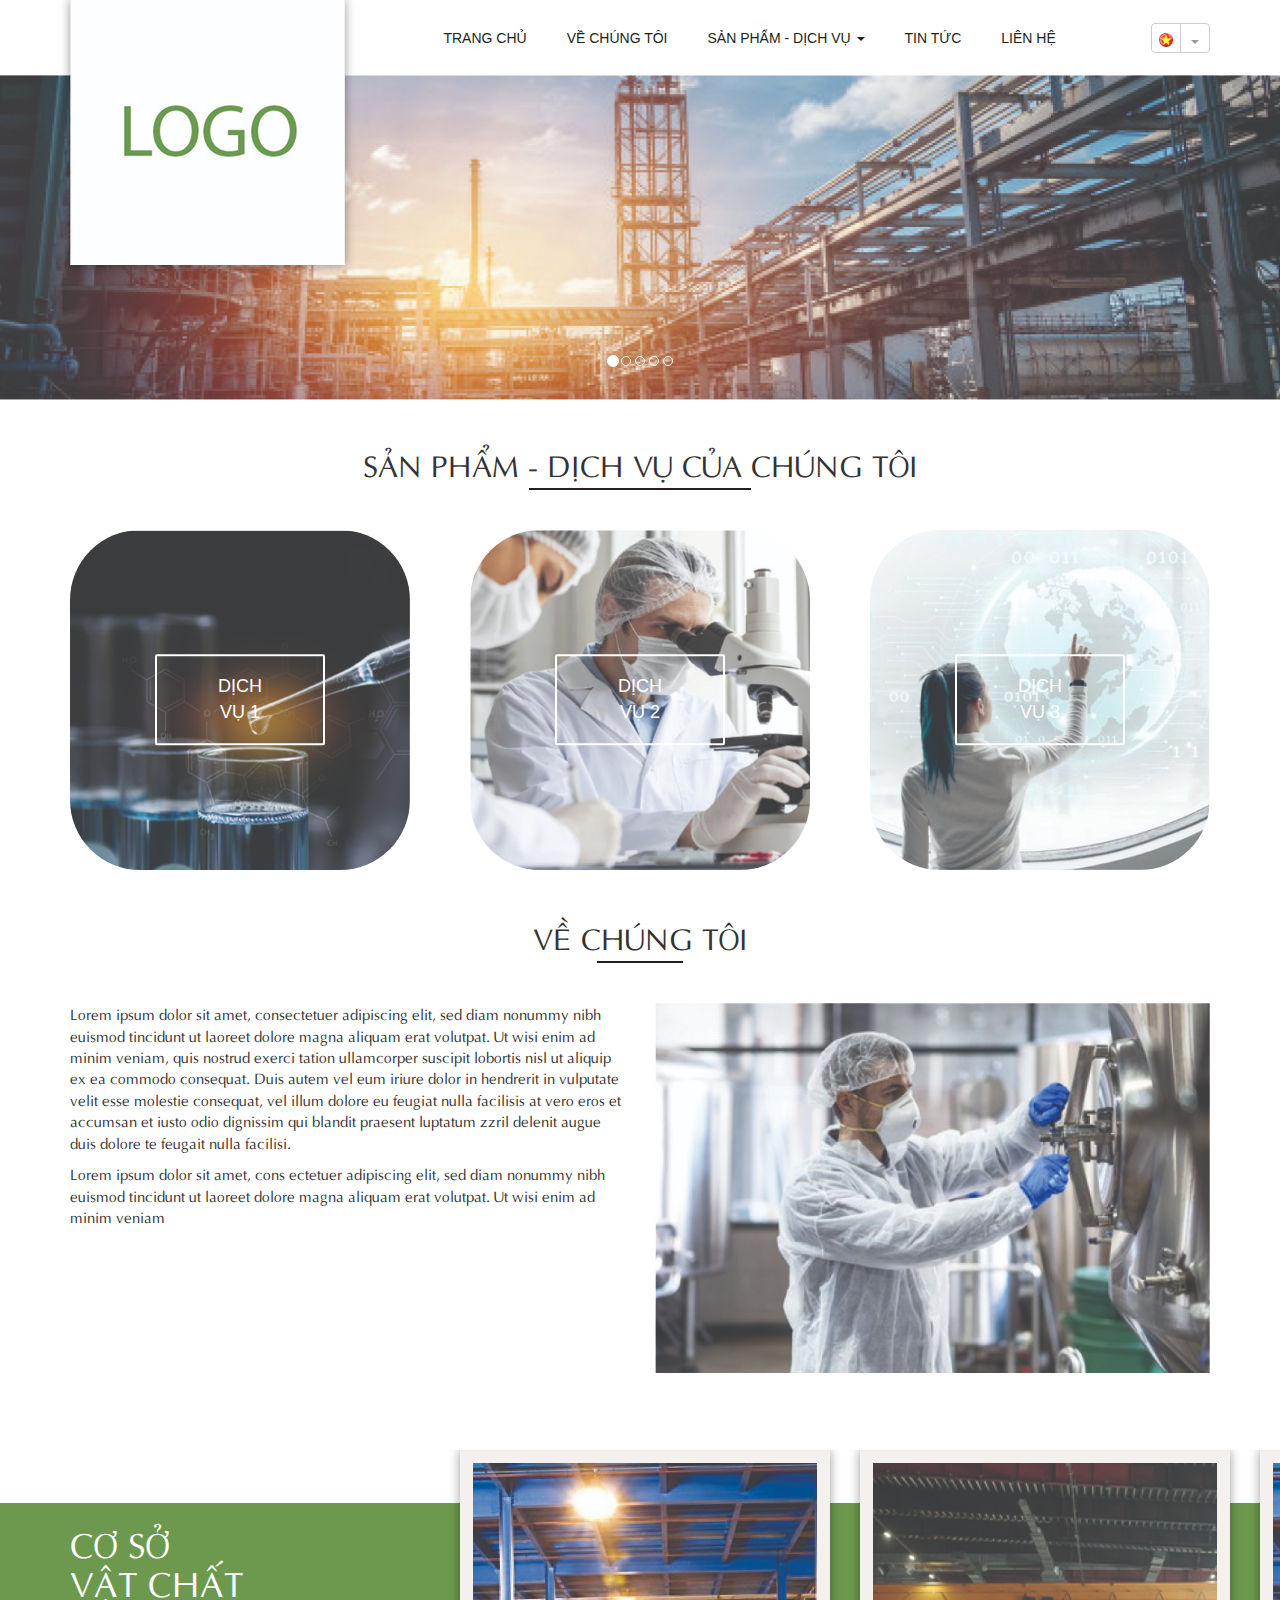
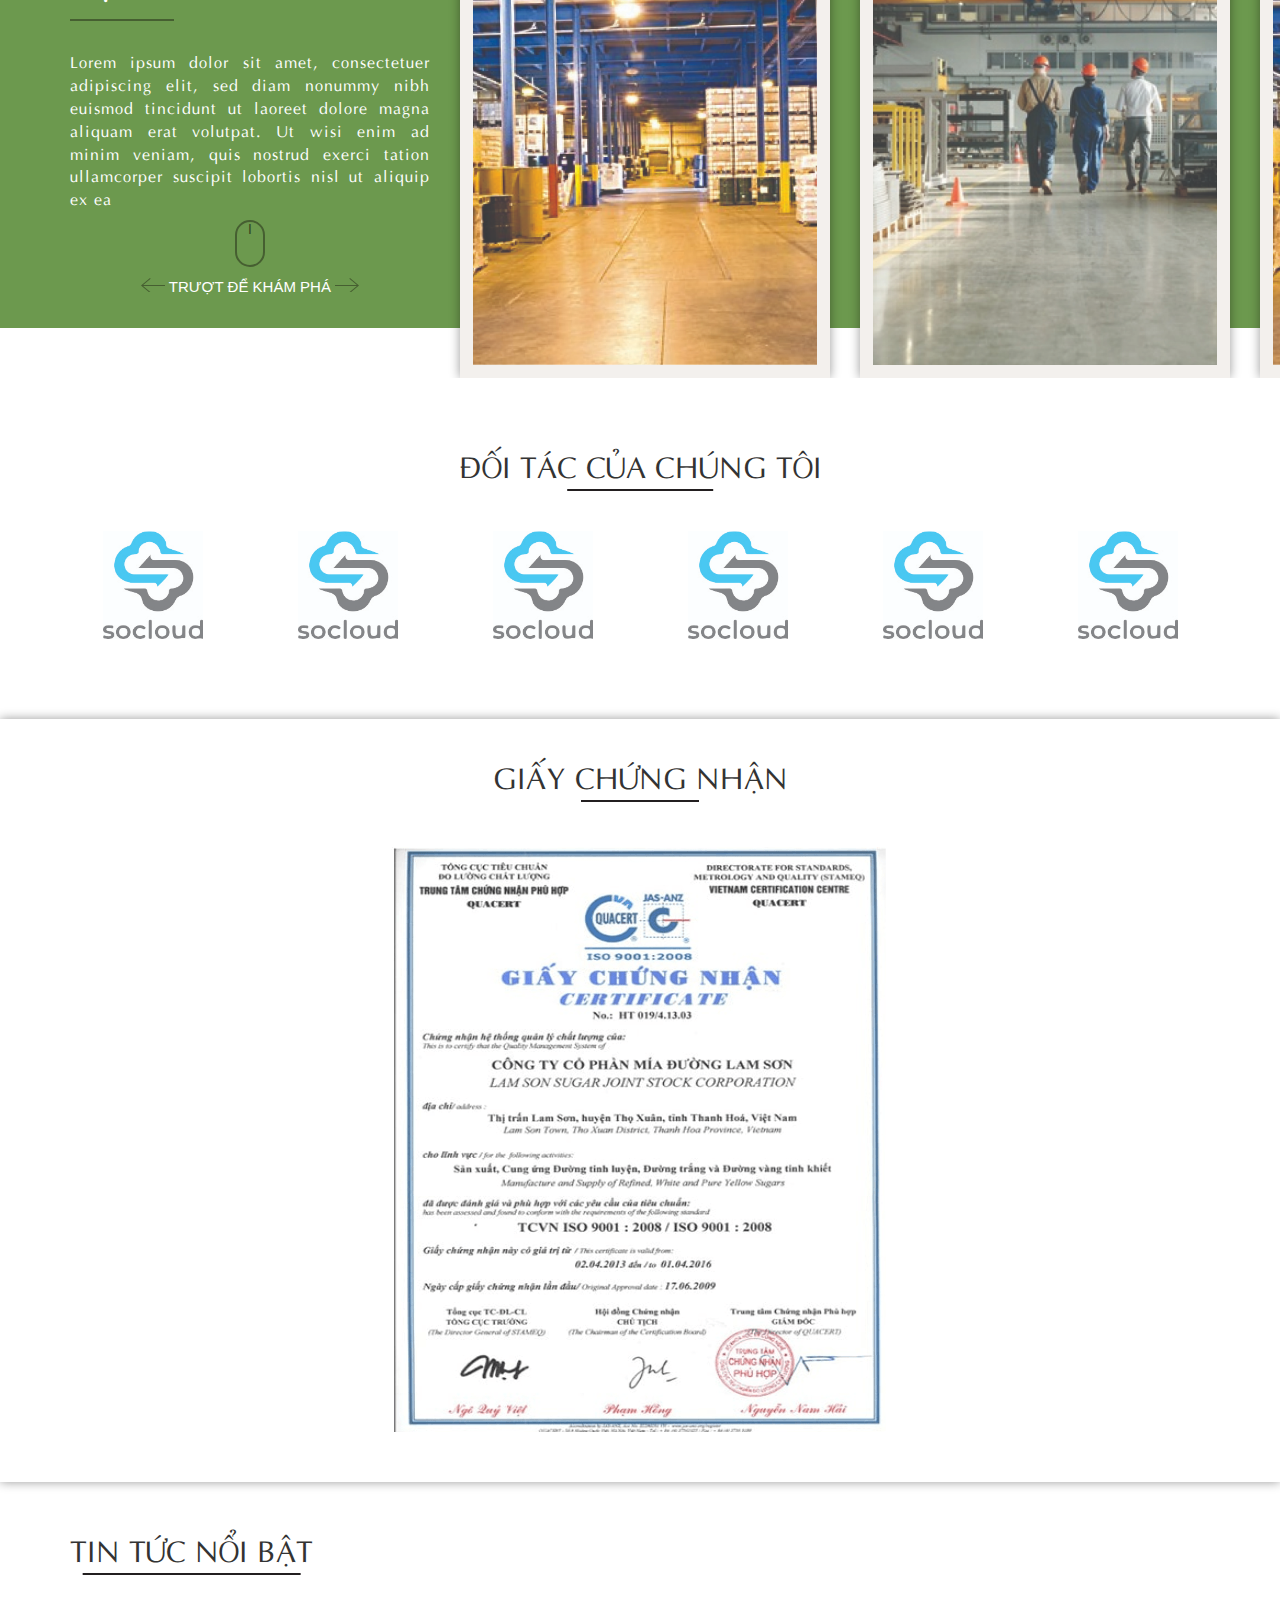
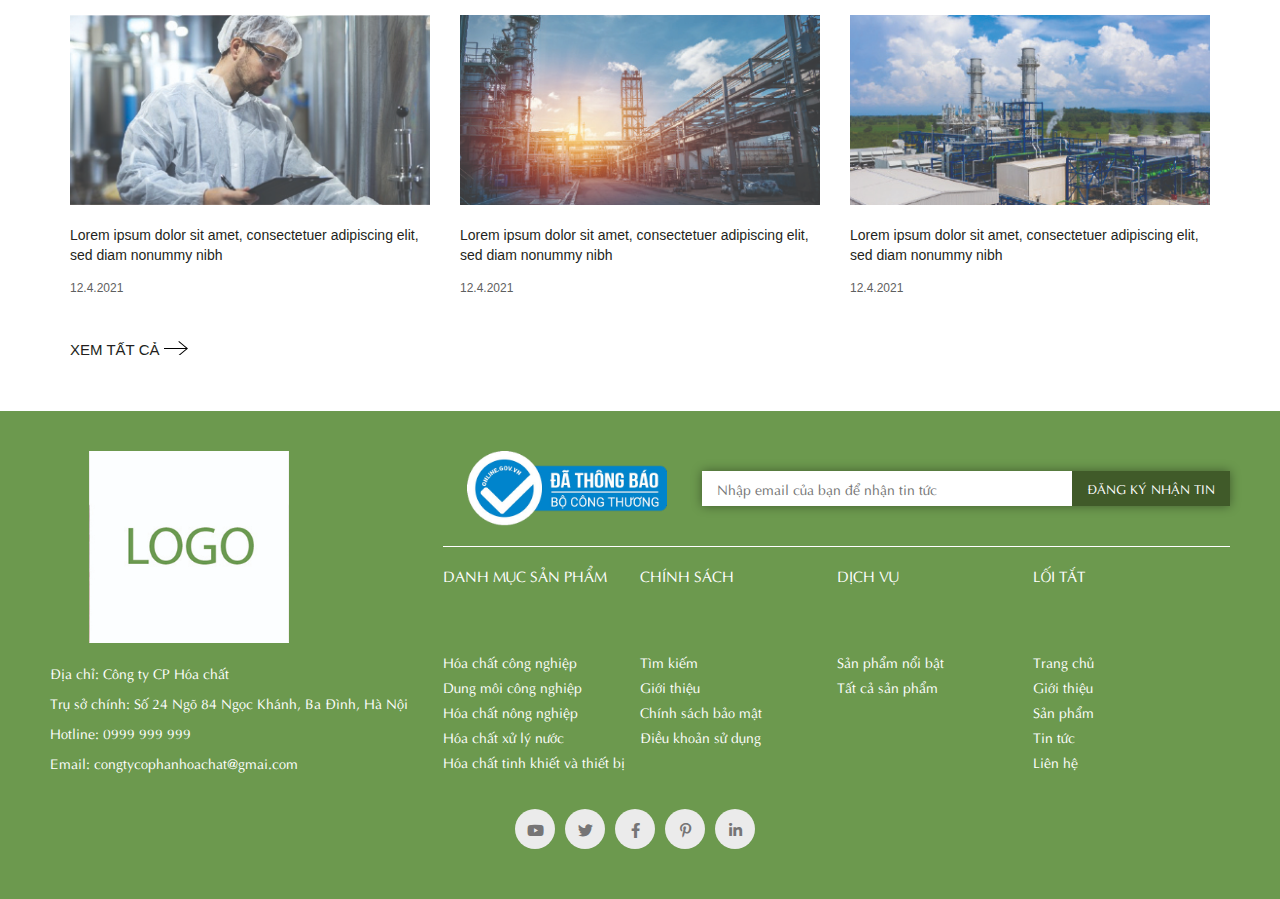
<file: index.html>
<!DOCTYPE html>
<html lang="en">

<head>
  <meta charset="UTF-8" />
  <meta http-equiv="X-UA-Compatible" content="IE=edge" />
  <meta name="viewport" content="width=device-width, initial-scale=1.0" />
  <title>Document</title>
  <link rel="stylesheet" href="https://pro.fontawesome.com/releases/v5.10.0/css/all.css" />
  <link rel="stylesheet" href="assets/css/bootstrap.min.css" />
  <link rel="stylesheet" href="assets/css/style.css" />
  <link rel="stylesheet" href="assets/css/responsive.css" />
  <link rel="stylesheet" href="assets/css/animate.min.css">
  <!-- Owl Stylesheets -->
  <link rel="stylesheet" href="assets/css/owl.carousel.min.css">
  <link rel="stylesheet" href="assets/css/owl.theme.default.min.css">
</head>

<body>
  <!-- Start of Header -->
  <header class="header">
    <div class="main-nav-area">
      <div class="container">
        <nav id="main_nav" class="header-nav">
          <div class="navbar-logo">
            <div id="logo">
              <a href="#">
                <img class="logo" src="assets/img/logo.jpg" alt="logo" />
              </a>
            </div>
          </div>
          <div class="navbar-menu">
            <ul class="nav navbar-nav navbar-nav-pc">
              <li class="active nav-item">
                <a class="nav-link" href="index.html">Trang chủ</a>
              </li>
              <li class="nav-item">
                <a class="nav-link" href="about-us.html">Về chúng tôi</a>
              </li>
              <li class="dropdown nav-item">
                <a href="product.html" class="dropdown-toggle nav-link" data-toggle="dropdown" role="button"
                  aria-haspopup="true" aria-expanded="false">Sản phẩm - dịch vụ <span class="caret"></span></a>
                <ul class="dropdown-menu">
                  <li class="nav-item">
                    <a class="nav-link" href="product-detail.html">Khí NH3</a>
                  </li>
                  <li class="nav-item">
                    <a class="nav-link" href="product-detail.html">Dịch vụ NH4OH</a>
                  </li>
                  <li class="nav-item">
                    <a class="nav-link" href="product-detail.html">Dịch vụ vận tải hóa chất</a>
                  </li>
                </ul>
              </li>
              <li class="nav-item">
                <a class="nav-link" href="blog.html">Tin tức</a>
              </li>
              <li class="nav-item">
                <a class="nav-link" href="contact.html">Liên hệ</a>
              </li>
            </ul>

            <label for="nav-mobile-input" class="nav-bars-btn">
              <svg width="24" height="24" xmlns="http://www.w3.org/2000/svg" fill-rule="evenodd" clip-rule="evenodd">
                <path d="M24 18v1h-24v-1h24zm0-6v1h-24v-1h24zm0-6v1h-24v-1h24z" fill="#1040e2" />
                <path d="M24 19h-24v-1h24v1zm0-6h-24v-1h24v1zm0-6h-24v-1h24v1z" />
              </svg>
            </label>

            <!-- <label for="nav-mobile-input"></label> -->
            <input type="checkbox" hidden name="" class="nav-mobile-input" id="nav-mobile-input">

            <div class="nav-overlay"></div>

            <ul class="navbar-nav-mobile">
              <label for="nav-mobile-input" class="nav-mobile-close">
                <img src="assets/img/close-black.svg" alt="Close button">
              </label>
              <div class="nav-mobile-logo">
                <a class="nav-link" href="#">
                  <img class="logo" src="assets/img/logo.jpg" alt="logo" />
                </a>
              </div>
              <li class="active nav-item">
                <a class="nav-link" href="#">Trang chủ</a>
              </li>
              <li class="nav-item">
                <a class="nav-link" href="about-us.html">Về chúng tôi</a>
              </li>
              <li class="nav-item nav-item-sub">
                <a href="product.html" class="nav-link" data-toggle="dropdown" role="button" aria-haspopup="true"
                  aria-expanded="false">Sản phẩm - dịch vụ <span class="caret"></span></a>
                <ul class="nav-menu-sub">
                  <li class="nav-item">
                    <a class="nav-link" href="product-detail.html">Khí NH3</a>
                  </li>
                  <li class="nav-item">
                    <a class="nav-link" href="product-detail.html">Dịch vụ NH4OH</a>
                  </li>
                  <li class="nav-item">
                    <a class="nav-link" href="product-detail.html">Dịch vụ vận tải hóa chất</a>
                  </li>
                </ul>
              </li>
              <li class="nav-item">
                <a class="nav-link" href="blog.html">Tin tức</a>
              </li>
              <li class="nav-item">
                <a class="nav-link" href="contact.html">Liên hệ</a>
              </li>
            </ul>
          </div>

          <div class="navbar-language navbar-language-pc">
            <div class="btn-group">
              <button type="button" class="btn btn-default language-btn">
                <img class="icon-vietnamese-language" src="assets/img/icon-vietnamese.png" alt="icon-vietnamese" />
              </button>
              <button type="button" class="btn btn-default dropdown-toggle" data-toggle="dropdown" aria-haspopup="true"
                aria-expanded="false">
                <span class="caret"></span>
                <span class="sr-only">Toggle Dropdown</span>
              </button>
              <ul class="dropdown-menu">
                <li>
                  <a href="#"><img src="assets/img/icon-vietnamese.png" alt="" />Việt
                    Nam</a>
                </li>
                <li>
                  <a href="#"><img src="assets/img/icon-u.s.png" alt="" />English</a>
                </li>
              </ul>
            </div>
          </div>
        </nav>
      </div>
    </div>
  </header>
  <!-- End of Header -->

  <!-- Start of Slider Home -->
  <section class="slider-home">
    <div id="myCarousel" class="carousel slide" data-ride="carousel">
      <!-- Indicators -->
      <ol class="carousel-indicators">
        <li data-target="#myCarousel" data-slide-to="0" class="active"></li>
        <li data-target="#myCarousel" data-slide-to="1"></li>
        <li data-target="#myCarousel" data-slide-to="2"></li>
        <li data-target="#myCarousel" data-slide-to="3"></li>
        <li data-target="#myCarousel" data-slide-to="4"></li>
      </ol>

      <!-- Wrapper for slides -->
      <div class="carousel-inner">
        <div class="item active">
          <img src="assets/img/slide.jpg" alt="" />
        </div>

        <div class="item">
          <img src="assets/img/slide.jpg" alt="" />
        </div>

        <div class="item">
          <img src="assets/img/slide.jpg" alt="" />
        </div>

        <div class="item">
          <img src="assets/img/slide.jpg" alt="" />
        </div>

        <div class="item">
          <img src="assets/img/slide.jpg" alt="" />
        </div>
      </div>
    </div>

  </section>
  <!-- End of Main Content Wrapper -->

  <!-- Start Product and Service -->
  <section class="product-service text-center box">
    <div class="container">
      <h2 class="box-title fadeInUp animated">
        <span class="box-title-sub">Sản phẩm - dịch vụ của chúng tôi</span>
      </h2>

      <div class="box-content fadeInUp animated">
        <div class="box-item">
          <img src="assets/img/image-1.jpg" alt="">
          <button class="btn-box">Dịch vụ 1</button>
        </div>

        <div class="box-item">
          <img src="assets/img/image-2.jpg" alt="">
          <button class="btn-box">Dịch vụ 2</button>
        </div>

        <div class="box-item">
          <img src="assets/img/image-3.jpg" alt="">
          <button class="btn-box">Dịch vụ 3</button>
        </div>
      </div>
    </div>
  </section>
  <!-- End of Products and Services -->

  <!-- Start of About Us -->
  <section class="about-us-home box">
    <div class="container">
      <h2 class="box-title fadeInUp wow animated text-center">
        <span class="box-title-sub">Về chúng tôi</span>
      </h2>

      <div class="row">
        <div class="col-xs-12 col-sm-6 about-us-description">
          <p>
            Lorem ipsum dolor sit amet, consectetuer adipiscing elit, sed diam nonummy nibh euismod tincidunt ut laoreet
            dolore magna aliquam erat volutpat. Ut wisi enim ad minim veniam, quis nostrud exerci tation ullamcorper
            suscipit lobortis nisl ut aliquip ex ea commodo consequat. Duis autem vel eum iriure dolor in hendrerit in
            vulputate velit esse molestie consequat, vel illum dolore eu feugiat nulla facilisis at vero eros et
            accumsan et iusto odio dignissim qui blandit praesent luptatum zzril delenit augue duis dolore te feugait
            nulla facilisi.
          </p>
          <p>
            Lorem ipsum dolor sit amet, cons ectetuer adipiscing elit, sed diam nonummy nibh euismod tincidunt ut
            laoreet dolore magna aliquam erat volutpat. Ut wisi enim ad minim veniam
          </p>
        </div>
        <div class="col-xs-12 col-sm-6 about-us-image">
          <img src="assets/img/banner-about-us.jpg" alt="">
        </div>
      </div>
    </div>
  </section>
  <!-- End of About Us -->

  <!-- Start of Infrastructure -->
  <section class="infrastructure box">
    <div class="container-fluid">
      <div class="infrastructure-content container">
        <div class="row">
          <div class="col-md-4 infrastructure-content-left">
            <h2 class="box-title fadeInUp animated">
              <span class="box-title-sub">Cơ sở <br> <span>vật chất</span></span>
            </h2>

            <p class="infrastructure-desc">
              Lorem ipsum dolor sit amet, consectetuer adipiscing elit, sed diam nonummy nibh euismod tincidunt ut
              laoreet dolore magna aliquam erat volutpat. Ut wisi enim ad minim veniam, quis nostrud exerci tation
              ullamcorper suscipit lobortis nisl ut aliquip ex ea
            </p>

            <div class="infrastructure-action text-center">
              <div class="infrastructure-mouse">|</div>
              <div class="infrastructure-described">
                <svg class="customNextBtn" width="24" height="18" xmlns="http://www.w3.org/2000/svg" fill-rule="evenodd"
                  clip-rule="evenodd">
                  <path d="M2.117 12l7.527 6.235-.644.765-9-7.521 9-7.479.645.764-7.529 6.236h21.884v1h-21.883z" />
                </svg>

                Trượt để khám phá

                <svg class="customPrevBtn" width="24" height="18" xmlns="http://www.w3.org/2000/svg" fill-rule="evenodd"
                  clip-rule="evenodd">
                  <path d="M21.883 12l-7.527 6.235.644.765 9-7.521-9-7.479-.645.764 7.529 6.236h-21.884v1h21.883z" />
                </svg>
              </div>
            </div>
          </div>

          <div class="col-md-8 infrastructure-slider-wrapper">
            <div class="infrastructure-slider row owl-carousel owl-theme">
              <div class="infrastructure-carousel-item col-xs-12 col-sm-6 col-md-4">
                <img src="assets/img/slide-1.jpg" alt="">
              </div>

              <div class="infrastructure-carousel-item col-xs-12 col-sm-6 col-md-4">
                <img src="assets/img/slide-2.jpg" alt="">
              </div>

              <div class="infrastructure-carousel-item col-xs-12 col-sm-6 col-md-4">
                <img src="assets/img/slide-1.jpg" alt="">
              </div>

              <div class="infrastructure-carousel-item col-xs-12 col-sm-6 col-md-4">
                <img src="assets/img/slide-2.jpg" alt="">
              </div>
              <div class="infrastructure-carousel-item col-xs-12 col-sm-6 col-md-4">
                <img src="assets/img/slide-1.jpg" alt="">
              </div>

              <div class="infrastructure-carousel-item col-xs-12 col-sm-6 col-md-4">
                <img src="assets/img/slide-2.jpg" alt="">
              </div>

              <div class="infrastructure-carousel-item col-xs-12 col-sm-6 col-md-4">
                <img src="assets/img/slide-1.jpg" alt="">
              </div>

              <div class="infrastructure-carousel-item col-xs-12 col-sm-6 col-md-4">
                <img src="assets/img/slide-2.jpg" alt="">
              </div>
            </div>
          </div>
        </div>
      </div>
    </div>
  </section>
  <!-- End of Infrastructure -->

  <!-- Start Our Partner -->

  <section class="our-partner text-center box">
    <div class="container">
      <h2 class="box-title fadeInUp animated">
        <span class="box-title-sub">Đối tác của chúng tôi</span>
      </h2>

      <div class="list-brand fadeInUp animated">
        <div class="row">
          <div class="brand-item col-xs-6 col-sm-4 col-md-3 col-lg-2">
            <img src="assets/img/brand.jpg" alt="">
          </div>

          <div class="brand-item col-xs-6 col-sm-4 col-md-3 col-lg-2">
            <img src="assets/img/brand.jpg" alt="">
          </div>

          <div class="brand-item col-xs-6 col-sm-4 col-md-3 col-lg-2">
            <img src="assets/img/brand.jpg" alt="">
          </div>

          <div class="brand-item col-xs-6 col-sm-4 col-md-3 col-lg-2">
            <img src="assets/img/brand.jpg" alt="">
          </div>

          <div class="brand-item col-xs-6 col-sm-4 col-md-3 col-lg-2">
            <img src="assets/img/brand.jpg" alt="">
          </div>

          <div class="brand-item col-xs-6 col-sm-4 col-md-3 col-lg-2">
            <img src="assets/img/brand.jpg" alt="">
          </div>
        </div>
      </div>
    </div>
  </section>
  <!-- End Our Partner -->

  <!-- Start of Certificate -->
  <section class="certificate box-shadow text-center box">
    <div class="container-fluid">
      <h2 class="box-title fadeInUp animated">
        <span class="box-title-sub">Giấy chứng nhận</span>
      </h2>

      <div class="certificate-img">
        <img src="assets/img/chungnhan.png" alt="">
      </div>
    </div>
  </section>
  <!-- End of Certificate -->

  <!-- Start of Featured News -->
  <section class="featured-news box">
    <div class="container">
      <h2 class="box-title fadeInUp animated">
        <span class="box-title-sub">Tin tức nổi bật</span>
      </h2>

      <div class="featured-news-list row">
        <div class="featured-news-item col-xs-12 col-sm-6 col-md-4">
          <div class="featured-news-img">
            <a class="featured-news-img-link" href="#">
              <img src="assets/img/news-1.jpg" alt="">
            </a>
          </div>
          <div class="featured-news-title">
            <a class="featured-news-title-link" href="#">
              Lorem ipsum dolor sit amet, consectetuer adipiscing elit, sed diam nonummy nibh
            </a>
          </div>
          <p class="featured-news-date">12.4.2021</p>
        </div>

        <div class="featured-news-item col-xs-12 col-sm-6 col-md-4">
          <div class="featured-news-img">
            <a class="featured-news-img-link" href="#">
              <img src="assets/img/news-2.jpg" alt="">
            </a>
          </div>
          <div class="featured-news-title">
            <a class="featured-news-title-link" href="#">
              Lorem ipsum dolor sit amet, consectetuer adipiscing elit, sed diam nonummy nibh
            </a>
          </div>
          <p class="featured-news-date">12.4.2021</p>
        </div>

        <div class="featured-news-item col-xs-12 col-sm-12 col-md-4">
          <div class="featured-news-img">
            <a class="featured-news-img-link" href="#">
              <img src="assets/img/news-3.jpg" alt="">
            </a>
          </div>
          <div class="featured-news-title">
            <a class="featured-news-title-link" href="#">
              Lorem ipsum dolor sit amet, consectetuer adipiscing elit, sed diam nonummy nibh
            </a>
          </div>
          <p class="featured-news-date">12.4.2021</p>
        </div>
      </div>

      <a class="featured-news-collection-more" href="">
        Xem tất cả
        <svg width="24" height="18" xmlns="http://www.w3.org/2000/svg" fill-rule="evenodd" clip-rule="evenodd">
          <path d="M21.883 12l-7.527 6.235.644.765 9-7.521-9-7.479-.645.764 7.529 6.236h-21.884v1h21.883z" />
        </svg>
      </a>
    </div>
  </section>
  <!-- End of Featured News -->

  <!-- Start of Footer -->
  <footer>
    <div class="container footer-wrapper">
      <div class="row">
        <div class="col-xs-12 col-md-4 footer-left">
          <div class="footer-logo">
            <img src="assets/img/logo.jpg" alt="">
          </div>
          <div class="infor-website">
            <p>Địa chỉ: Công ty CP Hóa chất</p>
            <p>Trụ sở chính: Số 24 Ngõ 84 Ngọc Khánh, Ba Đình, Hà Nội</p>
            <p>Hotline: 0999 999 999</p>
            <p>Email: congtycophanhoachat@gmai.com</p>
          </div>
        </div>
        <div class="col-xs-12 col-md-8 footer-right">
          <div class="row footer-right-first">
            <div class="col-12">
              <div class="certification">
                <img src="assets/img/bo-cong-thuong.png" alt="">
              </div>

              <div class="subscribe-latest-news">
                <form class="form-subscribe-news" action="">
                  <input class="input-subscribe-news" type="text" required
                    placeholder="Nhập email của bạn để nhận tin tức">
                  <button class="btn-subscribe-news">Đăng ký nhận tin</button>
                </form>
              </div>
            </div>
          </div>
          <div class="row footer-right-last">
            <div class="footer-menu col-xs-12 col-sm-6 col-md-3">

              <h3 class='footer-title'>Danh mục sản phẩm</h3>
              <ul class="footer-nav-list no-bullets list-unstyled">
                <li class="footer-nav-item">
                  <a href="#" class="footer-nav-link">Hóa chất công nghiệp</a>
                </li>

                <li class="footer-nav-item">
                  <a href="#" class="footer-nav-link">Dung môi công nghiệp</a>
                </li>

                <li class="footer-nav-item">
                  <a href="#" class="footer-nav-link">Hóa chất nông nghiệp</a>
                </li>

                <li class="footer-nav-item">
                  <a href="#" class="footer-nav-link">Hóa chất xử lý nước</a>
                </li>

                <li class="footer-nav-item">
                  <a href="#" class="footer-nav-link">Hóa chất tinh khiết và thiết bị</a>
                </li>
              </ul>
            </div>

            <div class="footer-menu col-xs-12 col-sm-6 col-md-3">
              <h3 class='footer-title'>Chính sách</h3>

              <ul class="footer-nav-list no-bullets list-unstyled">
                <li class="footer-nav-item">
                  <a href="#" class="footer-nav-link">Tìm kiếm</a>
                </li>

                <li class="footer-nav-item">
                  <a href="#" class="footer-nav-link">Giới thiệu</a>
                </li>

                <li class="footer-nav-item">
                  <a href="#" class="footer-nav-link">Chính sách bảo mật</a>
                </li>

                <li class="footer-nav-item">
                  <a href="#" class="footer-nav-link">Điều khoản sử dụng</a>
                </li>
              </ul>
            </div>

            <div class="footer-menu col-xs-12 col-sm-6 col-md-3">
              <h3 class='footer-title'>Dịch vụ</h3>

              <ul class="footer-nav-list no-bullets list-unstyled">
                <li class="footer-nav-item">
                  <a href="#" class="footer-nav-link">Sản phẩm nổi bật</a>
                </li>

                <li class="footer-nav-item">
                  <a href="#" class="footer-nav-link">Tất cả sản phẩm</a>
                </li>
              </ul>
            </div>

            <div class="footer-menu col-xs-12 col-sm-6 col-md-3">
              <h3 class='footer-title'>Lối tắt</h3>

              <ul class="footer-nav-list no-bullets list-unstyled">
                <li class="footer-nav-item">
                  <a href="#" class="footer-nav-link">Trang chủ</a>
                </li>

                <li class="footer-nav-item">
                  <a href="#" class="footer-nav-link">Giới thiệu</a>
                </li>

                <li class="footer-nav-item">
                  <a href="#" class="footer-nav-link">Sản phẩm</a>
                </li>

                <li class="footer-nav-item">
                  <a href="#" class="footer-nav-link">Tin tức</a>
                </li>

                <li class="footer-nav-item">
                  <a href="#" class="footer-nav-link">Liên hệ</a>
                </li>
              </ul>
            </div>
          </div>
        </div>
        <div class="col-xs-12 footer-social">
          <div class="social-icons">
            <ul class="no-bullets list-unstyled">
              <li class="twitter">
                <a title="twitter" href="#" target="_blank"><i class="fab fa-youtube"></i></a>
              </li>
              <li class="facebook">
                <a title="facebook" href="#" target="_blank"><i class="fab fa-twitter"></i></a>
              </li>

              <li class="googleplus">
                <a title="googleplus" href="#" target="_blank"><i class="fab fa-facebook-f"></i></a>
              </li>

              <li class="youtube">
                <a title="youtube" href="#" target="_blank"><i class="fab fa-pinterest-p"></i></a>
              </li>

              <li class="pinterest">
                <a title="pinterest" href="#" target="_blank"><i class="fab fa-linkedin-in"></i></a>
              </li>
            </ul>
          </div>
        </div>
      </div>
    </div>
  </footer>
  <!-- End of Footer -->

  <!-- JS ======================================== -->
  <script src="assets/js/jquery-2.2.4.min.js"></script>
  <script src="assets/js/jquery.touchSwipe.min.js"></script>
  <script src="assets/js/bootstrap.min.js"></script>
  <script src="assets/js/owl.carousel.min.js"></script>
  <script src="assets/js/script.js"></script>
</body>

</html>
</file>
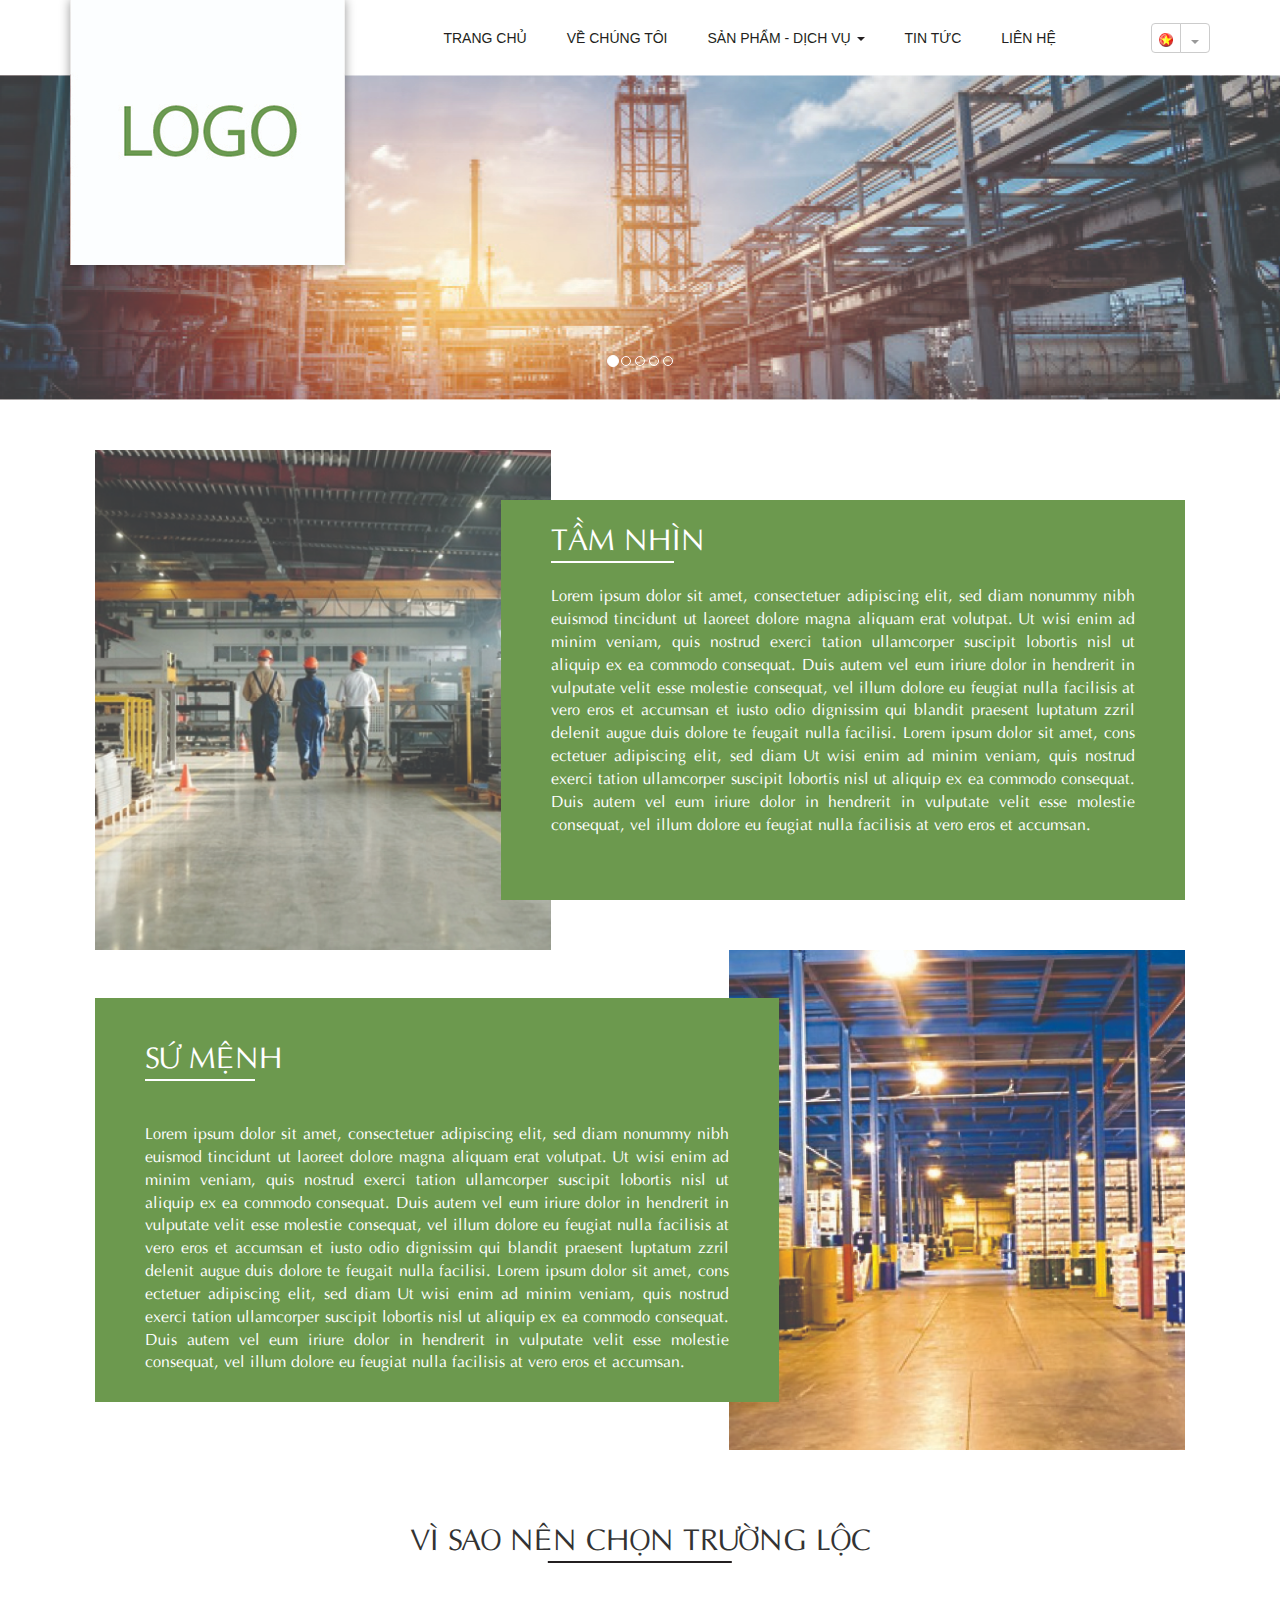
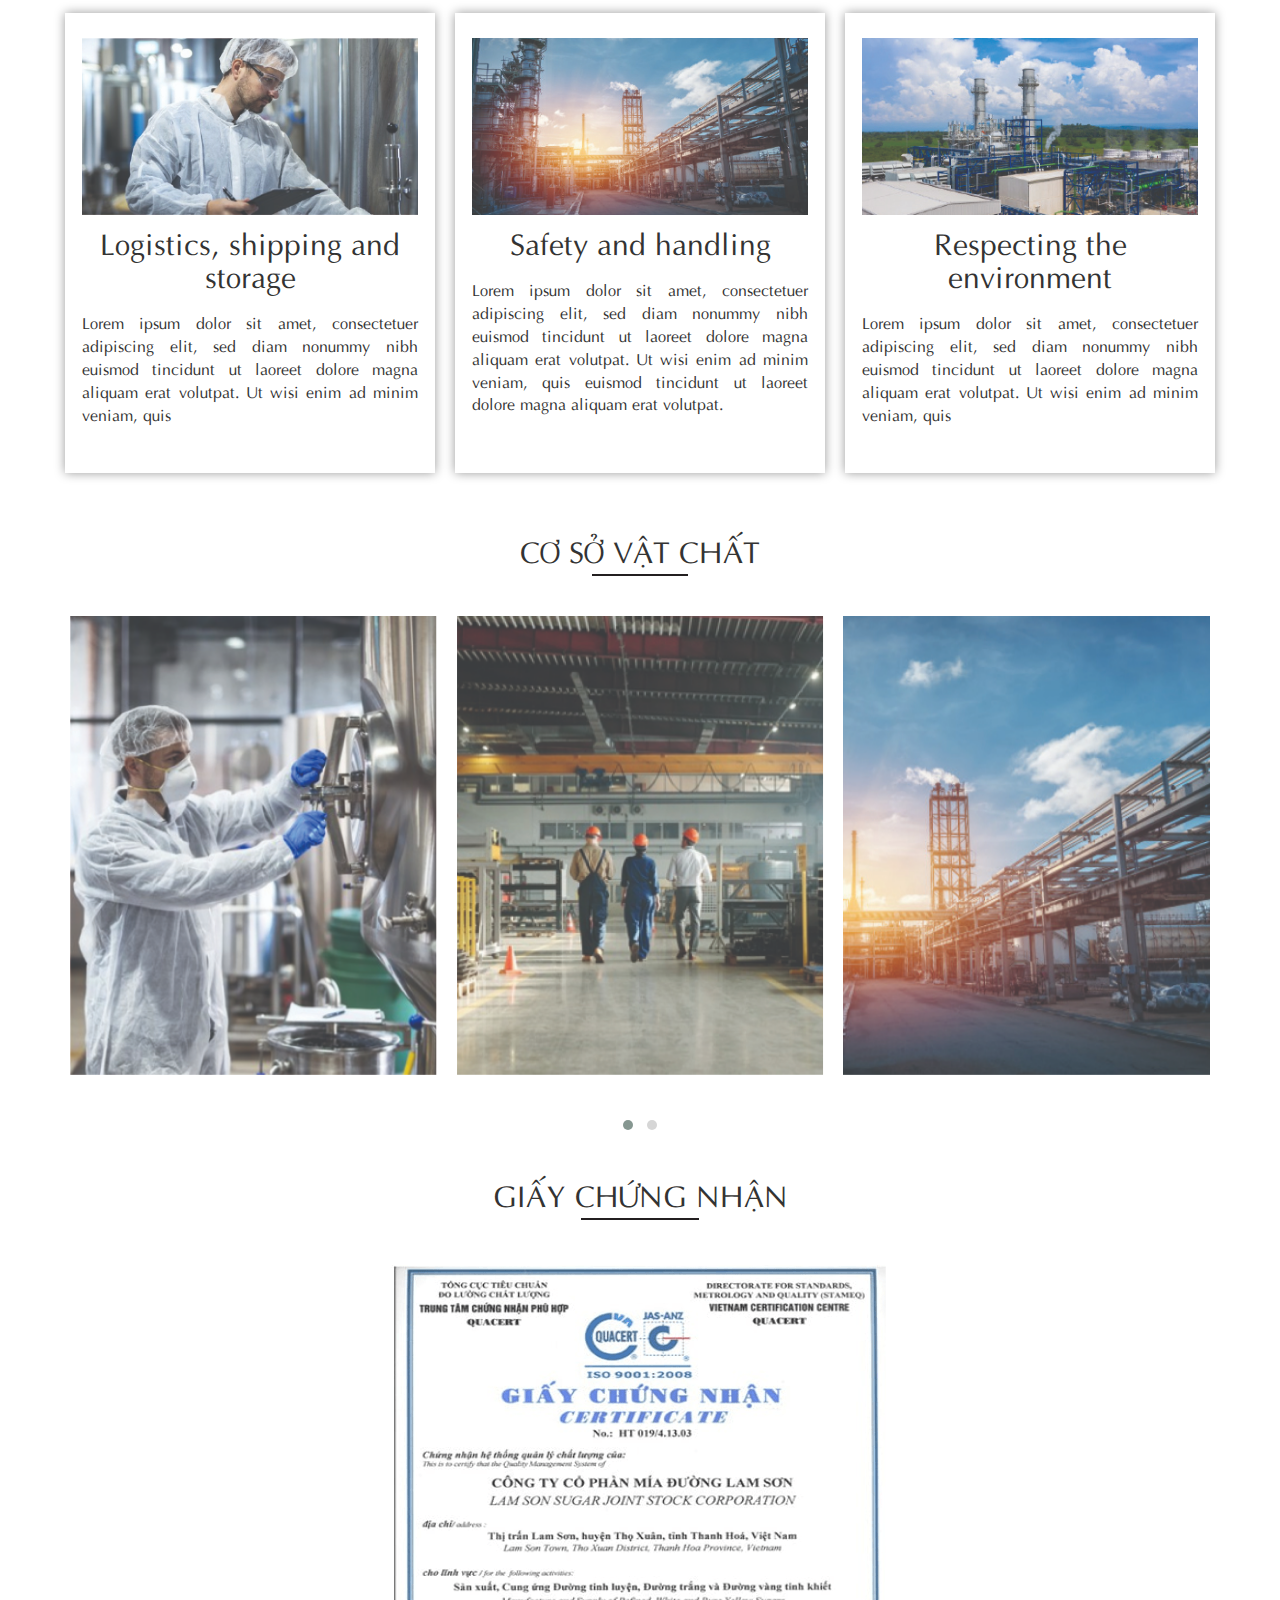
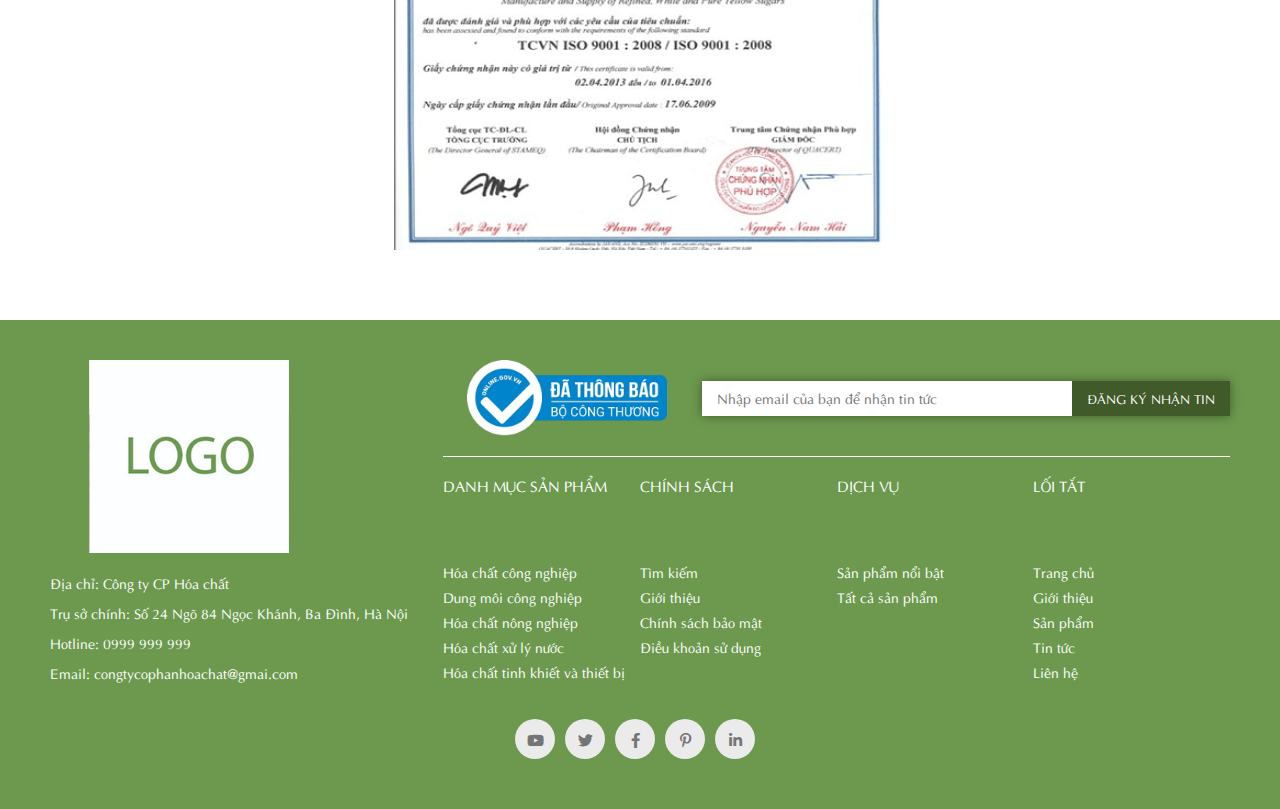
<file: about-us.html>
<!DOCTYPE html>
<html lang="en">

<head>
  <meta charset="UTF-8" />
  <meta http-equiv="X-UA-Compatible" content="IE=edge" />
  <meta name="viewport" content="width=device-width, initial-scale=1.0" />
  <title>Document</title>
  <link rel="stylesheet" href="https://pro.fontawesome.com/releases/v5.10.0/css/all.css" />
  <link rel="stylesheet" href="assets/css/bootstrap.min.css" />
  <link rel="stylesheet" href="assets/css/style.css" />
  <link rel="stylesheet" href="assets/css/responsive.css" />
  <link rel="stylesheet" href="assets/css/animate.min.css">
  <!-- Owl Stylesheets -->
  <link rel="stylesheet" href="assets/css/owl.carousel.min.css">
  <link rel="stylesheet" href="assets/css/owl.theme.default.min.css">
</head>

<body>
  <!-- Start of Header -->
  <header class="header">
    <div class="main-nav-area">
      <div class="container">
        <nav id="main_nav" class="header-nav">
          <div class="navbar-logo">
            <div id="logo">
              <a href="#">
                <img class="logo" src="assets/img/logo.jpg" alt="logo" />
              </a>
            </div>
          </div>
          <div class="navbar-menu">
            <ul class="nav navbar-nav navbar-nav-pc">
              <li class="active nav-item">
                <a class="nav-link" href="index.html">Trang chủ</a>
              </li>
              <li class="nav-item">
                <a class="nav-link" href="about-us.html">Về chúng tôi</a>
              </li>
              <li class="dropdown nav-item">
                <a href="product.html" class="dropdown-toggle nav-link" data-toggle="dropdown" role="button"
                  aria-haspopup="true" aria-expanded="false">Sản phẩm - dịch vụ <span class="caret"></span></a>
                <ul class="dropdown-menu">
                  <li class="nav-item">
                    <a class="nav-link" href="product-detail.html">Khí NH3</a>
                  </li>
                  <li class="nav-item">
                    <a class="nav-link" href="product-detail.html">Dịch vụ NH4OH</a>
                  </li>
                  <li class="nav-item">
                    <a class="nav-link" href="product-detail.html">Dịch vụ vận tải hóa chất</a>
                  </li>
                </ul>
              </li>
              <li class="nav-item">
                <a class="nav-link" href="blog.html">Tin tức</a>
              </li>
              <li class="nav-item">
                <a class="nav-link" href="contact.html">Liên hệ</a>
              </li>
            </ul>

            <label for="nav-mobile-input" class="nav-bars-btn">
              <svg width="24" height="24" xmlns="http://www.w3.org/2000/svg" fill-rule="evenodd" clip-rule="evenodd">
                <path d="M24 18v1h-24v-1h24zm0-6v1h-24v-1h24zm0-6v1h-24v-1h24z" fill="#1040e2" />
                <path d="M24 19h-24v-1h24v1zm0-6h-24v-1h24v1zm0-6h-24v-1h24v1z" />
              </svg>
            </label>

            <!-- <label for="nav-mobile-input"></label> -->
            <input type="checkbox" hidden name="" class="nav-mobile-input" id="nav-mobile-input">

            <div class="nav-overlay"></div>

            <ul class="navbar-nav-mobile">
              <label for="nav-mobile-input" class="nav-mobile-close">
                <img src="assets/img/close-black.svg" alt="Close button">
              </label>
              <div class="nav-mobile-logo">
                <a class="nav-link" href="#">
                  <img class="logo" src="assets/img/logo.jpg" alt="logo" />
                </a>
              </div>
              <li class="active nav-item">
                <a class="nav-link" href="#">Trang chủ</a>
              </li>
              <li class="nav-item">
                <a class="nav-link" href="about-us.html">Về chúng tôi</a>
              </li>
              <li class="nav-item nav-item-sub">
                <a href="product.html" class="nav-link" data-toggle="dropdown" role="button" aria-haspopup="true"
                  aria-expanded="false">Sản phẩm - dịch vụ <span class="caret"></span></a>
                <ul class="nav-menu-sub">
                  <li class="nav-item">
                    <a class="nav-link" href="product-detail.html">Khí NH3</a>
                  </li>
                  <li class="nav-item">
                    <a class="nav-link" href="product-detail.html">Dịch vụ NH4OH</a>
                  </li>
                  <li class="nav-item">
                    <a class="nav-link" href="product-detail.html">Dịch vụ vận tải hóa chất</a>
                  </li>
                </ul>
              </li>
              <li class="nav-item">
                <a class="nav-link" href="blog.html">Tin tức</a>
              </li>
              <li class="nav-item">
                <a class="nav-link" href="contact.html">Liên hệ</a>
              </li>
            </ul>
          </div>

          <div class="navbar-language navbar-language-pc">
            <div class="btn-group">
              <button type="button" class="btn btn-default language-btn">
                <img class="icon-vietnamese-language" src="assets/img/icon-vietnamese.png" alt="icon-vietnamese" />
              </button>
              <button type="button" class="btn btn-default dropdown-toggle" data-toggle="dropdown" aria-haspopup="true"
                aria-expanded="false">
                <span class="caret"></span>
                <span class="sr-only">Toggle Dropdown</span>
              </button>
              <ul class="dropdown-menu">
                <li>
                  <a href="#"><img src="assets/img/icon-vietnamese.png" alt="" />Việt
                    Nam</a>
                </li>
                <li>
                  <a href="#"><img src="assets/img/icon-u.s.png" alt="" />English</a>
                </li>
              </ul>
            </div>
          </div>
        </nav>
      </div>
    </div>
  </header>
  <!-- End of Header -->

  <!-- Start of Slider Home -->
  <section class="slider-home">
    <div id="myCarousel" class="carousel slide" data-ride="carousel">
      <!-- Indicators -->
      <ol class="carousel-indicators">
        <li data-target="#myCarousel" data-slide-to="0" class="active"></li>
        <li data-target="#myCarousel" data-slide-to="1"></li>
        <li data-target="#myCarousel" data-slide-to="2"></li>
        <li data-target="#myCarousel" data-slide-to="3"></li>
        <li data-target="#myCarousel" data-slide-to="4"></li>
      </ol>

      <!-- Wrapper for slides -->
      <div class="carousel-inner">
        <div class="item active">
          <img src="assets/img/slide.jpg" alt="" />
        </div>

        <div class="item">
          <img src="assets/img/slide.jpg" alt="" />
        </div>

        <div class="item">
          <img src="assets/img/slide.jpg" alt="" />
        </div>

        <div class="item">
          <img src="assets/img/slide.jpg" alt="" />
        </div>

        <div class="item">
          <img src="assets/img/slide.jpg" alt="" />
        </div>
      </div>
    </div>

  </section>
  <!-- End of Main Content Wrapper -->

  <!-- Start About Main Content -->
  <section class="about-main-content box">
    <div class="container">
      <div class="about-content-top">
        <div class="about-content-top-left"></div>

        <div class="about-content-top-right">
          <h2 class="box-title fadeInUp wow animated">
            <span class="box-title-sub">Tầm nhìn</span>
          </h2>
          <div class="about-content-desc">
            <p>
              Lorem ipsum dolor sit amet, consectetuer adipiscing elit, sed diam nonummy nibh euismod tincidunt ut
              laoreet dolore magna aliquam erat volutpat. Ut wisi enim ad minim veniam, quis nostrud exerci tation
              ullamcorper suscipit lobortis nisl ut aliquip ex ea commodo consequat. Duis autem vel eum iriure dolor in
              hendrerit in vulputate velit esse molestie consequat, vel illum dolore eu feugiat nulla facilisis at vero
              eros et accumsan et iusto odio dignissim qui blandit praesent luptatum zzril delenit augue duis dolore te
              feugait nulla facilisi. Lorem ipsum dolor sit amet, cons ectetuer adipiscing elit, sed diam
              Ut wisi enim ad minim veniam, quis nostrud exerci tation ullamcorper suscipit lobortis nisl ut aliquip ex
              ea commodo consequat. Duis autem vel eum iriure dolor in hendrerit in vulputate velit esse molestie
              consequat, vel illum dolore eu feugiat nulla facilisis at vero eros et accumsan.
            </p>
          </div>
        </div>
      </div>

      <div class="about-content-bottom">
        <div class="about-content-bottom-left">
          <h2 class="box-title fadeInUp wow animated">
            <span class="box-title-sub">Sứ mệnh</span>
          </h2>
          <div class="about-content-desc">
            <p>
              Lorem ipsum dolor sit amet, consectetuer adipiscing elit, sed diam nonummy nibh euismod tincidunt ut
              laoreet dolore magna aliquam erat volutpat. Ut wisi enim ad minim veniam, quis nostrud exerci tation
              ullamcorper suscipit lobortis nisl ut aliquip ex ea commodo consequat. Duis autem vel eum iriure dolor in
              hendrerit in vulputate velit esse molestie consequat, vel illum dolore eu feugiat nulla facilisis at vero
              eros et accumsan et iusto odio dignissim qui blandit praesent luptatum zzril delenit augue duis dolore te
              feugait nulla facilisi. Lorem ipsum dolor sit amet, cons ectetuer adipiscing elit, sed diam
              Ut wisi enim ad minim veniam, quis nostrud exerci tation ullamcorper suscipit lobortis nisl ut aliquip ex
              ea commodo consequat. Duis autem vel eum iriure dolor in hendrerit in vulputate velit esse molestie
              consequat, vel illum dolore eu feugiat nulla facilisis at vero eros et accumsan.
            </p>
          </div>
        </div>

        <div class="about-content-bottom-right"></div>
      </div>
    </div>
  </section>
  <!-- End About Main Content -->

  <!-- Start News for Page About Us -->
  <section class="news-about-page box">
    <div class="container">
      <h2 class="box-title fadeInUp wow animated text-center">
        <span class="box-title-sub">VÌ SAO NÊN CHỌN TRƯỜNG LỘC</span>
      </h2>

      <div class="news-about-list row">
        <div class="news-about-item col-xs-12 col-sm-4">
          <div>
            <div class="news-about-img">
              <img src="assets/img/news-1.jpg" alt="">
            </div>
            <h3 class="news-about-title">
              Logistics, shipping and storage
            </h3>
            <p class="news-about-desc">Lorem ipsum dolor sit amet, consectetuer adipiscing elit, sed diam nonummy nibh
              euismod tincidunt ut laoreet dolore magna aliquam erat volutpat. Ut wisi enim ad minim veniam, quis </p>
          </div>
        </div>

        <div class="news-about-item col-xs-12 col-sm-4">
          <div>
            <div class="news-about-img">
              <img src="assets/img/news-2.jpg" alt="">
            </div>
            <h3 class="news-about-title">
              Safety and handling
            </h3>
            <p class="news-about-desc">Lorem ipsum dolor sit amet, consectetuer adipiscing elit, sed diam nonummy nibh
              euismod tincidunt ut laoreet dolore magna aliquam erat volutpat. Ut wisi enim ad minim veniam, quis
              euismod tincidunt ut laoreet dolore magna aliquam erat volutpat.</p>
          </div>

        </div>

        <div class="news-about-item col-xs-12 col-sm-4">
          <div>
            <div class="news-about-img">
              <img src="assets/img/news-3.jpg" alt="">
            </div>
            <h3 class="news-about-title">
              Respecting the environment
            </h3>
            <p class="news-about-desc">Lorem ipsum dolor sit amet, consectetuer adipiscing elit, sed diam nonummy nibh
              euismod tincidunt ut laoreet dolore magna aliquam erat volutpat. Ut wisi enim ad minim veniam, quis </p>
          </div>
        </div>
      </div>
    </div>
  </section>
  <!-- End News for Page About Us -->

  <!-- Start Infrastructure for Page About Us -->
  <section class="infrastructure-about-page box">
    <div class="container">
      <h2 class="box-title fadeInUp wow animated text-center">
        <span class="box-title-sub">Cơ sở vật chất</span>
      </h2>

      <div class="owl-carousel owl-theme">
        <div class="item"><img src="assets/img/slide-about-1.jpg" alt=""></div>
        <div class="item"><img src="assets/img/slide-about-2.jpg" alt=""></div>
        <div class="item"><img src="assets/img/slide-about-3.jpg" alt=""></div>
        <div class="item"><img src="assets/img/slide-about-1.jpg" alt=""></div>
      </div>
    </div>
  </section>
  <!-- End Infrastructure for Page About Us -->

  <!-- Start of Certificate -->
  <section class="certificate text-center box mb-7">
    <div class="container-fluid">
      <h2 class="box-title fadeInUp animated">
        <span class="box-title-sub">Giấy chứng nhận</span>
      </h2>

      <div class="certificate-img">
        <img src="assets/img/chungnhan.png" alt="">
      </div>
    </div>
  </section>
  <!-- End of Certificate -->

  <!-- Start of Footer -->
  <footer>
    <div class="container footer-wrapper">
      <div class="row">
        <div class="col-xs-12 col-md-4 footer-left">
          <div class="footer-logo">
            <img src="assets/img/logo.jpg" alt="">
          </div>
          <div class="infor-website">
            <p>Địa chỉ: Công ty CP Hóa chất</p>
            <p>Trụ sở chính: Số 24 Ngõ 84 Ngọc Khánh, Ba Đình, Hà Nội</p>
            <p>Hotline: 0999 999 999</p>
            <p>Email: congtycophanhoachat@gmai.com</p>
          </div>
        </div>
        <div class="col-xs-12 col-md-8 footer-right">
          <div class="row footer-right-first">
            <div class="col-12">
              <div class="certification">
                <img src="assets/img/bo-cong-thuong.png" alt="">
              </div>

              <div class="subscribe-latest-news">
                <form class="form-subscribe-news" action="">
                  <input class="input-subscribe-news" type="text" required
                    placeholder="Nhập email của bạn để nhận tin tức">
                  <button class="btn-subscribe-news">Đăng ký nhận tin</button>
                </form>
              </div>
            </div>
          </div>
          <div class="row footer-right-last">
            <div class="footer-menu col-xs-12 col-sm-6 col-md-3">

              <h3 class='footer-title'>Danh mục sản phẩm</h3>
              <ul class="footer-nav-list no-bullets list-unstyled">
                <li class="footer-nav-item">
                  <a href="#" class="footer-nav-link">Hóa chất công nghiệp</a>
                </li>

                <li class="footer-nav-item">
                  <a href="#" class="footer-nav-link">Dung môi công nghiệp</a>
                </li>

                <li class="footer-nav-item">
                  <a href="#" class="footer-nav-link">Hóa chất nông nghiệp</a>
                </li>

                <li class="footer-nav-item">
                  <a href="#" class="footer-nav-link">Hóa chất xử lý nước</a>
                </li>

                <li class="footer-nav-item">
                  <a href="#" class="footer-nav-link">Hóa chất tinh khiết và thiết bị</a>
                </li>
              </ul>
            </div>

            <div class="footer-menu col-xs-12 col-sm-6 col-md-3">
              <h3 class='footer-title'>Chính sách</h3>

              <ul class="footer-nav-list no-bullets list-unstyled">
                <li class="footer-nav-item">
                  <a href="#" class="footer-nav-link">Tìm kiếm</a>
                </li>

                <li class="footer-nav-item">
                  <a href="#" class="footer-nav-link">Giới thiệu</a>
                </li>

                <li class="footer-nav-item">
                  <a href="#" class="footer-nav-link">Chính sách bảo mật</a>
                </li>

                <li class="footer-nav-item">
                  <a href="#" class="footer-nav-link">Điều khoản sử dụng</a>
                </li>
              </ul>
            </div>

            <div class="footer-menu col-xs-12 col-sm-6 col-md-3">
              <h3 class='footer-title'>Dịch vụ</h3>

              <ul class="footer-nav-list no-bullets list-unstyled">
                <li class="footer-nav-item">
                  <a href="#" class="footer-nav-link">Sản phẩm nổi bật</a>
                </li>

                <li class="footer-nav-item">
                  <a href="#" class="footer-nav-link">Tất cả sản phẩm</a>
                </li>
              </ul>
            </div>

            <div class="footer-menu col-xs-12 col-sm-6 col-md-3">
              <h3 class='footer-title'>Lối tắt</h3>

              <ul class="footer-nav-list no-bullets list-unstyled">
                <li class="footer-nav-item">
                  <a href="#" class="footer-nav-link">Trang chủ</a>
                </li>

                <li class="footer-nav-item">
                  <a href="#" class="footer-nav-link">Giới thiệu</a>
                </li>

                <li class="footer-nav-item">
                  <a href="#" class="footer-nav-link">Sản phẩm</a>
                </li>

                <li class="footer-nav-item">
                  <a href="#" class="footer-nav-link">Tin tức</a>
                </li>

                <li class="footer-nav-item">
                  <a href="#" class="footer-nav-link">Liên hệ</a>
                </li>
              </ul>
            </div>
          </div>
        </div>
        <div class="col-xs-12 footer-social">
          <div class="social-icons">
            <ul class="no-bullets list-unstyled">
              <li class="twitter">
                <a title="twitter" href="#" target="_blank"><i class="fab fa-youtube"></i></a>
              </li>
              <li class="facebook">
                <a title="facebook" href="#" target="_blank"><i class="fab fa-twitter"></i></a>
              </li>

              <li class="googleplus">
                <a title="googleplus" href="#" target="_blank"><i class="fab fa-facebook-f"></i></a>
              </li>

              <li class="youtube">
                <a title="youtube" href="#" target="_blank"><i class="fab fa-pinterest-p"></i></a>
              </li>

              <li class="pinterest">
                <a title="pinterest" href="#" target="_blank"><i class="fab fa-linkedin-in"></i></a>
              </li>
            </ul>
          </div>
        </div>
      </div>
    </div>
  </footer>
  <!-- End of Footer -->

  <!-- JS ======================================== -->
  <script src="assets/js/jquery-2.2.4.min.js"></script>
  <script src="assets/js/jquery.touchSwipe.min.js"></script>
  <script src="assets/js/bootstrap.min.js"></script>
  <script src="assets/js/owl.carousel.min.js"></script>
  <script src="assets/js/script.js"></script>
</body>

</html>
</file>
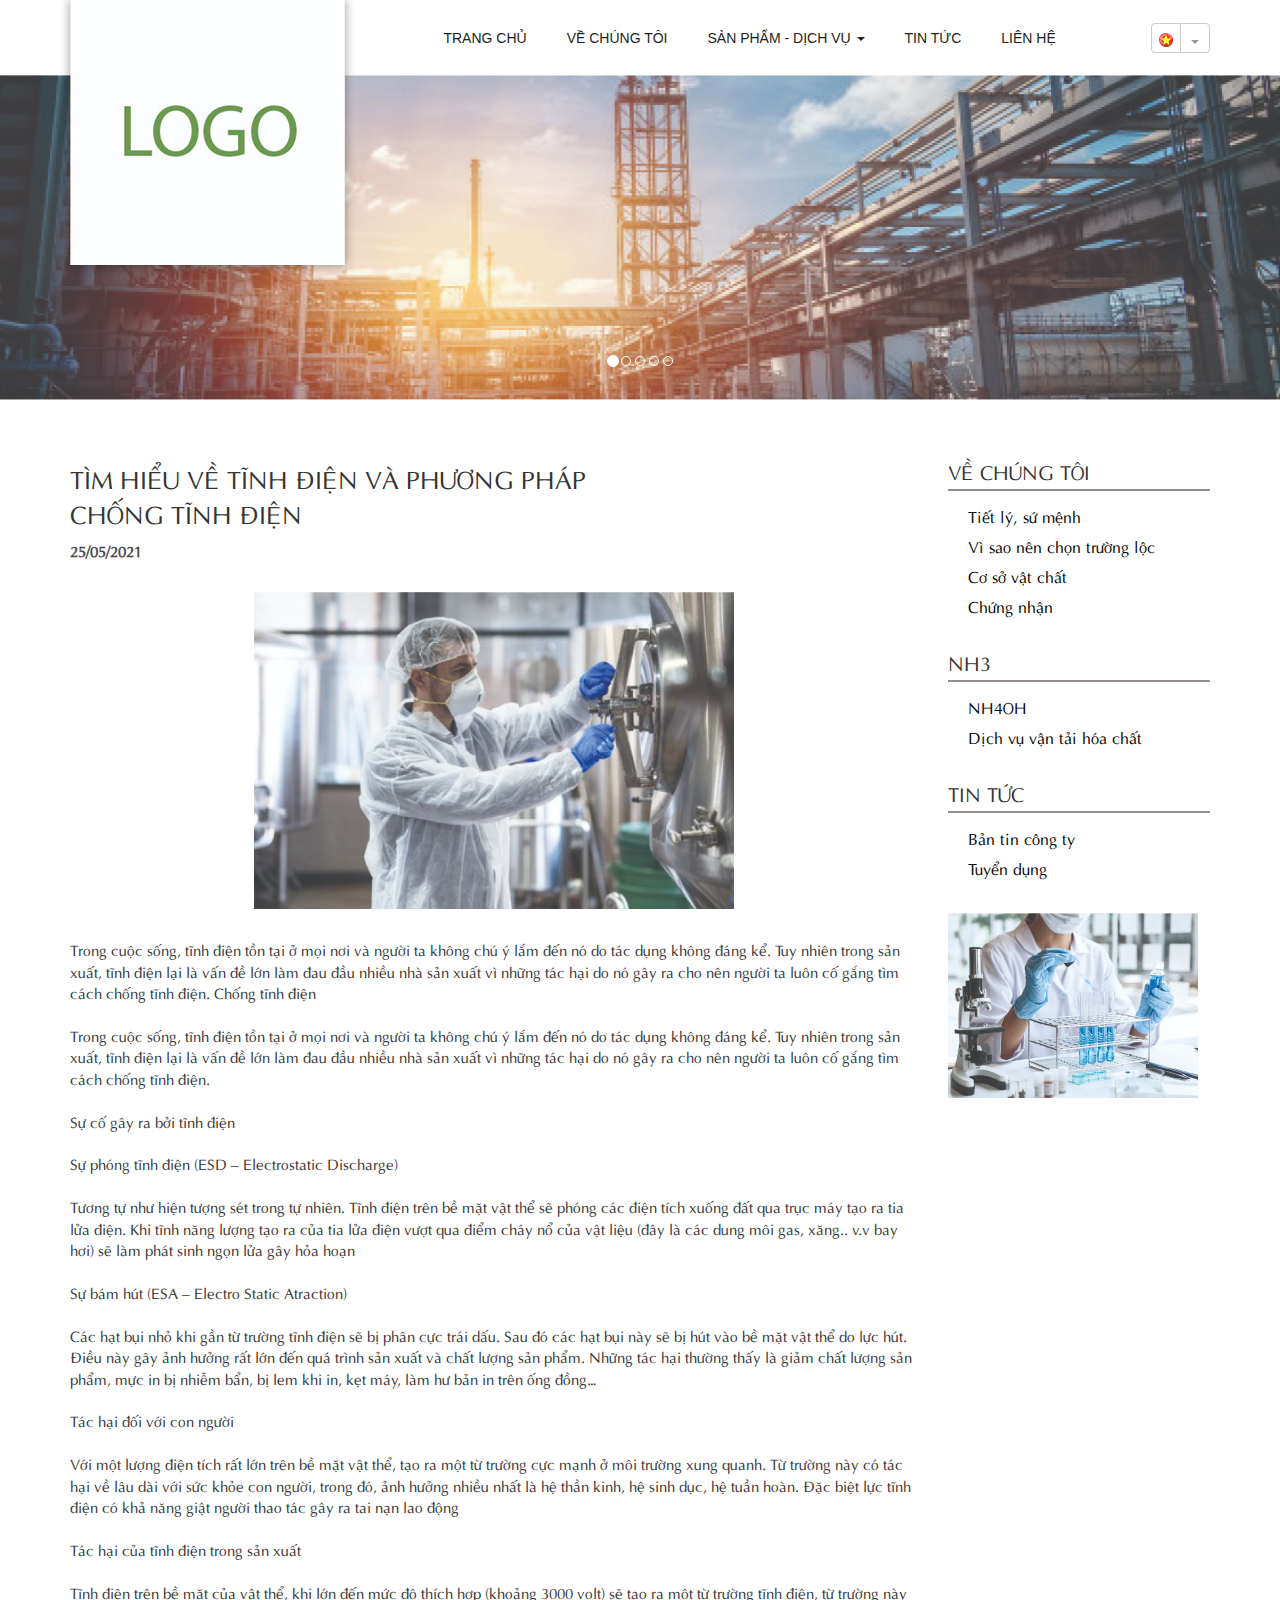
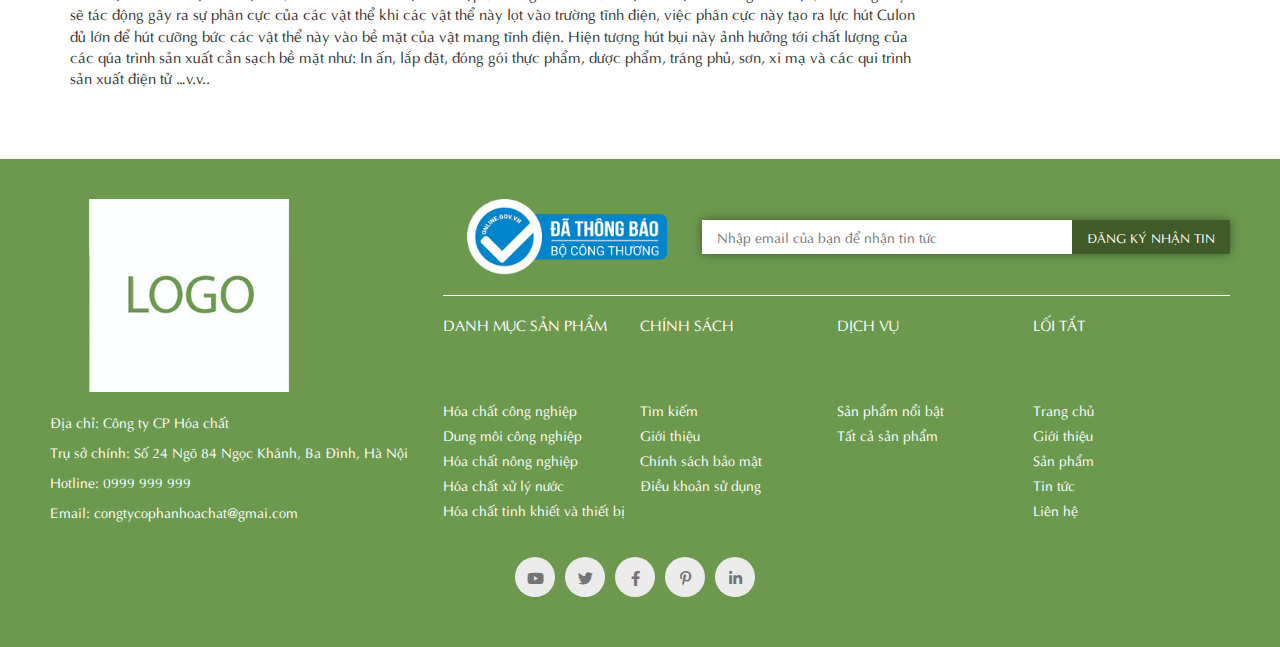
<file: blog-detail.html>
<!DOCTYPE html>
<html lang="en">

<head>
  <meta charset="UTF-8" />
  <meta http-equiv="X-UA-Compatible" content="IE=edge" />
  <meta name="viewport" content="width=device-width, initial-scale=1.0" />
  <title>Chi Tiết Tin Tức</title>
  <link rel="stylesheet" href="https://pro.fontawesome.com/releases/v5.10.0/css/all.css" />
  <link rel="stylesheet" href="assets/css/bootstrap.min.css" />
  <link rel="stylesheet" href="assets/css/style.css" />
  <link rel="stylesheet" href="assets/css/responsive.css" />
  <link rel="stylesheet" href="assets/css/animate.min.css">
  <!-- Owl Stylesheets -->
  <link rel="stylesheet" href="assets/css/owl.carousel.min.css">
  <link rel="stylesheet" href="assets/css/owl.theme.default.min.css">
</head>

<body>
  <!-- Start of Header -->
  <header class="header">
    <div class="main-nav-area">
      <div class="container">
        <nav id="main_nav" class="header-nav">
          <div class="navbar-logo">
            <div id="logo">
              <a href="#">
                <img class="logo" src="assets/img/logo.jpg" alt="logo" />
              </a>
            </div>
          </div>
          <div class="navbar-menu">
            <ul class="nav navbar-nav navbar-nav-pc">
              <li class="active nav-item">
                <a class="nav-link" href="index.html">Trang chủ</a>
              </li>
              <li class="nav-item">
                <a class="nav-link" href="about-us.html">Về chúng tôi</a>
              </li>
              <li class="dropdown nav-item">
                <a href="product.html" class="dropdown-toggle nav-link" data-toggle="dropdown" role="button"
                  aria-haspopup="true" aria-expanded="false">Sản phẩm - dịch vụ <span class="caret"></span></a>
                <ul class="dropdown-menu">
                  <li class="nav-item">
                    <a class="nav-link" href="product-detail.html">Khí NH3</a>
                  </li>
                  <li class="nav-item">
                    <a class="nav-link" href="product-detail.html">Dịch vụ NH4OH</a>
                  </li>
                  <li class="nav-item">
                    <a class="nav-link" href="product-detail.html">Dịch vụ vận tải hóa chất</a>
                  </li>
                </ul>
              </li>
              <li class="nav-item">
                <a class="nav-link" href="blog.html">Tin tức</a>
              </li>
              <li class="nav-item">
                <a class="nav-link" href="contact.html">Liên hệ</a>
              </li>
            </ul>

            <label for="nav-mobile-input" class="nav-bars-btn">
              <svg width="24" height="24" xmlns="http://www.w3.org/2000/svg" fill-rule="evenodd" clip-rule="evenodd">
                <path d="M24 18v1h-24v-1h24zm0-6v1h-24v-1h24zm0-6v1h-24v-1h24z" fill="#1040e2" />
                <path d="M24 19h-24v-1h24v1zm0-6h-24v-1h24v1zm0-6h-24v-1h24v1z" />
              </svg>
            </label>

            <!-- <label for="nav-mobile-input"></label> -->
            <input type="checkbox" hidden name="" class="nav-mobile-input" id="nav-mobile-input">

            <div class="nav-overlay"></div>

            <ul class="navbar-nav-mobile">
              <label for="nav-mobile-input" class="nav-mobile-close">
                <img src="assets/img/close-black.svg" alt="Close button">
              </label>
              <div class="nav-mobile-logo">
                <a class="nav-link" href="#">
                  <img class="logo" src="assets/img/logo.jpg" alt="logo" />
                </a>
              </div>
              <li class="active nav-item">
                <a class="nav-link" href="#">Trang chủ</a>
              </li>
              <li class="nav-item">
                <a class="nav-link" href="about-us.html">Về chúng tôi</a>
              </li>
              <li class="nav-item nav-item-sub">
                <a href="product.html" class="nav-link" data-toggle="dropdown" role="button" aria-haspopup="true"
                  aria-expanded="false">Sản phẩm - dịch vụ <span class="caret"></span></a>
                <ul class="nav-menu-sub">
                  <li class="nav-item">
                    <a class="nav-link" href="product-detail.html">Khí NH3</a>
                  </li>
                  <li class="nav-item">
                    <a class="nav-link" href="product-detail.html">Dịch vụ NH4OH</a>
                  </li>
                  <li class="nav-item">
                    <a class="nav-link" href="product-detail.html">Dịch vụ vận tải hóa chất</a>
                  </li>
                </ul>
              </li>
              <li class="nav-item">
                <a class="nav-link" href="blog.html">Tin tức</a>
              </li>
              <li class="nav-item">
                <a class="nav-link" href="contact.html">Liên hệ</a>
              </li>
            </ul>
          </div>

          <div class="navbar-language navbar-language-pc">
            <div class="btn-group">
              <button type="button" class="btn btn-default language-btn">
                <img class="icon-vietnamese-language" src="assets/img/icon-vietnamese.png" alt="icon-vietnamese" />
              </button>
              <button type="button" class="btn btn-default dropdown-toggle" data-toggle="dropdown" aria-haspopup="true"
                aria-expanded="false">
                <span class="caret"></span>
                <span class="sr-only">Toggle Dropdown</span>
              </button>
              <ul class="dropdown-menu">
                <li>
                  <a href="#"><img src="assets/img/icon-vietnamese.png" alt="" />Việt
                    Nam</a>
                </li>
                <li>
                  <a href="#"><img src="assets/img/icon-u.s.png" alt="" />English</a>
                </li>
              </ul>
            </div>
          </div>
        </nav>
      </div>
    </div>
  </header>
  <!-- End of Header -->

  <!-- Start of Slider Home -->
  <section class="slider-home">
    <div id="myCarousel" class="carousel slide" data-ride="carousel">
      <!-- Indicators -->
      <ol class="carousel-indicators">
        <li data-target="#myCarousel" data-slide-to="0" class="active"></li>
        <li data-target="#myCarousel" data-slide-to="1"></li>
        <li data-target="#myCarousel" data-slide-to="2"></li>
        <li data-target="#myCarousel" data-slide-to="3"></li>
        <li data-target="#myCarousel" data-slide-to="4"></li>
      </ol>

      <!-- Wrapper for slides -->
      <div class="carousel-inner">
        <div class="item active">
          <img src="assets/img/slide.jpg" alt="" />
        </div>

        <div class="item">
          <img src="assets/img/slide.jpg" alt="" />
        </div>

        <div class="item">
          <img src="assets/img/slide.jpg" alt="" />
        </div>

        <div class="item">
          <img src="assets/img/slide.jpg" alt="" />
        </div>

        <div class="item">
          <img src="assets/img/slide.jpg" alt="" />
        </div>
      </div>
    </div>

  </section>
  <!-- End of Main Content Wrapper -->

  <!-- Start Blog Detail Content -->
  <section class="blog-detail-page">
    <div class="container">
      <div class="product-content row">
        <div class="product-left col-sm-12 col-md-8 col-lg-9">
          <h3 class="blog-detail-title">
            TÌM HIỂU VỀ TĨNH ĐIỆN VÀ PHƯƠNG PHÁP <br>
            CHỐNG TĨNH ĐIỆN
          </h3>

          <p class="blog-detail-date">25/05/2021</p>

          <div class="blog-detail-img">
            <img src="assets/img/blog-detail.jpg" alt="">
          </div>

          <div class="blog-detail-content">
            Trong cuộc sống, tĩnh điện tồn tại ở mọi nơi và người ta không chú ý lắm đến nó do tác dụng không đáng kể.
            Tuy nhiên trong sản xuất, tĩnh điện lại là vấn đề lớn làm đau đầu nhiều nhà sản xuất vì những tác hại do nó
            gây ra cho nên người ta luôn cố gắng tìm cách chống tĩnh điện.
            Chống tĩnh điện
            <br> <br>
            Trong cuộc sống, tĩnh điện tồn tại ở mọi nơi và người ta không chú ý lắm đến nó do tác dụng không đáng kể.
            Tuy nhiên trong sản xuất, tĩnh điện lại là vấn đề lớn làm đau đầu nhiều nhà sản xuất vì những tác hại do nó
            gây ra cho nên người ta luôn cố gắng tìm cách chống tĩnh điện.
            <br> <br>
            Sự cố gây ra bởi tĩnh điện
            <br> <br>
            Sự phóng tĩnh điện (ESD – Electrostatic Discharge)
            <br> <br>
            Tương tự như hiện tượng sét trong tự nhiên. Tĩnh điện trên bề mặt vật thể sẽ phóng các điện tích xuống đất
            qua trục máy tạo ra tia lửa điện. Khi tĩnh năng lượng tạo ra của tia lửa điện vượt qua điểm cháy nổ của vật
            liệu (đây là các dung môi gas, xăng.. v.v bay hơi) sẽ làm phát sinh ngọn lửa gây hỏa hoạn
            <br> <br>
            Sự bám hút (ESA – Electro Static Atraction)
            <br> <br>
            Các hạt bụi nhỏ khi gần từ trường tĩnh điện sẽ bị phân cực trái dấu. Sau đó các hạt bụi này sẽ bị hút vào bề
            mặt vật thể do lực hút. Điều này gây ảnh hưởng rất lớn đến quá trình sản xuất và chất lượng sản phẩm. Những
            tác hại thường thấy là giảm chất lượng sản phẩm, mực in bị nhiễm bẩn, bị lem khi in, kẹt máy, làm hư bản in
            trên ống đồng…
            <br> <br>
            Tác hại đối với con người
            <br> <br>
            Với một lượng điện tích rất lớn trên bề mặt vật thể, tạo ra một từ trường cực mạnh ở môi trường xung quanh.
            Từ trường này có tác hại về lâu dài với sức khỏe con người, trong đó, ảnh hưởng nhiều nhất là hệ thần kinh,
            hệ sinh dục, hệ tuần hoàn. Đặc biệt lực tĩnh điện có khả năng giật người thao tác gây ra tai nạn lao động
            <br> <br>
            Tác hại của tĩnh điện trong sản xuất
            <br> <br>
            Tĩnh điện trên bề mặt của vật thể, khi lớn đến mức độ thích hợp (khoảng 3000 volt) sẽ tạo ra một từ trường
            tĩnh điện, từ trường này sẽ tác động gây ra sự phân cực của các vật thể khi các vật thể này lọt vào trường
            tĩnh điện, việc phân cực này tạo ra lực hút Culon đủ lớn để hút cưỡng bức các vật thể này vào bề mặt của vật
            mang tĩnh điện. Hiện tượng hút bụi này ảnh hưởng tới chất lượng của các qúa trình sản xuất cần sạch bề mặt
            như: In ấn, lắp đặt, đóng gói thực phẩm, dược phẩm, tráng phủ, sơn, xi mạ và các qui trình sản xuất điện tử
            …v.v..
          </div>
        </div>

        <div class="product-right col-sm-12 col-md-4 col-lg-3">
          <div class="product-nav">
            <h3 class="product-nav-title">Về chúng tôi</h3>

            <ul class="product-nav-list">
              <li class="product-nav-item">
                <a class="product-nav-link" href="#">Tiết lý, sứ mệnh</a>
              </li>
              <li class="product-nav-item">
                <a class="product-nav-link" href="#">Vì sao nên chọn trường lộc</a>
              </li>
              <li class="product-nav-item">
                <a class="product-nav-link" href="#">Cơ sở vật chất</a>
              </li>
              <li class="product-nav-item">
                <a class="product-nav-link" href="#">Chứng nhận</a>
              </li>
            </ul>
          </div>

          <div class="product-nav">
            <h3 class="product-nav-title">NH3</h3>

            <ul class="product-nav-list">
              <li class="product-nav-item">
                <a class="product-nav-link" href="#">NH4OH</a>
              </li>
              <li class="product-nav-item">
                <a class="product-nav-link" href="#">Dịch vụ vận tải hóa chất</a>
              </li>
            </ul>
          </div>

          <div class="product-nav">
            <h3 class="product-nav-title">Tin tức</h3>

            <ul class="product-nav-list">
              <li class="product-nav-item">
                <a class="product-nav-link" href="#">Bản tin công ty</a>
              </li>
              <li class="product-nav-item">
                <a class="product-nav-link" href="#">Tuyển dụng</a>
              </li>
            </ul>
          </div>

          <div class="product-nav-img">
            <img src="assets/img/sp-4.jpg" alt="">
          </div>
        </div>
      </div>
    </div>
  </section>
  <!-- End Blog Detail Content -->

  <!-- Start of Footer -->
  <footer>
    <div class="container footer-wrapper">
      <div class="row">
        <div class="col-xs-12 col-md-4 footer-left">
          <div class="footer-logo">
            <img src="assets/img/logo.jpg" alt="">
          </div>
          <div class="infor-website">
            <p>Địa chỉ: Công ty CP Hóa chất</p>
            <p>Trụ sở chính: Số 24 Ngõ 84 Ngọc Khánh, Ba Đình, Hà Nội</p>
            <p>Hotline: 0999 999 999</p>
            <p>Email: congtycophanhoachat@gmai.com</p>
          </div>
        </div>
        <div class="col-xs-12 col-md-8 footer-right">
          <div class="row footer-right-first">
            <div class="col-12">
              <div class="certification">
                <img src="assets/img/bo-cong-thuong.png" alt="">
              </div>

              <div class="subscribe-latest-news">
                <form class="form-subscribe-news" action="">
                  <input class="input-subscribe-news" type="text" required
                    placeholder="Nhập email của bạn để nhận tin tức">
                  <button class="btn-subscribe-news">Đăng ký nhận tin</button>
                </form>
              </div>
            </div>
          </div>
          <div class="row footer-right-last">
            <div class="footer-menu col-xs-12 col-sm-6 col-md-3">

              <h3 class='footer-title'>Danh mục sản phẩm</h3>
              <ul class="footer-nav-list no-bullets list-unstyled">
                <li class="footer-nav-item">
                  <a href="#" class="footer-nav-link">Hóa chất công nghiệp</a>
                </li>

                <li class="footer-nav-item">
                  <a href="#" class="footer-nav-link">Dung môi công nghiệp</a>
                </li>

                <li class="footer-nav-item">
                  <a href="#" class="footer-nav-link">Hóa chất nông nghiệp</a>
                </li>

                <li class="footer-nav-item">
                  <a href="#" class="footer-nav-link">Hóa chất xử lý nước</a>
                </li>

                <li class="footer-nav-item">
                  <a href="#" class="footer-nav-link">Hóa chất tinh khiết và thiết bị</a>
                </li>
              </ul>
            </div>

            <div class="footer-menu col-xs-12 col-sm-6 col-md-3">
              <h3 class='footer-title'>Chính sách</h3>

              <ul class="footer-nav-list no-bullets list-unstyled">
                <li class="footer-nav-item">
                  <a href="#" class="footer-nav-link">Tìm kiếm</a>
                </li>

                <li class="footer-nav-item">
                  <a href="#" class="footer-nav-link">Giới thiệu</a>
                </li>

                <li class="footer-nav-item">
                  <a href="#" class="footer-nav-link">Chính sách bảo mật</a>
                </li>

                <li class="footer-nav-item">
                  <a href="#" class="footer-nav-link">Điều khoản sử dụng</a>
                </li>
              </ul>
            </div>

            <div class="footer-menu col-xs-12 col-sm-6 col-md-3">
              <h3 class='footer-title'>Dịch vụ</h3>

              <ul class="footer-nav-list no-bullets list-unstyled">
                <li class="footer-nav-item">
                  <a href="#" class="footer-nav-link">Sản phẩm nổi bật</a>
                </li>

                <li class="footer-nav-item">
                  <a href="#" class="footer-nav-link">Tất cả sản phẩm</a>
                </li>
              </ul>
            </div>

            <div class="footer-menu col-xs-12 col-sm-6 col-md-3">
              <h3 class='footer-title'>Lối tắt</h3>

              <ul class="footer-nav-list no-bullets list-unstyled">
                <li class="footer-nav-item">
                  <a href="#" class="footer-nav-link">Trang chủ</a>
                </li>

                <li class="footer-nav-item">
                  <a href="#" class="footer-nav-link">Giới thiệu</a>
                </li>

                <li class="footer-nav-item">
                  <a href="#" class="footer-nav-link">Sản phẩm</a>
                </li>

                <li class="footer-nav-item">
                  <a href="#" class="footer-nav-link">Tin tức</a>
                </li>

                <li class="footer-nav-item">
                  <a href="#" class="footer-nav-link">Liên hệ</a>
                </li>
              </ul>
            </div>
          </div>
        </div>
        <div class="col-xs-12 footer-social">
          <div class="social-icons">
            <ul class="no-bullets list-unstyled">
              <li class="twitter">
                <a title="twitter" href="#" target="_blank"><i class="fab fa-youtube"></i></a>
              </li>
              <li class="facebook">
                <a title="facebook" href="#" target="_blank"><i class="fab fa-twitter"></i></a>
              </li>

              <li class="googleplus">
                <a title="googleplus" href="#" target="_blank"><i class="fab fa-facebook-f"></i></a>
              </li>

              <li class="youtube">
                <a title="youtube" href="#" target="_blank"><i class="fab fa-pinterest-p"></i></a>
              </li>

              <li class="pinterest">
                <a title="pinterest" href="#" target="_blank"><i class="fab fa-linkedin-in"></i></a>
              </li>
            </ul>
          </div>
        </div>
      </div>
    </div>
  </footer>
  <!-- End of Footer -->

  <!-- JS ======================================== -->
  <script src="assets/js/jquery-2.2.4.min.js"></script>
  <script src="assets/js/jquery.touchSwipe.min.js"></script>
  <script src="assets/js/bootstrap.min.js"></script>
  <script src="assets/js/owl.carousel.min.js"></script>
  <script src="assets/js/script.js"></script>
</body>

</html>
</file>
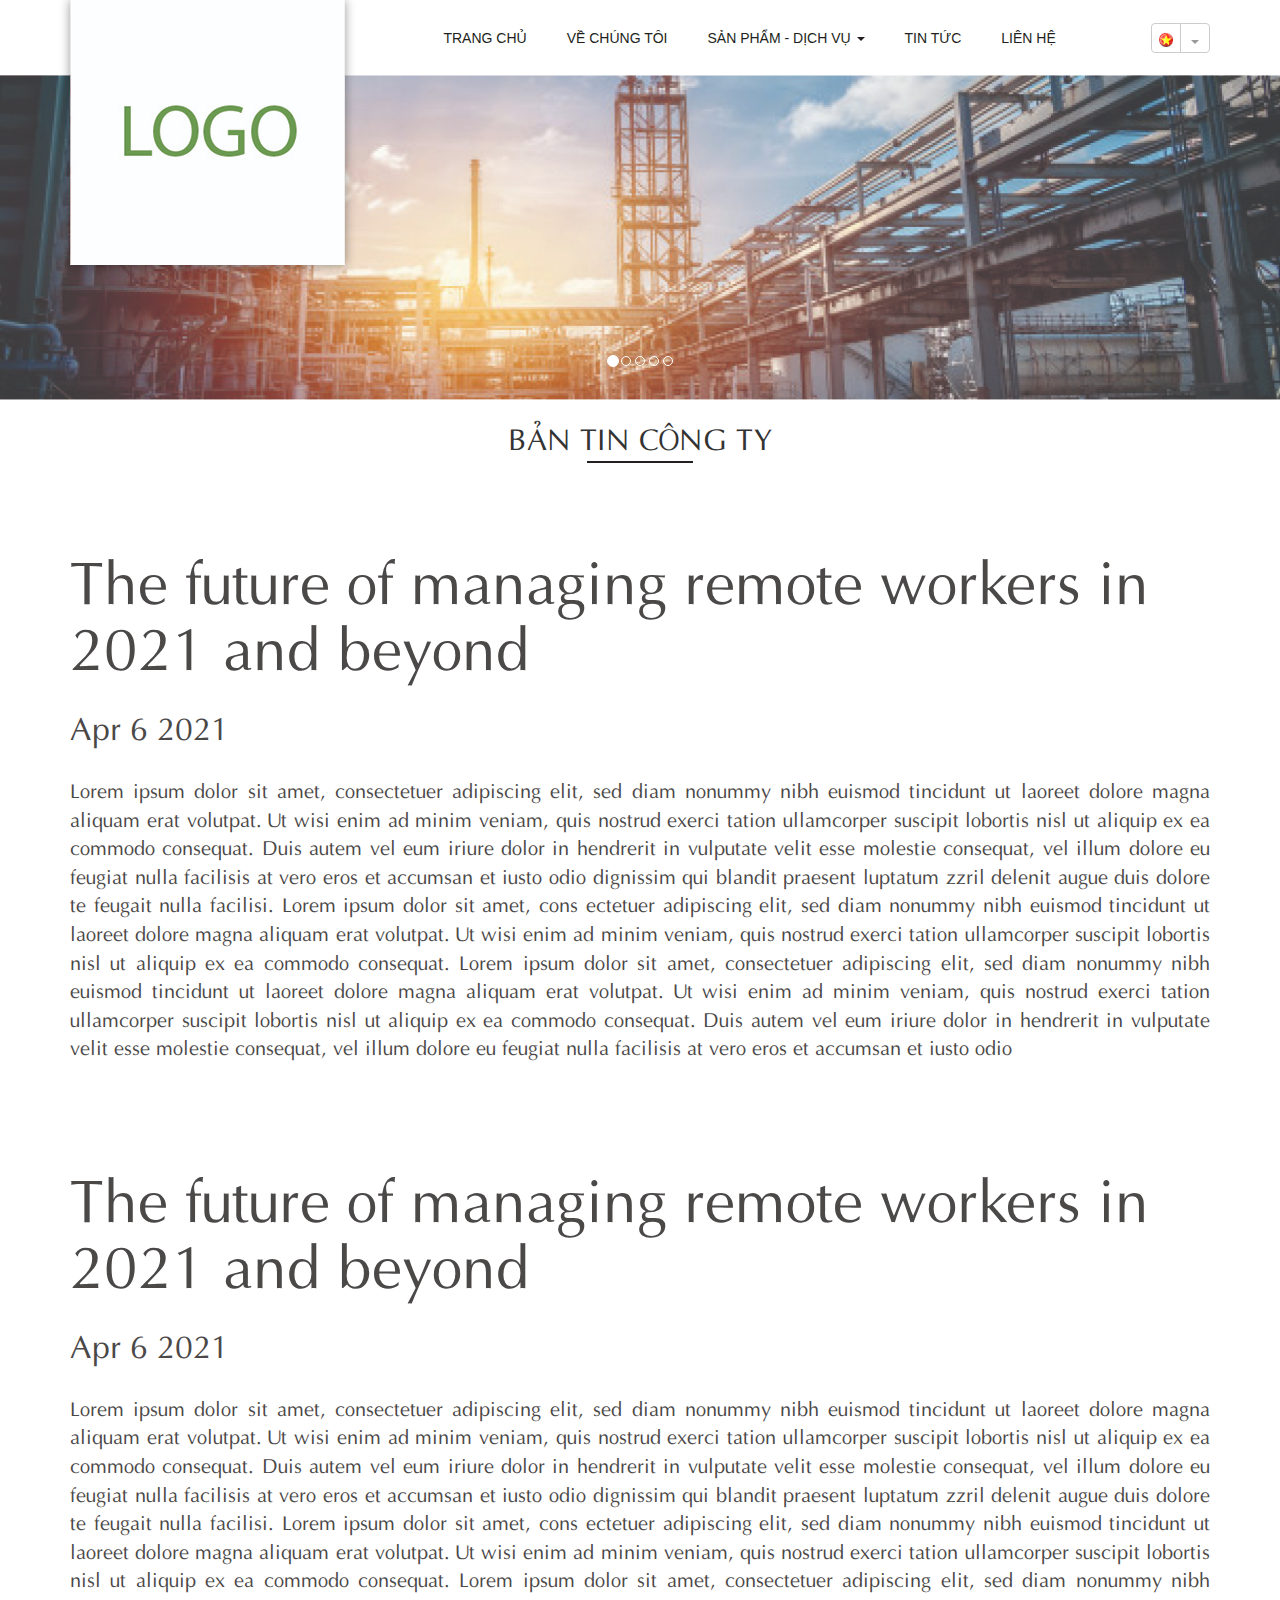
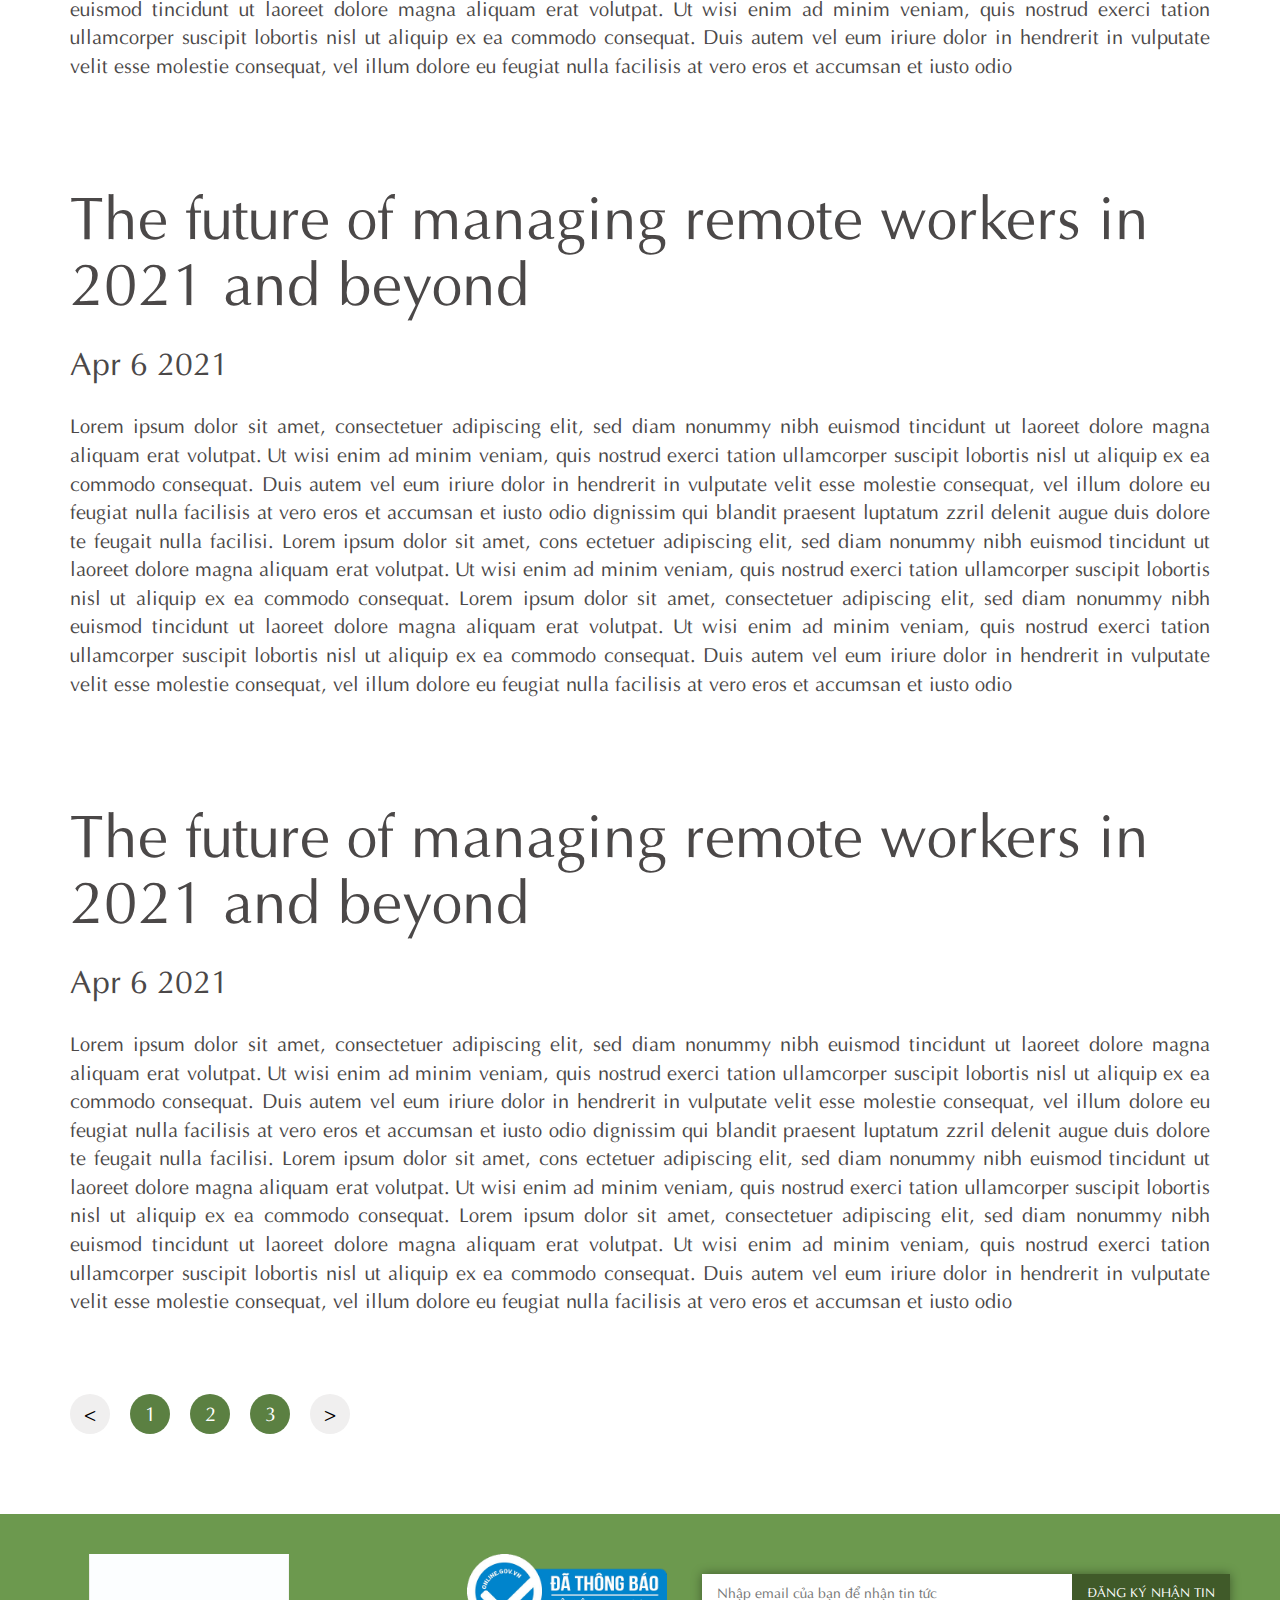
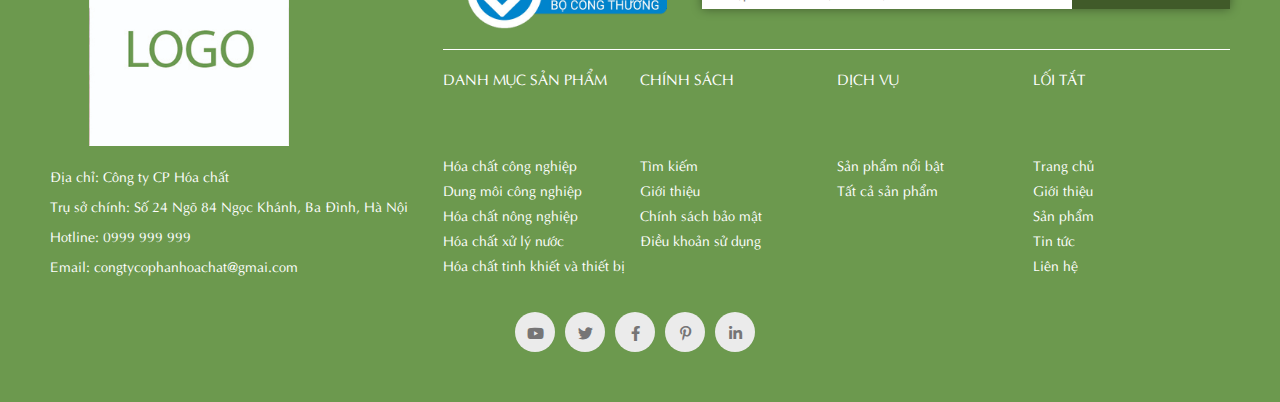
<file: blog.html>
<!DOCTYPE html>
<html lang="en">

<head>
  <meta charset="UTF-8" />
  <meta http-equiv="X-UA-Compatible" content="IE=edge" />
  <meta name="viewport" content="width=device-width, initial-scale=1.0" />
  <title>Document</title>
  <link rel="stylesheet" href="https://pro.fontawesome.com/releases/v5.10.0/css/all.css" />
  <link rel="stylesheet" href="assets/css/bootstrap.min.css" />
  <link rel="stylesheet" href="assets/css/style.css" />
  <link rel="stylesheet" href="assets/css/responsive.css" />
  <link rel="stylesheet" href="assets/css/animate.min.css">
  <!-- Owl Stylesheets -->
  <link rel="stylesheet" href="assets/css/owl.carousel.min.css">
  <link rel="stylesheet" href="assets/css/owl.theme.default.min.css">
</head>

<body>
  <!-- Start of Header -->
  <header class="header">
    <div class="main-nav-area">
      <div class="container">
        <nav id="main_nav" class="header-nav">
          <div class="navbar-logo">
            <div id="logo">
              <a href="#">
                <img class="logo" src="assets/img/logo.jpg" alt="logo" />
              </a>
            </div>
          </div>
          <div class="navbar-menu">
            <ul class="nav navbar-nav navbar-nav-pc">
              <li class="active nav-item">
                <a class="nav-link" href="index.html">Trang chủ</a>
              </li>
              <li class="nav-item">
                <a class="nav-link" href="about-us.html">Về chúng tôi</a>
              </li>
              <li class="dropdown nav-item">
                <a href="product.html" class="dropdown-toggle nav-link" data-toggle="dropdown" role="button"
                  aria-haspopup="true" aria-expanded="false">Sản phẩm - dịch vụ <span class="caret"></span></a>
                <ul class="dropdown-menu">
                  <li class="nav-item">
                    <a class="nav-link" href="product-detail.html">Khí NH3</a>
                  </li>
                  <li class="nav-item">
                    <a class="nav-link" href="product-detail.html">Dịch vụ NH4OH</a>
                  </li>
                  <li class="nav-item">
                    <a class="nav-link" href="product-detail.html">Dịch vụ vận tải hóa chất</a>
                  </li>
                </ul>
              </li>
              <li class="nav-item">
                <a class="nav-link" href="blog.html">Tin tức</a>
              </li>
              <li class="nav-item">
                <a class="nav-link" href="contact.html">Liên hệ</a>
              </li>
            </ul>

            <label for="nav-mobile-input" class="nav-bars-btn">
              <svg width="24" height="24" xmlns="http://www.w3.org/2000/svg" fill-rule="evenodd" clip-rule="evenodd">
                <path d="M24 18v1h-24v-1h24zm0-6v1h-24v-1h24zm0-6v1h-24v-1h24z" fill="#1040e2" />
                <path d="M24 19h-24v-1h24v1zm0-6h-24v-1h24v1zm0-6h-24v-1h24v1z" />
              </svg>
            </label>

            <!-- <label for="nav-mobile-input"></label> -->
            <input type="checkbox" hidden name="" class="nav-mobile-input" id="nav-mobile-input">

            <div class="nav-overlay"></div>

            <ul class="navbar-nav-mobile">
              <label for="nav-mobile-input" class="nav-mobile-close">
                <img src="assets/img/close-black.svg" alt="Close button">
              </label>
              <div class="nav-mobile-logo">
                <a class="nav-link" href="#">
                  <img class="logo" src="assets/img/logo.jpg" alt="logo" />
                </a>
              </div>
              <li class="active nav-item">
                <a class="nav-link" href="#">Trang chủ</a>
              </li>
              <li class="nav-item">
                <a class="nav-link" href="about-us.html">Về chúng tôi</a>
              </li>
              <li class="nav-item nav-item-sub">
                <a href="product.html" class="nav-link" data-toggle="dropdown" role="button" aria-haspopup="true"
                  aria-expanded="false">Sản phẩm - dịch vụ <span class="caret"></span></a>
                <ul class="nav-menu-sub">
                  <li class="nav-item">
                    <a class="nav-link" href="product-detail.html">Khí NH3</a>
                  </li>
                  <li class="nav-item">
                    <a class="nav-link" href="product-detail.html">Dịch vụ NH4OH</a>
                  </li>
                  <li class="nav-item">
                    <a class="nav-link" href="product-detail.html">Dịch vụ vận tải hóa chất</a>
                  </li>
                </ul>
              </li>
              <li class="nav-item">
                <a class="nav-link" href="blog.html">Tin tức</a>
              </li>
              <li class="nav-item">
                <a class="nav-link" href="contact.html">Liên hệ</a>
              </li>
            </ul>
          </div>

          <div class="navbar-language navbar-language-pc">
            <div class="btn-group">
              <button type="button" class="btn btn-default language-btn">
                <img class="icon-vietnamese-language" src="assets/img/icon-vietnamese.png" alt="icon-vietnamese" />
              </button>
              <button type="button" class="btn btn-default dropdown-toggle" data-toggle="dropdown" aria-haspopup="true"
                aria-expanded="false">
                <span class="caret"></span>
                <span class="sr-only">Toggle Dropdown</span>
              </button>
              <ul class="dropdown-menu">
                <li>
                  <a href="#"><img src="assets/img/icon-vietnamese.png" alt="" />Việt
                    Nam</a>
                </li>
                <li>
                  <a href="#"><img src="assets/img/icon-u.s.png" alt="" />English</a>
                </li>
              </ul>
            </div>
          </div>
        </nav>
      </div>
    </div>
  </header>
  <!-- End of Header -->

  <!-- Start of Slider Home -->
  <section class="slider-home">
    <div id="myCarousel" class="carousel slide" data-ride="carousel">
      <!-- Indicators -->
      <ol class="carousel-indicators">
        <li data-target="#myCarousel" data-slide-to="0" class="active"></li>
        <li data-target="#myCarousel" data-slide-to="1"></li>
        <li data-target="#myCarousel" data-slide-to="2"></li>
        <li data-target="#myCarousel" data-slide-to="3"></li>
        <li data-target="#myCarousel" data-slide-to="4"></li>
      </ol>

      <!-- Wrapper for slides -->
      <div class="carousel-inner">
        <div class="item active">
          <img src="assets/img/slide.jpg" alt="" />
        </div>

        <div class="item">
          <img src="assets/img/slide.jpg" alt="" />
        </div>

        <div class="item">
          <img src="assets/img/slide.jpg" alt="" />
        </div>

        <div class="item">
          <img src="assets/img/slide.jpg" alt="" />
        </div>

        <div class="item">
          <img src="assets/img/slide.jpg" alt="" />
        </div>
      </div>
    </div>

  </section>
  <!-- End of Main Content Wrapper -->

  <!-- Start Blog Content -->
  <section class="blog-page box">
    <h2 class="box-title text-center fadeInUp animated">
      <span class="box-title-sub">Bản tin công ty</span>
    </h2>

    <div class="container-fluid blog-page-item">
      <div class="container">
        <a href="#">
          <h1 class="blog-page-title">The future of managing remote workers in 2021 and beyond</h1>
          <p class="blog-page-date">Apr 6 2021</p>
          <p class="blog-page-description">
            Lorem ipsum dolor sit amet, consectetuer adipiscing elit, sed diam nonummy nibh euismod tincidunt ut laoreet
            dolore magna aliquam erat volutpat. Ut wisi enim ad minim veniam, quis nostrud exerci tation ullamcorper
            suscipit lobortis nisl ut aliquip ex ea commodo consequat. Duis autem vel eum iriure dolor in hendrerit in
            vulputate velit esse molestie consequat, vel illum dolore eu feugiat nulla facilisis at vero eros et
            accumsan et iusto odio dignissim qui blandit praesent luptatum zzril delenit augue duis dolore te feugait
            nulla facilisi.
            Lorem ipsum dolor sit amet, cons ectetuer adipiscing elit, sed diam nonummy nibh euismod tincidunt ut
            laoreet dolore magna aliquam erat volutpat. Ut wisi enim ad minim veniam, quis nostrud exerci tation
            ullamcorper suscipit lobortis nisl ut aliquip ex ea commodo consequat.
            Lorem ipsum dolor sit amet, consectetuer adipiscing elit, sed diam nonummy nibh euismod tincidunt ut laoreet
            dolore magna aliquam erat volutpat. Ut wisi enim ad minim veniam, quis nostrud exerci tation ullamcorper
            suscipit lobortis nisl ut aliquip ex ea commodo consequat. Duis autem vel eum iriure dolor in hendrerit in
            vulputate velit esse molestie consequat, vel illum dolore eu feugiat nulla facilisis at vero eros et
            accumsan et iusto odio
          </p>
        </a>
      </div>
    </div>

    <div class="container-fluid blog-page-item">
      <div class="container">
        <a href="#">
          <h1 class="blog-page-title">The future of managing remote workers in 2021 and beyond</h1>
          <p class="blog-page-date">Apr 6 2021</p>
          <p class="blog-page-description">
            Lorem ipsum dolor sit amet, consectetuer adipiscing elit, sed diam nonummy nibh euismod tincidunt ut laoreet
            dolore magna aliquam erat volutpat. Ut wisi enim ad minim veniam, quis nostrud exerci tation ullamcorper
            suscipit lobortis nisl ut aliquip ex ea commodo consequat. Duis autem vel eum iriure dolor in hendrerit in
            vulputate velit esse molestie consequat, vel illum dolore eu feugiat nulla facilisis at vero eros et
            accumsan et iusto odio dignissim qui blandit praesent luptatum zzril delenit augue duis dolore te feugait
            nulla facilisi.
            Lorem ipsum dolor sit amet, cons ectetuer adipiscing elit, sed diam nonummy nibh euismod tincidunt ut
            laoreet dolore magna aliquam erat volutpat. Ut wisi enim ad minim veniam, quis nostrud exerci tation
            ullamcorper suscipit lobortis nisl ut aliquip ex ea commodo consequat.
            Lorem ipsum dolor sit amet, consectetuer adipiscing elit, sed diam nonummy nibh euismod tincidunt ut laoreet
            dolore magna aliquam erat volutpat. Ut wisi enim ad minim veniam, quis nostrud exerci tation ullamcorper
            suscipit lobortis nisl ut aliquip ex ea commodo consequat. Duis autem vel eum iriure dolor in hendrerit in
            vulputate velit esse molestie consequat, vel illum dolore eu feugiat nulla facilisis at vero eros et
            accumsan et iusto odio
          </p>
        </a>
      </div>
    </div>

    <div class="container-fluid blog-page-item">
      <div class="container">
        <a href="#">
          <h1 class="blog-page-title">The future of managing remote workers in 2021 and beyond</h1>
          <p class="blog-page-date">Apr 6 2021</p>
          <p class="blog-page-description">
            Lorem ipsum dolor sit amet, consectetuer adipiscing elit, sed diam nonummy nibh euismod tincidunt ut laoreet
            dolore magna aliquam erat volutpat. Ut wisi enim ad minim veniam, quis nostrud exerci tation ullamcorper
            suscipit lobortis nisl ut aliquip ex ea commodo consequat. Duis autem vel eum iriure dolor in hendrerit in
            vulputate velit esse molestie consequat, vel illum dolore eu feugiat nulla facilisis at vero eros et
            accumsan et iusto odio dignissim qui blandit praesent luptatum zzril delenit augue duis dolore te feugait
            nulla facilisi.
            Lorem ipsum dolor sit amet, cons ectetuer adipiscing elit, sed diam nonummy nibh euismod tincidunt ut
            laoreet dolore magna aliquam erat volutpat. Ut wisi enim ad minim veniam, quis nostrud exerci tation
            ullamcorper suscipit lobortis nisl ut aliquip ex ea commodo consequat.
            Lorem ipsum dolor sit amet, consectetuer adipiscing elit, sed diam nonummy nibh euismod tincidunt ut laoreet
            dolore magna aliquam erat volutpat. Ut wisi enim ad minim veniam, quis nostrud exerci tation ullamcorper
            suscipit lobortis nisl ut aliquip ex ea commodo consequat. Duis autem vel eum iriure dolor in hendrerit in
            vulputate velit esse molestie consequat, vel illum dolore eu feugiat nulla facilisis at vero eros et
            accumsan et iusto odio
          </p>
        </a>
      </div>
    </div>

    <div class="container-fluid blog-page-item">
      <div class="container">
        <a href="#">
          <h1 class="blog-page-title">The future of managing remote workers in 2021 and beyond</h1>
          <p class="blog-page-date">Apr 6 2021</p>
          <p class="blog-page-description">
            Lorem ipsum dolor sit amet, consectetuer adipiscing elit, sed diam nonummy nibh euismod tincidunt ut laoreet
            dolore magna aliquam erat volutpat. Ut wisi enim ad minim veniam, quis nostrud exerci tation ullamcorper
            suscipit lobortis nisl ut aliquip ex ea commodo consequat. Duis autem vel eum iriure dolor in hendrerit in
            vulputate velit esse molestie consequat, vel illum dolore eu feugiat nulla facilisis at vero eros et
            accumsan et iusto odio dignissim qui blandit praesent luptatum zzril delenit augue duis dolore te feugait
            nulla facilisi.
            Lorem ipsum dolor sit amet, cons ectetuer adipiscing elit, sed diam nonummy nibh euismod tincidunt ut
            laoreet dolore magna aliquam erat volutpat. Ut wisi enim ad minim veniam, quis nostrud exerci tation
            ullamcorper suscipit lobortis nisl ut aliquip ex ea commodo consequat.
            Lorem ipsum dolor sit amet, consectetuer adipiscing elit, sed diam nonummy nibh euismod tincidunt ut laoreet
            dolore magna aliquam erat volutpat. Ut wisi enim ad minim veniam, quis nostrud exerci tation ullamcorper
            suscipit lobortis nisl ut aliquip ex ea commodo consequat. Duis autem vel eum iriure dolor in hendrerit in
            vulputate velit esse molestie consequat, vel illum dolore eu feugiat nulla facilisis at vero eros et
            accumsan et iusto odio
          </p>
        </a>
      </div>
    </div>

    <div class="blog-page-pagination container">
      <ul>
        <li class="action previous">
          <a href="#">
            <span aria-hidden="true">&#60;</span>
          </a>
        </li>
        <li class="page-x"><a href="#">1</a></li>
        <li class="page-x"><a href="#">2</a></li>
        <li class="page-x"><a href="#">3</a></li>
        <li class="action next">
          <a href="#">
            <span aria-hidden="true">&#62;</span>
          </a>
        </li>
      </ul>
    </div>
  </section>
  <!-- End Blog Content -->

  <!-- Start of Footer -->
  <footer>
    <div class="container footer-wrapper">
      <div class="row">
        <div class="col-xs-12 col-md-4 footer-left">
          <div class="footer-logo">
            <img src="assets/img/logo.jpg" alt="">
          </div>
          <div class="infor-website">
            <p>Địa chỉ: Công ty CP Hóa chất</p>
            <p>Trụ sở chính: Số 24 Ngõ 84 Ngọc Khánh, Ba Đình, Hà Nội</p>
            <p>Hotline: 0999 999 999</p>
            <p>Email: congtycophanhoachat@gmai.com</p>
          </div>
        </div>
        <div class="col-xs-12 col-md-8 footer-right">
          <div class="row footer-right-first">
            <div class="col-12">
              <div class="certification">
                <img src="assets/img/bo-cong-thuong.png" alt="">
              </div>

              <div class="subscribe-latest-news">
                <form class="form-subscribe-news" action="">
                  <input class="input-subscribe-news" type="text" required
                    placeholder="Nhập email của bạn để nhận tin tức">
                  <button class="btn-subscribe-news">Đăng ký nhận tin</button>
                </form>
              </div>
            </div>
          </div>
          <div class="row footer-right-last">
            <div class="footer-menu col-xs-12 col-sm-6 col-md-3">

              <h3 class='footer-title'>Danh mục sản phẩm</h3>
              <ul class="footer-nav-list no-bullets list-unstyled">
                <li class="footer-nav-item">
                  <a href="#" class="footer-nav-link">Hóa chất công nghiệp</a>
                </li>

                <li class="footer-nav-item">
                  <a href="#" class="footer-nav-link">Dung môi công nghiệp</a>
                </li>

                <li class="footer-nav-item">
                  <a href="#" class="footer-nav-link">Hóa chất nông nghiệp</a>
                </li>

                <li class="footer-nav-item">
                  <a href="#" class="footer-nav-link">Hóa chất xử lý nước</a>
                </li>

                <li class="footer-nav-item">
                  <a href="#" class="footer-nav-link">Hóa chất tinh khiết và thiết bị</a>
                </li>
              </ul>
            </div>

            <div class="footer-menu col-xs-12 col-sm-6 col-md-3">
              <h3 class='footer-title'>Chính sách</h3>

              <ul class="footer-nav-list no-bullets list-unstyled">
                <li class="footer-nav-item">
                  <a href="#" class="footer-nav-link">Tìm kiếm</a>
                </li>

                <li class="footer-nav-item">
                  <a href="#" class="footer-nav-link">Giới thiệu</a>
                </li>

                <li class="footer-nav-item">
                  <a href="#" class="footer-nav-link">Chính sách bảo mật</a>
                </li>

                <li class="footer-nav-item">
                  <a href="#" class="footer-nav-link">Điều khoản sử dụng</a>
                </li>
              </ul>
            </div>

            <div class="footer-menu col-xs-12 col-sm-6 col-md-3">
              <h3 class='footer-title'>Dịch vụ</h3>

              <ul class="footer-nav-list no-bullets list-unstyled">
                <li class="footer-nav-item">
                  <a href="#" class="footer-nav-link">Sản phẩm nổi bật</a>
                </li>

                <li class="footer-nav-item">
                  <a href="#" class="footer-nav-link">Tất cả sản phẩm</a>
                </li>
              </ul>
            </div>

            <div class="footer-menu col-xs-12 col-sm-6 col-md-3">
              <h3 class='footer-title'>Lối tắt</h3>

              <ul class="footer-nav-list no-bullets list-unstyled">
                <li class="footer-nav-item">
                  <a href="#" class="footer-nav-link">Trang chủ</a>
                </li>

                <li class="footer-nav-item">
                  <a href="#" class="footer-nav-link">Giới thiệu</a>
                </li>

                <li class="footer-nav-item">
                  <a href="#" class="footer-nav-link">Sản phẩm</a>
                </li>

                <li class="footer-nav-item">
                  <a href="#" class="footer-nav-link">Tin tức</a>
                </li>

                <li class="footer-nav-item">
                  <a href="#" class="footer-nav-link">Liên hệ</a>
                </li>
              </ul>
            </div>
          </div>
        </div>
        <div class="col-xs-12 footer-social">
          <div class="social-icons">
            <ul class="no-bullets list-unstyled">
              <li class="twitter">
                <a title="twitter" href="#" target="_blank"><i class="fab fa-youtube"></i></a>
              </li>
              <li class="facebook">
                <a title="facebook" href="#" target="_blank"><i class="fab fa-twitter"></i></a>
              </li>

              <li class="googleplus">
                <a title="googleplus" href="#" target="_blank"><i class="fab fa-facebook-f"></i></a>
              </li>

              <li class="youtube">
                <a title="youtube" href="#" target="_blank"><i class="fab fa-pinterest-p"></i></a>
              </li>

              <li class="pinterest">
                <a title="pinterest" href="#" target="_blank"><i class="fab fa-linkedin-in"></i></a>
              </li>
            </ul>
          </div>
        </div>
      </div>
    </div>
  </footer>
  <!-- End of Footer -->

  <!-- JS ======================================== -->
  <script src="assets/js/jquery-2.2.4.min.js"></script>
  <script src="assets/js/jquery.touchSwipe.min.js"></script>
  <script src="assets/js/bootstrap.min.js"></script>
  <script src="assets/js/owl.carousel.min.js"></script>
  <script src="assets/js/script.js"></script>
</body>

</html>
</file>
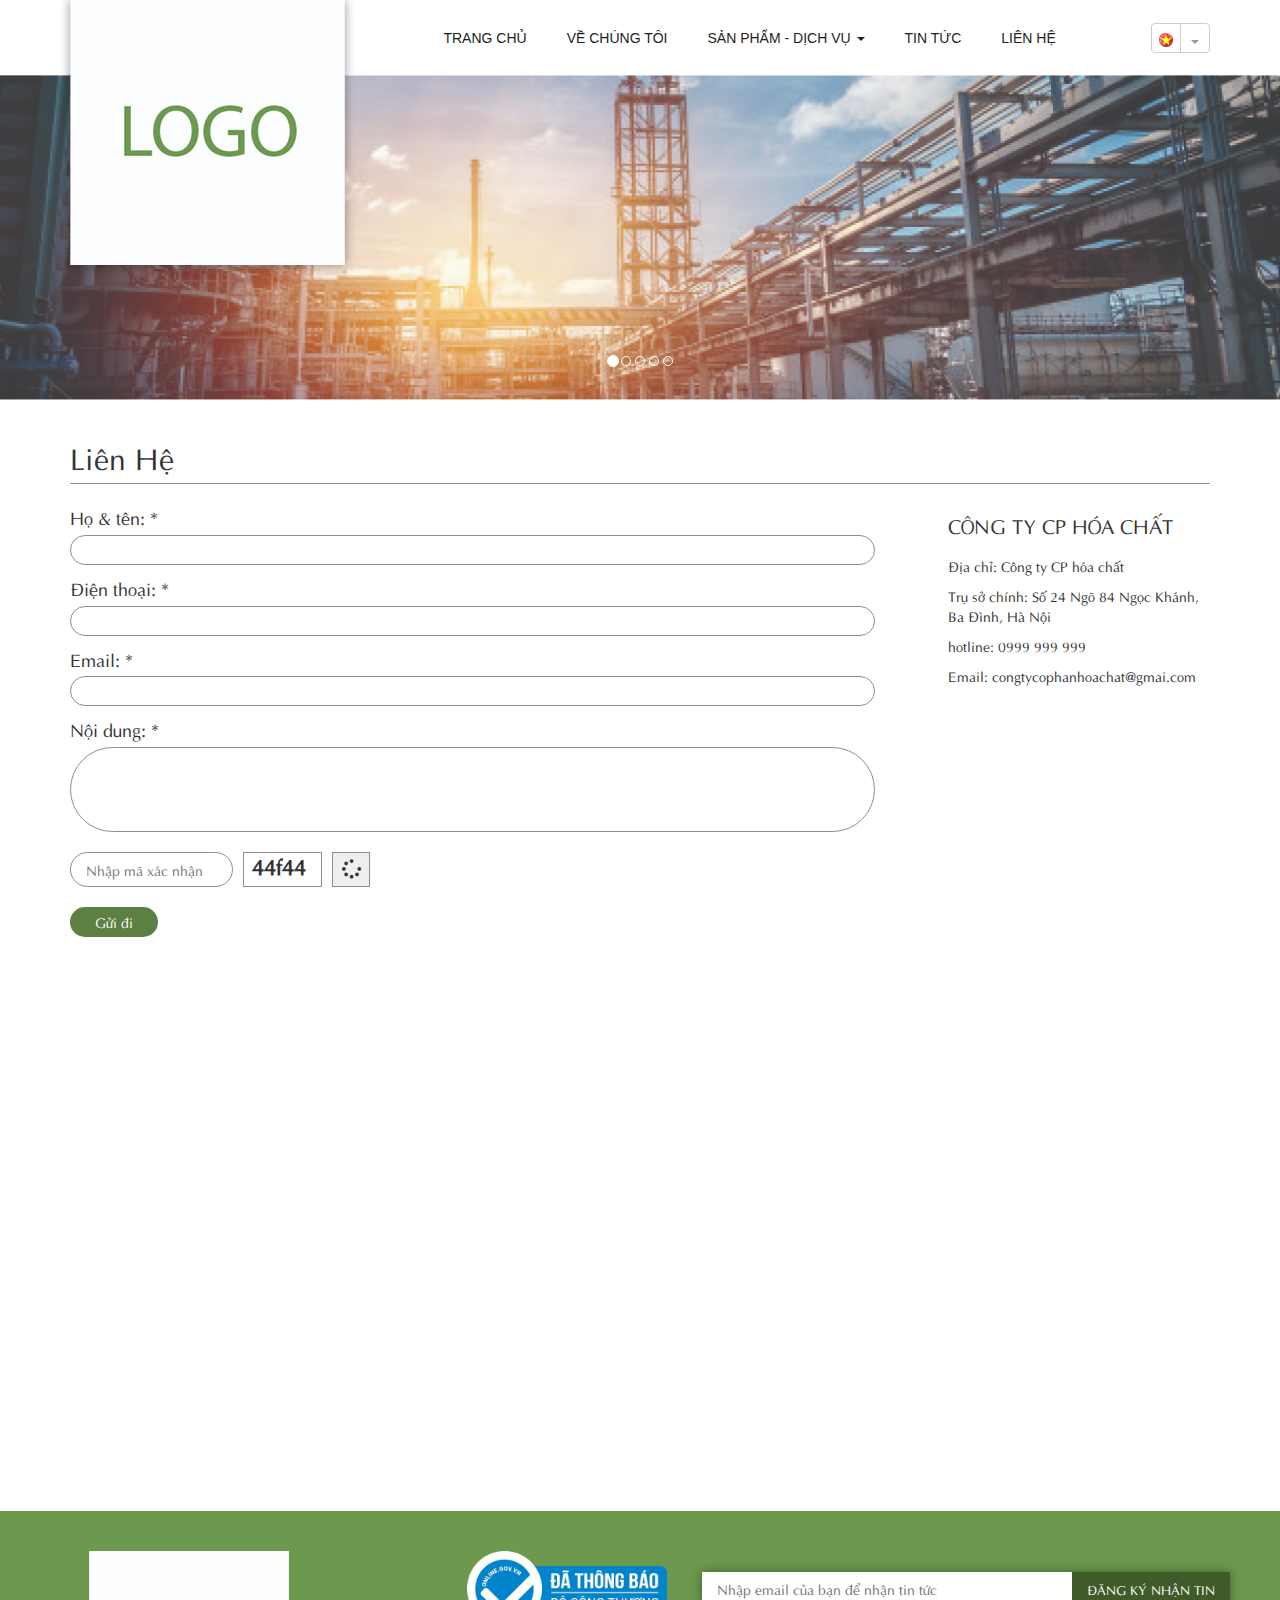
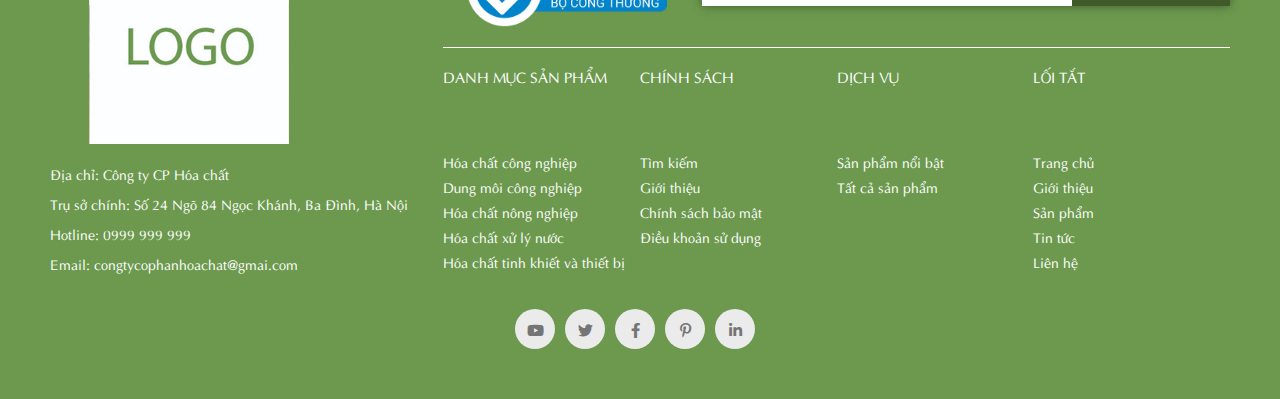
<file: contact.html>
<!DOCTYPE html>
<html lang="en">

<head>
  <meta charset="UTF-8" />
  <meta http-equiv="X-UA-Compatible" content="IE=edge" />
  <meta name="viewport" content="width=device-width, initial-scale=1.0" />
  <title>Document</title>
  <link rel="stylesheet" href="https://pro.fontawesome.com/releases/v5.10.0/css/all.css" />
  <link rel="stylesheet" href="assets/css/bootstrap.min.css" />
  <link rel="stylesheet" href="assets/css/style.css" />
  <link rel="stylesheet" href="assets/css/responsive.css" />
  <link rel="stylesheet" href="assets/css/animate.min.css">
  <!-- Owl Stylesheets -->
  <link rel="stylesheet" href="assets/css/owl.carousel.min.css">
  <link rel="stylesheet" href="assets/css/owl.theme.default.min.css">
</head>

<body>
  <!-- Start of Header -->
  <header class="header">
    <div class="main-nav-area">
      <div class="container">
        <nav id="main_nav" class="header-nav">
          <div class="navbar-logo">
            <div id="logo">
              <a href="#">
                <img class="logo" src="assets/img/logo.jpg" alt="logo" />
              </a>
            </div>
          </div>
          <div class="navbar-menu">
            <ul class="nav navbar-nav navbar-nav-pc">
              <li class="active nav-item">
                <a class="nav-link" href="index.html">Trang chủ</a>
              </li>
              <li class="nav-item">
                <a class="nav-link" href="about-us.html">Về chúng tôi</a>
              </li>
              <li class="dropdown nav-item">
                <a href="product.html" class="dropdown-toggle nav-link" data-toggle="dropdown" role="button"
                  aria-haspopup="true" aria-expanded="false">Sản phẩm - dịch vụ <span class="caret"></span></a>
                <ul class="dropdown-menu">
                  <li class="nav-item">
                    <a class="nav-link" href="product-detail.html">Khí NH3</a>
                  </li>
                  <li class="nav-item">
                    <a class="nav-link" href="product-detail.html">Dịch vụ NH4OH</a>
                  </li>
                  <li class="nav-item">
                    <a class="nav-link" href="product-detail.html">Dịch vụ vận tải hóa chất</a>
                  </li>
                </ul>
              </li>
              <li class="nav-item">
                <a class="nav-link" href="blog.html">Tin tức</a>
              </li>
              <li class="nav-item">
                <a class="nav-link" href="contact.html">Liên hệ</a>
              </li>
            </ul>

            <label for="nav-mobile-input" class="nav-bars-btn">
              <svg width="24" height="24" xmlns="http://www.w3.org/2000/svg" fill-rule="evenodd" clip-rule="evenodd">
                <path d="M24 18v1h-24v-1h24zm0-6v1h-24v-1h24zm0-6v1h-24v-1h24z" fill="#1040e2" />
                <path d="M24 19h-24v-1h24v1zm0-6h-24v-1h24v1zm0-6h-24v-1h24v1z" />
              </svg>
            </label>

            <!-- <label for="nav-mobile-input"></label> -->
            <input type="checkbox" hidden name="" class="nav-mobile-input" id="nav-mobile-input">

            <div class="nav-overlay"></div>

            <ul class="navbar-nav-mobile">
              <label for="nav-mobile-input" class="nav-mobile-close">
                <img src="assets/img/close-black.svg" alt="Close button">
              </label>
              <div class="nav-mobile-logo">
                <a class="nav-link" href="#">
                  <img class="logo" src="assets/img/logo.jpg" alt="logo" />
                </a>
              </div>
              <li class="active nav-item">
                <a class="nav-link" href="#">Trang chủ</a>
              </li>
              <li class="nav-item">
                <a class="nav-link" href="about-us.html">Về chúng tôi</a>
              </li>
              <li class="nav-item nav-item-sub">
                <a href="product.html" class="nav-link" data-toggle="dropdown" role="button" aria-haspopup="true"
                  aria-expanded="false">Sản phẩm - dịch vụ <span class="caret"></span></a>
                <ul class="nav-menu-sub">
                  <li class="nav-item">
                    <a class="nav-link" href="product-detail.html">Khí NH3</a>
                  </li>
                  <li class="nav-item">
                    <a class="nav-link" href="product-detail.html">Dịch vụ NH4OH</a>
                  </li>
                  <li class="nav-item">
                    <a class="nav-link" href="product-detail.html">Dịch vụ vận tải hóa chất</a>
                  </li>
                </ul>
              </li>
              <li class="nav-item">
                <a class="nav-link" href="blog.html">Tin tức</a>
              </li>
              <li class="nav-item">
                <a class="nav-link" href="contact.html">Liên hệ</a>
              </li>
            </ul>
          </div>

          <div class="navbar-language navbar-language-pc">
            <div class="btn-group">
              <button type="button" class="btn btn-default language-btn">
                <img class="icon-vietnamese-language" src="assets/img/icon-vietnamese.png" alt="icon-vietnamese" />
              </button>
              <button type="button" class="btn btn-default dropdown-toggle" data-toggle="dropdown" aria-haspopup="true"
                aria-expanded="false">
                <span class="caret"></span>
                <span class="sr-only">Toggle Dropdown</span>
              </button>
              <ul class="dropdown-menu">
                <li>
                  <a href="#"><img src="assets/img/icon-vietnamese.png" alt="" />Việt
                    Nam</a>
                </li>
                <li>
                  <a href="#"><img src="assets/img/icon-u.s.png" alt="" />English</a>
                </li>
              </ul>
            </div>
          </div>
        </nav>
      </div>
    </div>
  </header>
  <!-- End of Header -->

  <!-- Start of Slider Home -->
  <section class="slider-home">
    <div id="myCarousel" class="carousel slide" data-ride="carousel">
      <!-- Indicators -->
      <ol class="carousel-indicators">
        <li data-target="#myCarousel" data-slide-to="0" class="active"></li>
        <li data-target="#myCarousel" data-slide-to="1"></li>
        <li data-target="#myCarousel" data-slide-to="2"></li>
        <li data-target="#myCarousel" data-slide-to="3"></li>
        <li data-target="#myCarousel" data-slide-to="4"></li>
      </ol>

      <!-- Wrapper for slides -->
      <div class="carousel-inner">
        <div class="item active">
          <img src="assets/img/slide.jpg" alt="" />
        </div>

        <div class="item">
          <img src="assets/img/slide.jpg" alt="" />
        </div>

        <div class="item">
          <img src="assets/img/slide.jpg" alt="" />
        </div>

        <div class="item">
          <img src="assets/img/slide.jpg" alt="" />
        </div>

        <div class="item">
          <img src="assets/img/slide.jpg" alt="" />
        </div>
      </div>
    </div>

  </section>
  <!-- End of Main Content Wrapper -->

  <!-- Start of Contact Page -->
  <section class="container contact-page">
    <h1 class='title-contact-page'>Liên Hệ</h1>

    <div class="row form-contact">
      <div class="col-xs-12 col-sm-8 col-md-9">
        <form action="">
          <div class="form-item">
            <label for="">Họ & tên: *</label>
            <input name="name" type="text" required>
          </div>
          <div class="form-item">
            <label for="">Điện thoại: *</label>
            <input name="phone" type="text" required>
          </div>
          <div class="form-item">
            <label for="">Email: *</label>
            <input name="email" type="text">
          </div>
          <div class="form-item form-item-content">
            <label for="">Nội dung: *</label>
            <input name="" id="" rows="4"></input>
          </div>
          <div class="form-item form-confirm-code">
            <input placeholder='Nhập mã xác nhận' type="text">
            <span class="code"><span>44f44</span></span>
            <button class="load-code"><i class="fas fa-spinner"></i></button>
          </div>
          <button class='contact-submit' type='submit'>Gửi đi</button>
        </form>
      </div>
      <div class="col-xs-12 col-sm-4 col-md-3">
        <div class="contact-nav">
          <h3 class="contact-nav-title">Công ty CP hóa chất</h3>
          <p class="address">Địa chỉ: Công ty CP hóa chất</p>
          <p class="headquarters">Trụ sở chính: Số 24 Ngõ 84 Ngọc Khánh, Ba Đình, Hà Nội</p>
          <p class='hotline'>hotline: 0999 999 999</p>
          <p class='email'>Email: congtycophanhoachat@gmai.com</p>
        </div>
      </div>
    </div>

    <div class="google-map">
      <iframe
        src="https://www.google.com/maps/embed?pb=!1m14!1m12!1m3!1d3724.0054260125758!2d105.78083635053841!3d21.03246889295875!2m3!1f0!2f0!3f0!3m2!1i1024!2i768!4f13.1!5e0!3m2!1svi!2s!4v1621432667661!5m2!1svi!2s"
        width="100%" height="450" style="border:0;" allowfullscreen="" loading="lazy"></iframe>
    </div>
  </section>
  <!-- End of Contact Page -->

  <!-- Start of Footer -->
  <footer>
    <div class="container footer-wrapper">
      <div class="row">
        <div class="col-xs-12 col-md-4 footer-left">
          <div class="footer-logo">
            <img src="assets/img/logo.jpg" alt="">
          </div>
          <div class="infor-website">
            <p>Địa chỉ: Công ty CP Hóa chất</p>
            <p>Trụ sở chính: Số 24 Ngõ 84 Ngọc Khánh, Ba Đình, Hà Nội</p>
            <p>Hotline: 0999 999 999</p>
            <p>Email: congtycophanhoachat@gmai.com</p>
          </div>
        </div>
        <div class="col-xs-12 col-md-8 footer-right">
          <div class="row footer-right-first">
            <div class="col-12">
              <div class="certification">
                <img src="assets/img/bo-cong-thuong.png" alt="">
              </div>

              <div class="subscribe-latest-news">
                <form class="form-subscribe-news" action="">
                  <input class="input-subscribe-news" type="text" required
                    placeholder="Nhập email của bạn để nhận tin tức">
                  <button class="btn-subscribe-news">Đăng ký nhận tin</button>
                </form>
              </div>
            </div>
          </div>
          <div class="row footer-right-last">
            <div class="footer-menu col-xs-12 col-sm-6 col-md-3">

              <h3 class='footer-title'>Danh mục sản phẩm</h3>
              <ul class="footer-nav-list no-bullets list-unstyled">
                <li class="footer-nav-item">
                  <a href="#" class="footer-nav-link">Hóa chất công nghiệp</a>
                </li>

                <li class="footer-nav-item">
                  <a href="#" class="footer-nav-link">Dung môi công nghiệp</a>
                </li>

                <li class="footer-nav-item">
                  <a href="#" class="footer-nav-link">Hóa chất nông nghiệp</a>
                </li>

                <li class="footer-nav-item">
                  <a href="#" class="footer-nav-link">Hóa chất xử lý nước</a>
                </li>

                <li class="footer-nav-item">
                  <a href="#" class="footer-nav-link">Hóa chất tinh khiết và thiết bị</a>
                </li>
              </ul>
            </div>

            <div class="footer-menu col-xs-12 col-sm-6 col-md-3">
              <h3 class='footer-title'>Chính sách</h3>

              <ul class="footer-nav-list no-bullets list-unstyled">
                <li class="footer-nav-item">
                  <a href="#" class="footer-nav-link">Tìm kiếm</a>
                </li>

                <li class="footer-nav-item">
                  <a href="#" class="footer-nav-link">Giới thiệu</a>
                </li>

                <li class="footer-nav-item">
                  <a href="#" class="footer-nav-link">Chính sách bảo mật</a>
                </li>

                <li class="footer-nav-item">
                  <a href="#" class="footer-nav-link">Điều khoản sử dụng</a>
                </li>
              </ul>
            </div>

            <div class="footer-menu col-xs-12 col-sm-6 col-md-3">
              <h3 class='footer-title'>Dịch vụ</h3>

              <ul class="footer-nav-list no-bullets list-unstyled">
                <li class="footer-nav-item">
                  <a href="#" class="footer-nav-link">Sản phẩm nổi bật</a>
                </li>

                <li class="footer-nav-item">
                  <a href="#" class="footer-nav-link">Tất cả sản phẩm</a>
                </li>
              </ul>
            </div>

            <div class="footer-menu col-xs-12 col-sm-6 col-md-3">
              <h3 class='footer-title'>Lối tắt</h3>

              <ul class="footer-nav-list no-bullets list-unstyled">
                <li class="footer-nav-item">
                  <a href="#" class="footer-nav-link">Trang chủ</a>
                </li>

                <li class="footer-nav-item">
                  <a href="#" class="footer-nav-link">Giới thiệu</a>
                </li>

                <li class="footer-nav-item">
                  <a href="#" class="footer-nav-link">Sản phẩm</a>
                </li>

                <li class="footer-nav-item">
                  <a href="#" class="footer-nav-link">Tin tức</a>
                </li>

                <li class="footer-nav-item">
                  <a href="#" class="footer-nav-link">Liên hệ</a>
                </li>
              </ul>
            </div>
          </div>
        </div>
        <div class="col-xs-12 footer-social">
          <div class="social-icons">
            <ul class="no-bullets list-unstyled">
              <li class="twitter">
                <a title="twitter" href="#" target="_blank"><i class="fab fa-youtube"></i></a>
              </li>
              <li class="facebook">
                <a title="facebook" href="#" target="_blank"><i class="fab fa-twitter"></i></a>
              </li>

              <li class="googleplus">
                <a title="googleplus" href="#" target="_blank"><i class="fab fa-facebook-f"></i></a>
              </li>

              <li class="youtube">
                <a title="youtube" href="#" target="_blank"><i class="fab fa-pinterest-p"></i></a>
              </li>

              <li class="pinterest">
                <a title="pinterest" href="#" target="_blank"><i class="fab fa-linkedin-in"></i></a>
              </li>
            </ul>
          </div>
        </div>
      </div>
    </div>
  </footer>
  <!-- End of Footer -->

  <!-- JS ======================================== -->
  <script src="assets/js/jquery-2.2.4.min.js"></script>
  <script src="assets/js/jquery.touchSwipe.min.js"></script>
  <script src="assets/js/bootstrap.min.js"></script>
  <script src="assets/js/owl.carousel.min.js"></script>
  <script src="assets/js/script.js"></script>
</body>

</html>
</file>
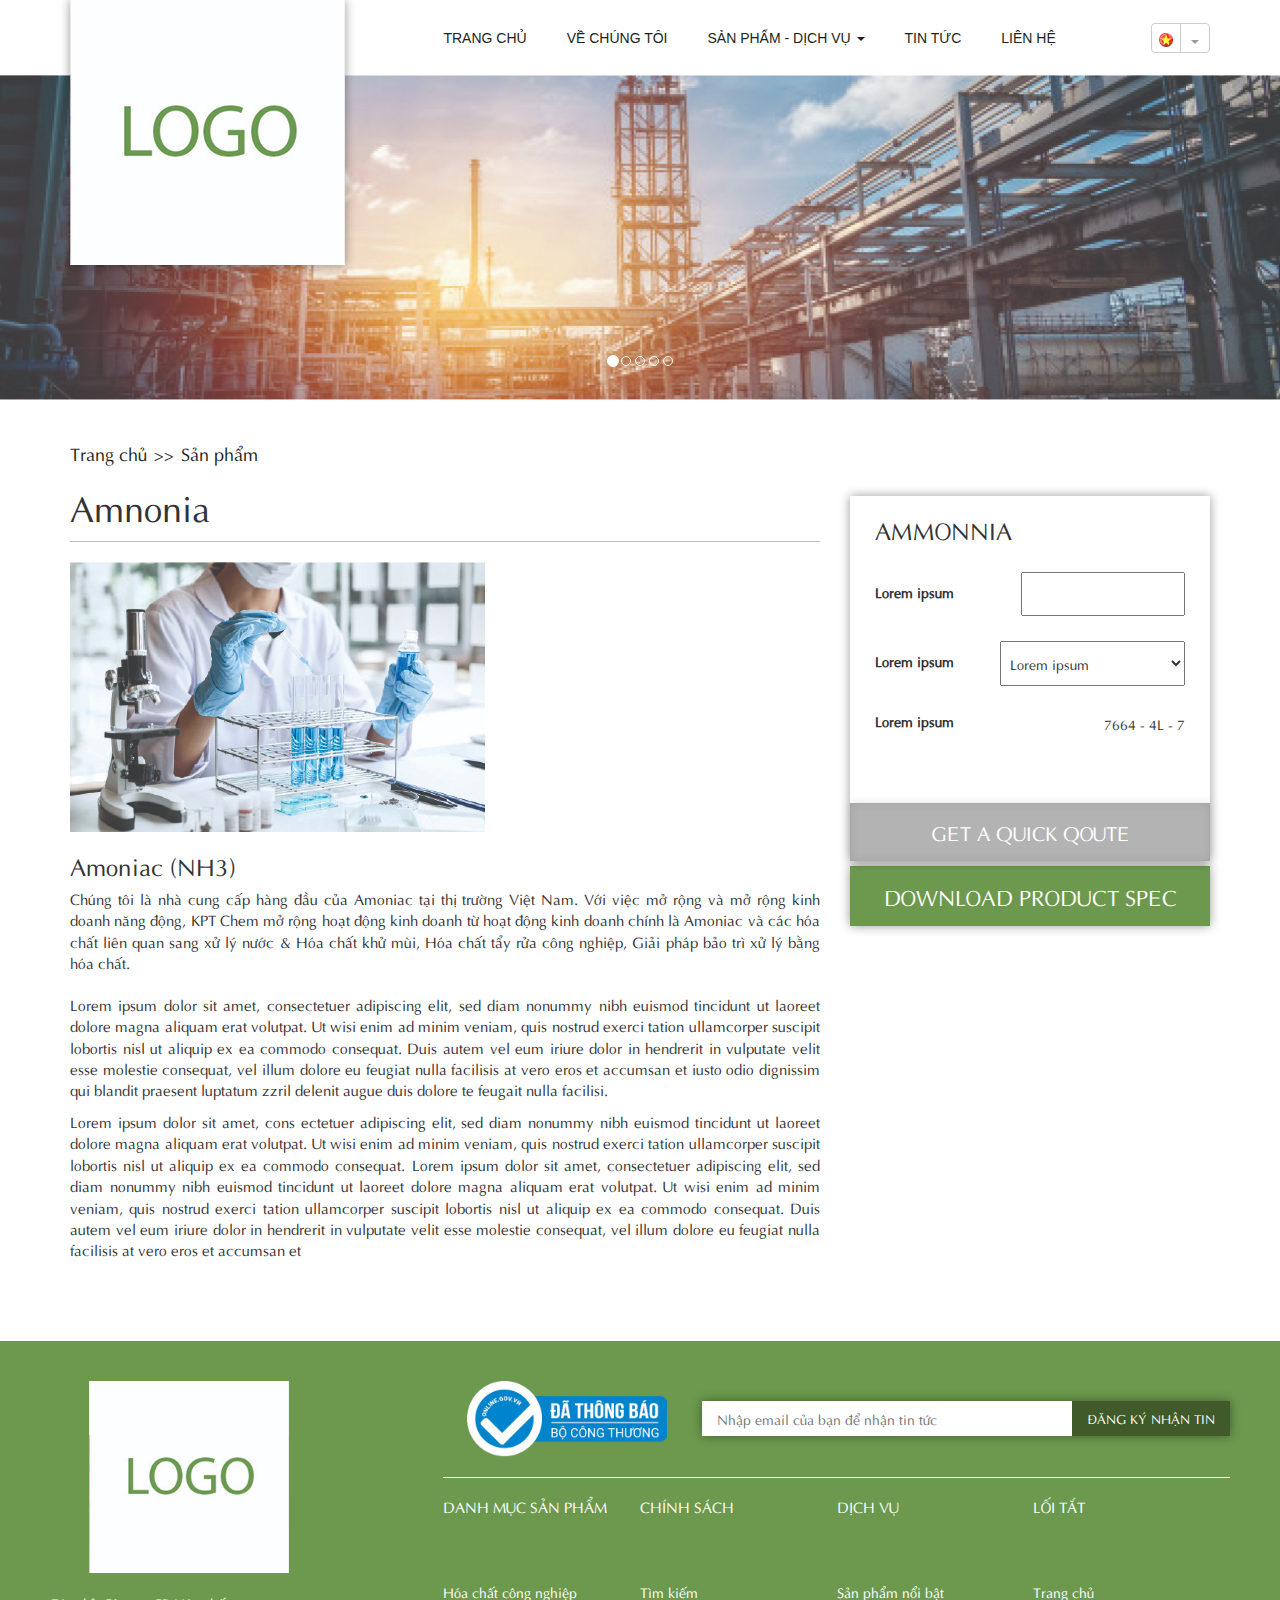
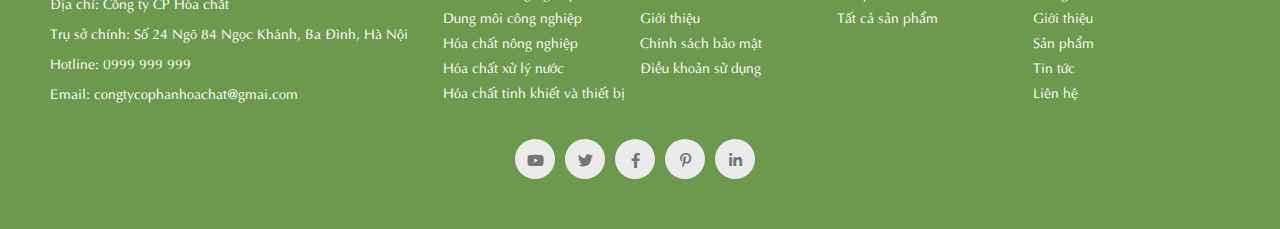
<file: product-detail.html>
<!DOCTYPE html>
<html lang="en">

<head>
  <meta charset="UTF-8" />
  <meta http-equiv="X-UA-Compatible" content="IE=edge" />
  <meta name="viewport" content="width=device-width, initial-scale=1.0" />
  <title>Document</title>
  <link rel="stylesheet" href="https://pro.fontawesome.com/releases/v5.10.0/css/all.css" />
  <link rel="stylesheet" href="assets/css/bootstrap.min.css" />
  <link rel="stylesheet" href="assets/css/style.css" />
  <link rel="stylesheet" href="assets/css/responsive.css" />
  <link rel="stylesheet" href="assets/css/animate.min.css">
  <!-- Owl Stylesheets -->
  <link rel="stylesheet" href="assets/css/owl.carousel.min.css">
  <link rel="stylesheet" href="assets/css/owl.theme.default.min.css">
</head>

<body>
  <!-- Start of Header -->
  <header class="header">
    <div class="main-nav-area">
      <div class="container">
        <nav id="main_nav" class="header-nav">
          <div class="navbar-logo">
            <div id="logo">
              <a href="#">
                <img class="logo" src="assets/img/logo.jpg" alt="logo" />
              </a>
            </div>
          </div>
          <div class="navbar-menu">
            <ul class="nav navbar-nav navbar-nav-pc">
              <li class="active nav-item">
                <a class="nav-link" href="index.html">Trang chủ</a>
              </li>
              <li class="nav-item">
                <a class="nav-link" href="about-us.html">Về chúng tôi</a>
              </li>
              <li class="dropdown nav-item">
                <a href="product.html" class="dropdown-toggle nav-link" data-toggle="dropdown" role="button"
                  aria-haspopup="true" aria-expanded="false">Sản phẩm - dịch vụ <span class="caret"></span></a>
                <ul class="dropdown-menu">
                  <li class="nav-item">
                    <a class="nav-link" href="product-detail.html">Khí NH3</a>
                  </li>
                  <li class="nav-item">
                    <a class="nav-link" href="product-detail.html">Dịch vụ NH4OH</a>
                  </li>
                  <li class="nav-item">
                    <a class="nav-link" href="product-detail.html">Dịch vụ vận tải hóa chất</a>
                  </li>
                </ul>
              </li>
              <li class="nav-item">
                <a class="nav-link" href="blog.html">Tin tức</a>
              </li>
              <li class="nav-item">
                <a class="nav-link" href="contact.html">Liên hệ</a>
              </li>
            </ul>

            <label for="nav-mobile-input" class="nav-bars-btn">
              <svg width="24" height="24" xmlns="http://www.w3.org/2000/svg" fill-rule="evenodd" clip-rule="evenodd">
                <path d="M24 18v1h-24v-1h24zm0-6v1h-24v-1h24zm0-6v1h-24v-1h24z" fill="#1040e2" />
                <path d="M24 19h-24v-1h24v1zm0-6h-24v-1h24v1zm0-6h-24v-1h24v1z" />
              </svg>
            </label>

            <!-- <label for="nav-mobile-input"></label> -->
            <input type="checkbox" hidden name="" class="nav-mobile-input" id="nav-mobile-input">

            <div class="nav-overlay"></div>

            <ul class="navbar-nav-mobile">
              <label for="nav-mobile-input" class="nav-mobile-close">
                <img src="assets/img/close-black.svg" alt="Close button">
              </label>
              <div class="nav-mobile-logo">
                <a class="nav-link" href="#">
                  <img class="logo" src="assets/img/logo.jpg" alt="logo" />
                </a>
              </div>
              <li class="active nav-item">
                <a class="nav-link" href="#">Trang chủ</a>
              </li>
              <li class="nav-item">
                <a class="nav-link" href="about-us.html">Về chúng tôi</a>
              </li>
              <li class="nav-item nav-item-sub">
                <a href="product.html" class="nav-link" data-toggle="dropdown" role="button" aria-haspopup="true"
                  aria-expanded="false">Sản phẩm - dịch vụ <span class="caret"></span></a>
                <ul class="nav-menu-sub">
                  <li class="nav-item">
                    <a class="nav-link" href="product-detail.html">Khí NH3</a>
                  </li>
                  <li class="nav-item">
                    <a class="nav-link" href="product-detail.html">Dịch vụ NH4OH</a>
                  </li>
                  <li class="nav-item">
                    <a class="nav-link" href="product-detail.html">Dịch vụ vận tải hóa chất</a>
                  </li>
                </ul>
              </li>
              <li class="nav-item">
                <a class="nav-link" href="blog.html">Tin tức</a>
              </li>
              <li class="nav-item">
                <a class="nav-link" href="contact.html">Liên hệ</a>
              </li>
            </ul>
          </div>

          <div class="navbar-language navbar-language-pc">
            <div class="btn-group">
              <button type="button" class="btn btn-default language-btn">
                <img class="icon-vietnamese-language" src="assets/img/icon-vietnamese.png" alt="icon-vietnamese" />
              </button>
              <button type="button" class="btn btn-default dropdown-toggle" data-toggle="dropdown" aria-haspopup="true"
                aria-expanded="false">
                <span class="caret"></span>
                <span class="sr-only">Toggle Dropdown</span>
              </button>
              <ul class="dropdown-menu">
                <li>
                  <a href="#"><img src="assets/img/icon-vietnamese.png" alt="" />Việt
                    Nam</a>
                </li>
                <li>
                  <a href="#"><img src="assets/img/icon-u.s.png" alt="" />English</a>
                </li>
              </ul>
            </div>
          </div>
        </nav>
      </div>
    </div>
  </header>
  <!-- End of Header -->

  <!-- Start of Slider Home -->
  <section class="slider-home">
    <div id="myCarousel" class="carousel slide" data-ride="carousel">
      <!-- Indicators -->
      <ol class="carousel-indicators">
        <li data-target="#myCarousel" data-slide-to="0" class="active"></li>
        <li data-target="#myCarousel" data-slide-to="1"></li>
        <li data-target="#myCarousel" data-slide-to="2"></li>
        <li data-target="#myCarousel" data-slide-to="3"></li>
        <li data-target="#myCarousel" data-slide-to="4"></li>
      </ol>

      <!-- Wrapper for slides -->
      <div class="carousel-inner">
        <div class="item active">
          <img src="assets/img/slide.jpg" alt="" />
        </div>

        <div class="item">
          <img src="assets/img/slide.jpg" alt="" />
        </div>

        <div class="item">
          <img src="assets/img/slide.jpg" alt="" />
        </div>

        <div class="item">
          <img src="assets/img/slide.jpg" alt="" />
        </div>

        <div class="item">
          <img src="assets/img/slide.jpg" alt="" />
        </div>
      </div>
    </div>

  </section>
  <!-- End of Main Content Wrapper -->

  <!-- Start Product Detail Content -->
  <section class="product-detail-page">
    <div class="container">
      <div class="breadcrumb-page">
        <a href="#">Trang chủ</a> <span>>></span> <a href="#">Sản phẩm</a>
      </div>

      <div class="product-detail-content row">
        <div class="product-detail-left col-sm-12 col-md-7 col-lg-8">
          <h1 class="product-detail-title">Amnonia</h1>
          <div class="product-detail-img">
            <img src="assets/img/product-detail.jpg" alt="">
          </div>
          <h3 class="product-detail-title-sub">Amoniac (NH3)</h3>
          <div class="product-detail-desc-short">
            Chúng tôi là nhà cung cấp hàng đầu của Amoniac tại thị trường Việt Nam. Với việc mở rộng và mở rộng kinh
            doanh năng động, KPT Chem mở rộng hoạt động kinh doanh từ hoạt động kinh doanh chính là Amoniac và các hóa
            chất liên quan sang xử lý nước & Hóa chất khử mùi, Hóa chất tẩy rửa công nghiệp, Giải pháp bảo trì xử lý
            bằng hóa chất.
          </div>

          <div class="product-detail-desc">
            <p>
              Lorem ipsum dolor sit amet, consectetuer adipiscing elit, sed diam nonummy nibh euismod tincidunt ut
              laoreet dolore magna aliquam erat volutpat. Ut wisi enim ad minim veniam, quis nostrud exerci tation
              ullamcorper suscipit lobortis nisl ut aliquip ex ea commodo consequat. Duis autem vel eum iriure dolor in
              hendrerit in vulputate velit esse molestie consequat, vel illum dolore eu feugiat nulla facilisis at vero
              eros et accumsan et iusto odio dignissim qui blandit praesent luptatum zzril delenit augue duis dolore te
              feugait nulla facilisi.
            </p>

            <p>
              Lorem ipsum dolor sit amet, cons ectetuer adipiscing elit, sed diam nonummy nibh euismod tincidunt ut
              laoreet dolore magna aliquam erat volutpat. Ut wisi enim ad minim veniam, quis nostrud exerci tation
              ullamcorper suscipit lobortis nisl ut aliquip ex ea commodo consequat.
              Lorem ipsum dolor sit amet, consectetuer adipiscing elit, sed diam nonummy nibh euismod tincidunt ut
              laoreet dolore magna aliquam erat volutpat. Ut wisi enim ad minim veniam, quis nostrud exerci tation
              ullamcorper suscipit lobortis nisl ut aliquip ex ea commodo consequat. Duis autem vel eum iriure dolor in
              hendrerit in vulputate velit esse molestie consequat, vel illum dolore eu feugiat nulla facilisis at vero
              eros et accumsan et
            </p>
          </div>
        </div>

        <div class="product-detail-right col-sm-12 col-md-5 col-lg-4">
          <div class="product-detail-right-box">
            <form action="">
              <h3 class="product-detail-right-title">Ammonnia</h3>

              <div class="product-detail-right-item">
                <label>Lorem ipsum</label>
                <input type="text" required>
              </div>

              <div class="product-detail-right-item">
                <label>Lorem ipsum</label>
                <select name="" id="" required>
                  <option value="">Lorem ipsum</option>
                </select>
              </div>

              <div class="product-detail-right-item">
                <label>Lorem ipsum</label>
                <div>7664 - 4L - 7</div>
              </div>

              <button class="btn-submit" type="submit">GET A QUICK QOUTE</button>
            </form>
          </div>
          <div class='download-product-spec'>
            <a href="#">Download product spec</a>
          </div>
        </div>
      </div>
    </div>
  </section>
  <!-- End Product Detail Content -->

  <!-- Start of Footer -->
  <footer>
    <div class="container footer-wrapper">
      <div class="row">
        <div class="col-xs-12 col-md-4 footer-left">
          <div class="footer-logo">
            <img src="assets/img/logo.jpg" alt="">
          </div>
          <div class="infor-website">
            <p>Địa chỉ: Công ty CP Hóa chất</p>
            <p>Trụ sở chính: Số 24 Ngõ 84 Ngọc Khánh, Ba Đình, Hà Nội</p>
            <p>Hotline: 0999 999 999</p>
            <p>Email: congtycophanhoachat@gmai.com</p>
          </div>
        </div>
        <div class="col-xs-12 col-md-8 footer-right">
          <div class="row footer-right-first">
            <div class="col-12">
              <div class="certification">
                <img src="assets/img/bo-cong-thuong.png" alt="">
              </div>

              <div class="subscribe-latest-news">
                <form class="form-subscribe-news" action="">
                  <input class="input-subscribe-news" type="text" required
                    placeholder="Nhập email của bạn để nhận tin tức">
                  <button class="btn-subscribe-news">Đăng ký nhận tin</button>
                </form>
              </div>
            </div>
          </div>
          <div class="row footer-right-last">
            <div class="footer-menu col-xs-12 col-sm-6 col-md-3">

              <h3 class='footer-title'>Danh mục sản phẩm</h3>
              <ul class="footer-nav-list no-bullets list-unstyled">
                <li class="footer-nav-item">
                  <a href="#" class="footer-nav-link">Hóa chất công nghiệp</a>
                </li>

                <li class="footer-nav-item">
                  <a href="#" class="footer-nav-link">Dung môi công nghiệp</a>
                </li>

                <li class="footer-nav-item">
                  <a href="#" class="footer-nav-link">Hóa chất nông nghiệp</a>
                </li>

                <li class="footer-nav-item">
                  <a href="#" class="footer-nav-link">Hóa chất xử lý nước</a>
                </li>

                <li class="footer-nav-item">
                  <a href="#" class="footer-nav-link">Hóa chất tinh khiết và thiết bị</a>
                </li>
              </ul>
            </div>

            <div class="footer-menu col-xs-12 col-sm-6 col-md-3">
              <h3 class='footer-title'>Chính sách</h3>

              <ul class="footer-nav-list no-bullets list-unstyled">
                <li class="footer-nav-item">
                  <a href="#" class="footer-nav-link">Tìm kiếm</a>
                </li>

                <li class="footer-nav-item">
                  <a href="#" class="footer-nav-link">Giới thiệu</a>
                </li>

                <li class="footer-nav-item">
                  <a href="#" class="footer-nav-link">Chính sách bảo mật</a>
                </li>

                <li class="footer-nav-item">
                  <a href="#" class="footer-nav-link">Điều khoản sử dụng</a>
                </li>
              </ul>
            </div>

            <div class="footer-menu col-xs-12 col-sm-6 col-md-3">
              <h3 class='footer-title'>Dịch vụ</h3>

              <ul class="footer-nav-list no-bullets list-unstyled">
                <li class="footer-nav-item">
                  <a href="#" class="footer-nav-link">Sản phẩm nổi bật</a>
                </li>

                <li class="footer-nav-item">
                  <a href="#" class="footer-nav-link">Tất cả sản phẩm</a>
                </li>
              </ul>
            </div>

            <div class="footer-menu col-xs-12 col-sm-6 col-md-3">
              <h3 class='footer-title'>Lối tắt</h3>

              <ul class="footer-nav-list no-bullets list-unstyled">
                <li class="footer-nav-item">
                  <a href="#" class="footer-nav-link">Trang chủ</a>
                </li>

                <li class="footer-nav-item">
                  <a href="#" class="footer-nav-link">Giới thiệu</a>
                </li>

                <li class="footer-nav-item">
                  <a href="#" class="footer-nav-link">Sản phẩm</a>
                </li>

                <li class="footer-nav-item">
                  <a href="#" class="footer-nav-link">Tin tức</a>
                </li>

                <li class="footer-nav-item">
                  <a href="#" class="footer-nav-link">Liên hệ</a>
                </li>
              </ul>
            </div>
          </div>
        </div>
        <div class="col-xs-12 footer-social">
          <div class="social-icons">
            <ul class="no-bullets list-unstyled">
              <li class="twitter">
                <a title="twitter" href="#" target="_blank"><i class="fab fa-youtube"></i></a>
              </li>
              <li class="facebook">
                <a title="facebook" href="#" target="_blank"><i class="fab fa-twitter"></i></a>
              </li>

              <li class="googleplus">
                <a title="googleplus" href="#" target="_blank"><i class="fab fa-facebook-f"></i></a>
              </li>

              <li class="youtube">
                <a title="youtube" href="#" target="_blank"><i class="fab fa-pinterest-p"></i></a>
              </li>

              <li class="pinterest">
                <a title="pinterest" href="#" target="_blank"><i class="fab fa-linkedin-in"></i></a>
              </li>
            </ul>
          </div>
        </div>
      </div>
    </div>
  </footer>
  <!-- End of Footer -->

  <!-- JS ======================================== -->
  <script src="assets/js/jquery-2.2.4.min.js"></script>
  <script src="assets/js/jquery.touchSwipe.min.js"></script>
  <script src="assets/js/bootstrap.min.js"></script>
  <script src="assets/js/owl.carousel.min.js"></script>
  <script src="assets/js/script.js"></script>
</body>

</html>
</file>
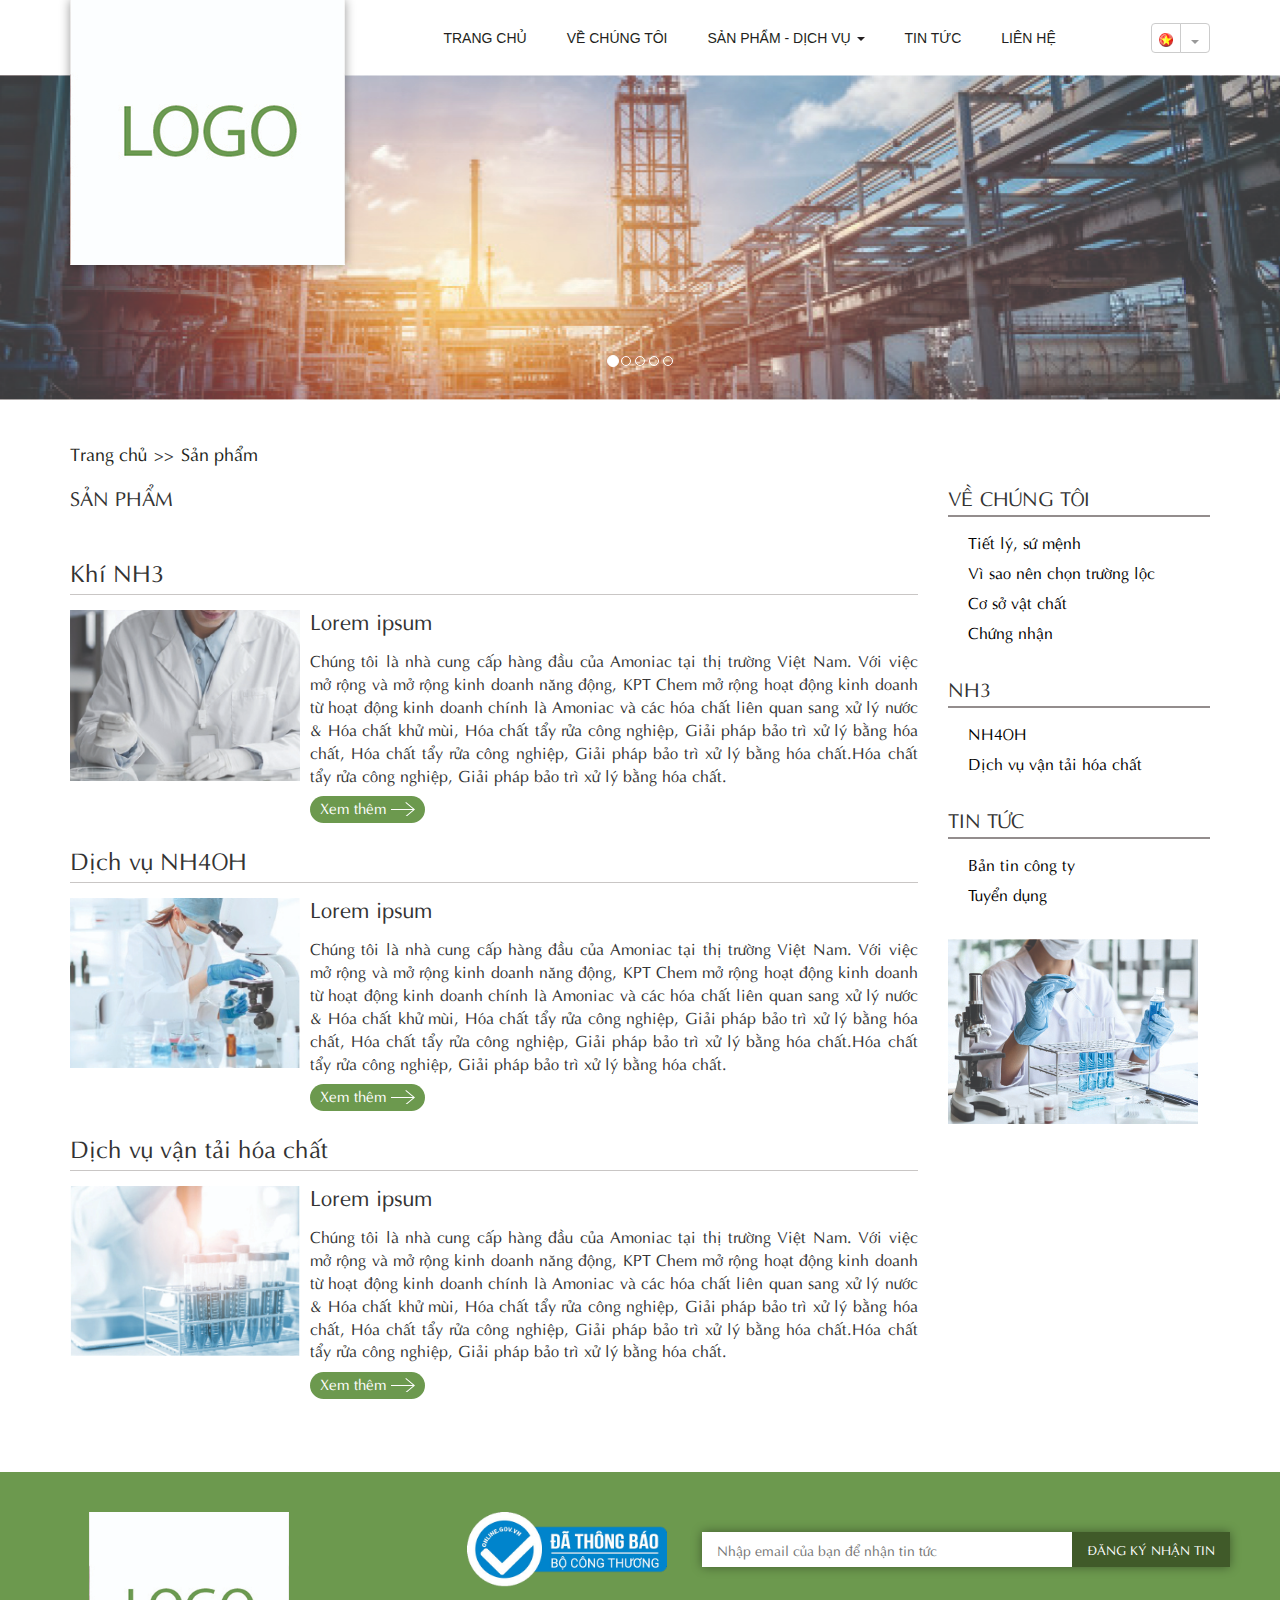
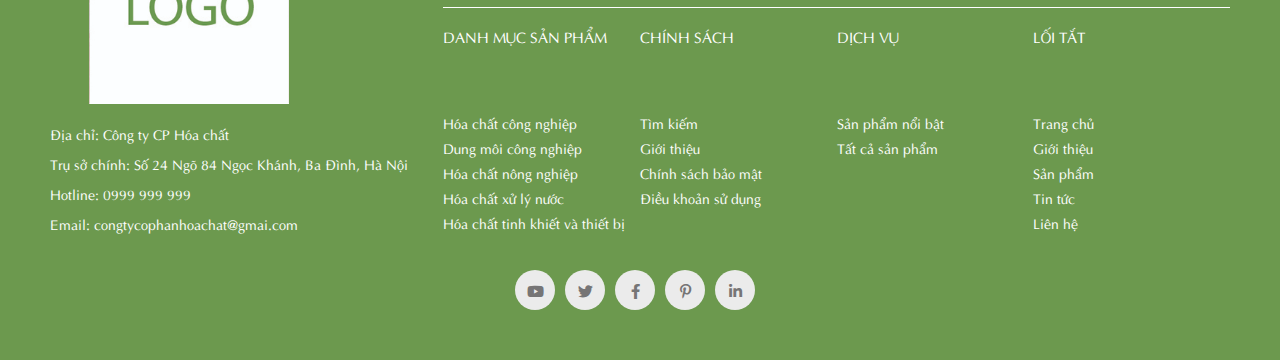
<file: product.html>
<!DOCTYPE html>
<html lang="en">

<head>
  <meta charset="UTF-8" />
  <meta http-equiv="X-UA-Compatible" content="IE=edge" />
  <meta name="viewport" content="width=device-width, initial-scale=1.0" />
  <title>Document</title>
  <link rel="stylesheet" href="https://pro.fontawesome.com/releases/v5.10.0/css/all.css" />
  <link rel="stylesheet" href="assets/css/bootstrap.min.css" />
  <link rel="stylesheet" href="assets/css/style.css" />
  <link rel="stylesheet" href="assets/css/responsive.css" />
  <link rel="stylesheet" href="assets/css/animate.min.css">
  <!-- Owl Stylesheets -->
  <link rel="stylesheet" href="assets/css/owl.carousel.min.css">
  <link rel="stylesheet" href="assets/css/owl.theme.default.min.css">
</head>

<body>
  <!-- Start of Header -->
  <header class="header">
    <div class="main-nav-area">
      <div class="container">
        <nav id="main_nav" class="header-nav">
          <div class="navbar-logo">
            <div id="logo">
              <a href="#">
                <img class="logo" src="assets/img/logo.jpg" alt="logo" />
              </a>
            </div>
          </div>
          <div class="navbar-menu">
            <ul class="nav navbar-nav navbar-nav-pc">
              <li class="active nav-item">
                <a class="nav-link" href="index.html">Trang chủ</a>
              </li>
              <li class="nav-item">
                <a class="nav-link" href="about-us.html">Về chúng tôi</a>
              </li>
              <li class="dropdown nav-item">
                <a href="product.html" class="dropdown-toggle nav-link" data-toggle="dropdown" role="button"
                  aria-haspopup="true" aria-expanded="false">Sản phẩm - dịch vụ <span class="caret"></span></a>
                <ul class="dropdown-menu">
                  <li class="nav-item">
                    <a class="nav-link" href="product-detail.html">Khí NH3</a>
                  </li>
                  <li class="nav-item">
                    <a class="nav-link" href="product-detail.html">Dịch vụ NH4OH</a>
                  </li>
                  <li class="nav-item">
                    <a class="nav-link" href="product-detail.html">Dịch vụ vận tải hóa chất</a>
                  </li>
                </ul>
              </li>
              <li class="nav-item">
                <a class="nav-link" href="blog.html">Tin tức</a>
              </li>
              <li class="nav-item">
                <a class="nav-link" href="contact.html">Liên hệ</a>
              </li>
            </ul>

            <label for="nav-mobile-input" class="nav-bars-btn">
              <svg width="24" height="24" xmlns="http://www.w3.org/2000/svg" fill-rule="evenodd" clip-rule="evenodd">
                <path d="M24 18v1h-24v-1h24zm0-6v1h-24v-1h24zm0-6v1h-24v-1h24z" fill="#1040e2" />
                <path d="M24 19h-24v-1h24v1zm0-6h-24v-1h24v1zm0-6h-24v-1h24v1z" />
              </svg>
            </label>

            <!-- <label for="nav-mobile-input"></label> -->
            <input type="checkbox" hidden name="" class="nav-mobile-input" id="nav-mobile-input">

            <div class="nav-overlay"></div>

            <ul class="navbar-nav-mobile">
              <label for="nav-mobile-input" class="nav-mobile-close">
                <img src="assets/img/close-black.svg" alt="Close button">
              </label>
              <div class="nav-mobile-logo">
                <a class="nav-link" href="#">
                  <img class="logo" src="assets/img/logo.jpg" alt="logo" />
                </a>
              </div>
              <li class="active nav-item">
                <a class="nav-link" href="#">Trang chủ</a>
              </li>
              <li class="nav-item">
                <a class="nav-link" href="about-us.html">Về chúng tôi</a>
              </li>
              <li class="nav-item nav-item-sub">
                <a href="product.html" class="nav-link" data-toggle="dropdown" role="button" aria-haspopup="true"
                  aria-expanded="false">Sản phẩm - dịch vụ <span class="caret"></span></a>
                <ul class="nav-menu-sub">
                  <li class="nav-item">
                    <a class="nav-link" href="product-detail.html">Khí NH3</a>
                  </li>
                  <li class="nav-item">
                    <a class="nav-link" href="product-detail.html">Dịch vụ NH4OH</a>
                  </li>
                  <li class="nav-item">
                    <a class="nav-link" href="product-detail.html">Dịch vụ vận tải hóa chất</a>
                  </li>
                </ul>
              </li>
              <li class="nav-item">
                <a class="nav-link" href="blog.html">Tin tức</a>
              </li>
              <li class="nav-item">
                <a class="nav-link" href="contact.html">Liên hệ</a>
              </li>
            </ul>
          </div>

          <div class="navbar-language navbar-language-pc">
            <div class="btn-group">
              <button type="button" class="btn btn-default language-btn">
                <img class="icon-vietnamese-language" src="assets/img/icon-vietnamese.png" alt="icon-vietnamese" />
              </button>
              <button type="button" class="btn btn-default dropdown-toggle" data-toggle="dropdown" aria-haspopup="true"
                aria-expanded="false">
                <span class="caret"></span>
                <span class="sr-only">Toggle Dropdown</span>
              </button>
              <ul class="dropdown-menu">
                <li>
                  <a href="#"><img src="assets/img/icon-vietnamese.png" alt="" />Việt
                    Nam</a>
                </li>
                <li>
                  <a href="#"><img src="assets/img/icon-u.s.png" alt="" />English</a>
                </li>
              </ul>
            </div>
          </div>
        </nav>
      </div>
    </div>
  </header>
  <!-- End of Header -->

  <!-- Start of Slider Home -->
  <section class="slider-home">
    <div id="myCarousel" class="carousel slide" data-ride="carousel">
      <!-- Indicators -->
      <ol class="carousel-indicators">
        <li data-target="#myCarousel" data-slide-to="0" class="active"></li>
        <li data-target="#myCarousel" data-slide-to="1"></li>
        <li data-target="#myCarousel" data-slide-to="2"></li>
        <li data-target="#myCarousel" data-slide-to="3"></li>
        <li data-target="#myCarousel" data-slide-to="4"></li>
      </ol>

      <!-- Wrapper for slides -->
      <div class="carousel-inner">
        <div class="item active">
          <img src="assets/img/slide.jpg" alt="" />
        </div>

        <div class="item">
          <img src="assets/img/slide.jpg" alt="" />
        </div>

        <div class="item">
          <img src="assets/img/slide.jpg" alt="" />
        </div>

        <div class="item">
          <img src="assets/img/slide.jpg" alt="" />
        </div>

        <div class="item">
          <img src="assets/img/slide.jpg" alt="" />
        </div>
      </div>
    </div>

  </section>
  <!-- End of Main Content Wrapper -->

  <!-- Start Product Content -->
  <section class="product-page">
    <div class="container">
      <div class="breadcrumb-page">
        <a href="#">Trang chủ</a> <span>>></span> <a href="#">Sản phẩm</a>
      </div>

      <div class="product-content row">
        <div class="product-left col-sm-12 col-md-8 col-lg-9">
          <h3 class="product-title-page">Sản phẩm</h3>

          <div class="product-list">
            <div class="product-item">
              <h2 class="product-title">Khí NH3</h2>
              <div class="media">
                <div class="media-left">
                  <a href="#">
                    <img class="media-object" src="assets/img/sp-1.jpg">
                  </a>
                </div>
                <div class="media-body">
                  <h4 class="media-heading product-title-sub">Lorem ipsum</h4>
                  <p class="product-desc">Chúng tôi là nhà cung cấp hàng đầu của Amoniac tại thị trường Việt Nam.
                    Với việc mở rộng và mở rộng kinh doanh năng động, KPT Chem mở rộng hoạt động kinh doanh từ hoạt động
                    kinh doanh chính là Amoniac và các hóa chất liên quan sang xử lý nước & Hóa chất khử mùi, Hóa chất
                    tẩy rửa công nghiệp, Giải pháp bảo trì xử lý bằng hóa chất, Hóa chất tẩy rửa công nghiệp, Giải pháp
                    bảo trì xử lý bằng hóa chất.Hóa chất tẩy rửa công nghiệp, Giải pháp bảo trì xử lý bằng hóa chất.
                  </p>

                  <a class="product-more" href="#">
                    Xem thêm <svg width="24" height="18" xmlns="http://www.w3.org/2000/svg" fill-rule="evenodd"
                      clip-rule="evenodd">
                      <path d="M21.883 12l-7.527 6.235.644.765 9-7.521-9-7.479-.645.764 7.529 6.236h-21.884v1h21.883z">
                      </path>
                    </svg>
                  </a>
                </div>
              </div>
            </div>
            <div class="product-item">
              <h2 class="product-title">Dịch vụ NH4OH</h2>
              <div class="media">
                <div class="media-left">
                  <a href="#">
                    <img class="media-object" src="assets/img/sp-2.jpg">
                  </a>
                </div>
                <div class="media-body">
                  <h4 class="media-heading product-title-sub">Lorem ipsum</h4>
                  <p class="product-desc">Chúng tôi là nhà cung cấp hàng đầu của Amoniac tại thị trường Việt Nam.
                    Với việc mở rộng và mở rộng kinh doanh năng động, KPT Chem mở rộng hoạt động kinh doanh từ hoạt động
                    kinh doanh chính là Amoniac và các hóa chất liên quan sang xử lý nước & Hóa chất khử mùi, Hóa chất
                    tẩy rửa công nghiệp, Giải pháp bảo trì xử lý bằng hóa chất, Hóa chất tẩy rửa công nghiệp, Giải pháp
                    bảo trì xử lý bằng hóa chất.Hóa chất tẩy rửa công nghiệp, Giải pháp bảo trì xử lý bằng hóa chất.
                  </p>

                  <a class="product-more" href="#">
                    Xem thêm <svg width="24" height="18" xmlns="http://www.w3.org/2000/svg" fill-rule="evenodd"
                      clip-rule="evenodd">
                      <path d="M21.883 12l-7.527 6.235.644.765 9-7.521-9-7.479-.645.764 7.529 6.236h-21.884v1h21.883z">
                      </path>
                    </svg>
                  </a>
                </div>
              </div>
            </div>
            <div class="product-item">
              <h2 class="product-title">Dịch vụ vận tải hóa chất</h2>
              <div class="media">
                <div class="media-left">
                  <a href="#">
                    <img class="media-object" src="assets/img/sp-3.jpg">
                  </a>
                </div>
                <div class="media-body">
                  <h4 class="media-heading product-title-sub">Lorem ipsum</h4>
                  <p class="product-desc">Chúng tôi là nhà cung cấp hàng đầu của Amoniac tại thị trường Việt Nam.
                    Với việc mở rộng và mở rộng kinh doanh năng động, KPT Chem mở rộng hoạt động kinh doanh từ hoạt động
                    kinh doanh chính là Amoniac và các hóa chất liên quan sang xử lý nước & Hóa chất khử mùi, Hóa chất
                    tẩy rửa công nghiệp, Giải pháp bảo trì xử lý bằng hóa chất, Hóa chất tẩy rửa công nghiệp, Giải pháp
                    bảo trì xử lý bằng hóa chất.Hóa chất tẩy rửa công nghiệp, Giải pháp bảo trì xử lý bằng hóa chất.
                  </p>

                  <a class="product-more" href="#">
                    Xem thêm <svg width="24" height="18" xmlns="http://www.w3.org/2000/svg" fill-rule="evenodd"
                      clip-rule="evenodd">
                      <path d="M21.883 12l-7.527 6.235.644.765 9-7.521-9-7.479-.645.764 7.529 6.236h-21.884v1h21.883z">
                      </path>
                    </svg>
                  </a>
                </div>
              </div>
            </div>
          </div>
        </div>

        <div class="product-right col-sm-12 col-md-4 col-lg-3">
          <div class="product-nav">
            <h3 class="product-nav-title">Về chúng tôi</h3>

            <ul class="product-nav-list">
              <li class="product-nav-item">
                <a class="product-nav-link" href="#">Tiết lý, sứ mệnh</a>
              </li>
              <li class="product-nav-item">
                <a class="product-nav-link" href="#">Vì sao nên chọn trường lộc</a>
              </li>
              <li class="product-nav-item">
                <a class="product-nav-link" href="#">Cơ sở vật chất</a>
              </li>
              <li class="product-nav-item">
                <a class="product-nav-link" href="#">Chứng nhận</a>
              </li>
            </ul>
          </div>

          <div class="product-nav">
            <h3 class="product-nav-title">NH3</h3>

            <ul class="product-nav-list">
              <li class="product-nav-item">
                <a class="product-nav-link" href="#">NH4OH</a>
              </li>
              <li class="product-nav-item">
                <a class="product-nav-link" href="#">Dịch vụ vận tải hóa chất</a>
              </li>
            </ul>
          </div>

          <div class="product-nav">
            <h3 class="product-nav-title">Tin tức</h3>

            <ul class="product-nav-list">
              <li class="product-nav-item">
                <a class="product-nav-link" href="#">Bản tin công ty</a>
              </li>
              <li class="product-nav-item">
                <a class="product-nav-link" href="#">Tuyển dụng</a>
              </li>
            </ul>
          </div>

          <div class="product-nav-img">
            <img src="assets/img/sp-4.jpg" alt="">
          </div>
        </div>
      </div>
    </div>
  </section>
  <!-- End Product Content -->

  <!-- Start of Footer -->
  <footer>
    <div class="container footer-wrapper">
      <div class="row">
        <div class="col-xs-12 col-md-4 footer-left">
          <div class="footer-logo">
            <img src="assets/img/logo.jpg" alt="">
          </div>
          <div class="infor-website">
            <p>Địa chỉ: Công ty CP Hóa chất</p>
            <p>Trụ sở chính: Số 24 Ngõ 84 Ngọc Khánh, Ba Đình, Hà Nội</p>
            <p>Hotline: 0999 999 999</p>
            <p>Email: congtycophanhoachat@gmai.com</p>
          </div>
        </div>
        <div class="col-xs-12 col-md-8 footer-right">
          <div class="row footer-right-first">
            <div class="col-12">
              <div class="certification">
                <img src="assets/img/bo-cong-thuong.png" alt="">
              </div>

              <div class="subscribe-latest-news">
                <form class="form-subscribe-news" action="">
                  <input class="input-subscribe-news" type="text" required
                    placeholder="Nhập email của bạn để nhận tin tức">
                  <button class="btn-subscribe-news">Đăng ký nhận tin</button>
                </form>
              </div>
            </div>
          </div>
          <div class="row footer-right-last">
            <div class="footer-menu col-xs-12 col-sm-6 col-md-3">

              <h3 class='footer-title'>Danh mục sản phẩm</h3>
              <ul class="footer-nav-list no-bullets list-unstyled">
                <li class="footer-nav-item">
                  <a href="#" class="footer-nav-link">Hóa chất công nghiệp</a>
                </li>

                <li class="footer-nav-item">
                  <a href="#" class="footer-nav-link">Dung môi công nghiệp</a>
                </li>

                <li class="footer-nav-item">
                  <a href="#" class="footer-nav-link">Hóa chất nông nghiệp</a>
                </li>

                <li class="footer-nav-item">
                  <a href="#" class="footer-nav-link">Hóa chất xử lý nước</a>
                </li>

                <li class="footer-nav-item">
                  <a href="#" class="footer-nav-link">Hóa chất tinh khiết và thiết bị</a>
                </li>
              </ul>
            </div>

            <div class="footer-menu col-xs-12 col-sm-6 col-md-3">
              <h3 class='footer-title'>Chính sách</h3>

              <ul class="footer-nav-list no-bullets list-unstyled">
                <li class="footer-nav-item">
                  <a href="#" class="footer-nav-link">Tìm kiếm</a>
                </li>

                <li class="footer-nav-item">
                  <a href="#" class="footer-nav-link">Giới thiệu</a>
                </li>

                <li class="footer-nav-item">
                  <a href="#" class="footer-nav-link">Chính sách bảo mật</a>
                </li>

                <li class="footer-nav-item">
                  <a href="#" class="footer-nav-link">Điều khoản sử dụng</a>
                </li>
              </ul>
            </div>

            <div class="footer-menu col-xs-12 col-sm-6 col-md-3">
              <h3 class='footer-title'>Dịch vụ</h3>

              <ul class="footer-nav-list no-bullets list-unstyled">
                <li class="footer-nav-item">
                  <a href="#" class="footer-nav-link">Sản phẩm nổi bật</a>
                </li>

                <li class="footer-nav-item">
                  <a href="#" class="footer-nav-link">Tất cả sản phẩm</a>
                </li>
              </ul>
            </div>

            <div class="footer-menu col-xs-12 col-sm-6 col-md-3">
              <h3 class='footer-title'>Lối tắt</h3>

              <ul class="footer-nav-list no-bullets list-unstyled">
                <li class="footer-nav-item">
                  <a href="#" class="footer-nav-link">Trang chủ</a>
                </li>

                <li class="footer-nav-item">
                  <a href="#" class="footer-nav-link">Giới thiệu</a>
                </li>

                <li class="footer-nav-item">
                  <a href="#" class="footer-nav-link">Sản phẩm</a>
                </li>

                <li class="footer-nav-item">
                  <a href="#" class="footer-nav-link">Tin tức</a>
                </li>

                <li class="footer-nav-item">
                  <a href="#" class="footer-nav-link">Liên hệ</a>
                </li>
              </ul>
            </div>
          </div>
        </div>
        <div class="col-xs-12 footer-social">
          <div class="social-icons">
            <ul class="no-bullets list-unstyled">
              <li class="twitter">
                <a title="twitter" href="#" target="_blank"><i class="fab fa-youtube"></i></a>
              </li>
              <li class="facebook">
                <a title="facebook" href="#" target="_blank"><i class="fab fa-twitter"></i></a>
              </li>

              <li class="googleplus">
                <a title="googleplus" href="#" target="_blank"><i class="fab fa-facebook-f"></i></a>
              </li>

              <li class="youtube">
                <a title="youtube" href="#" target="_blank"><i class="fab fa-pinterest-p"></i></a>
              </li>

              <li class="pinterest">
                <a title="pinterest" href="#" target="_blank"><i class="fab fa-linkedin-in"></i></a>
              </li>
            </ul>
          </div>
        </div>
      </div>
    </div>
  </footer>
  <!-- End of Footer -->

  <!-- JS ======================================== -->
  <script src="assets/js/jquery-2.2.4.min.js"></script>
  <script src="assets/js/jquery.touchSwipe.min.js"></script>
  <script src="assets/js/bootstrap.min.js"></script>
  <script src="assets/js/owl.carousel.min.js"></script>
  <script src="assets/js/script.js"></script>
</body>

</html>
</file>
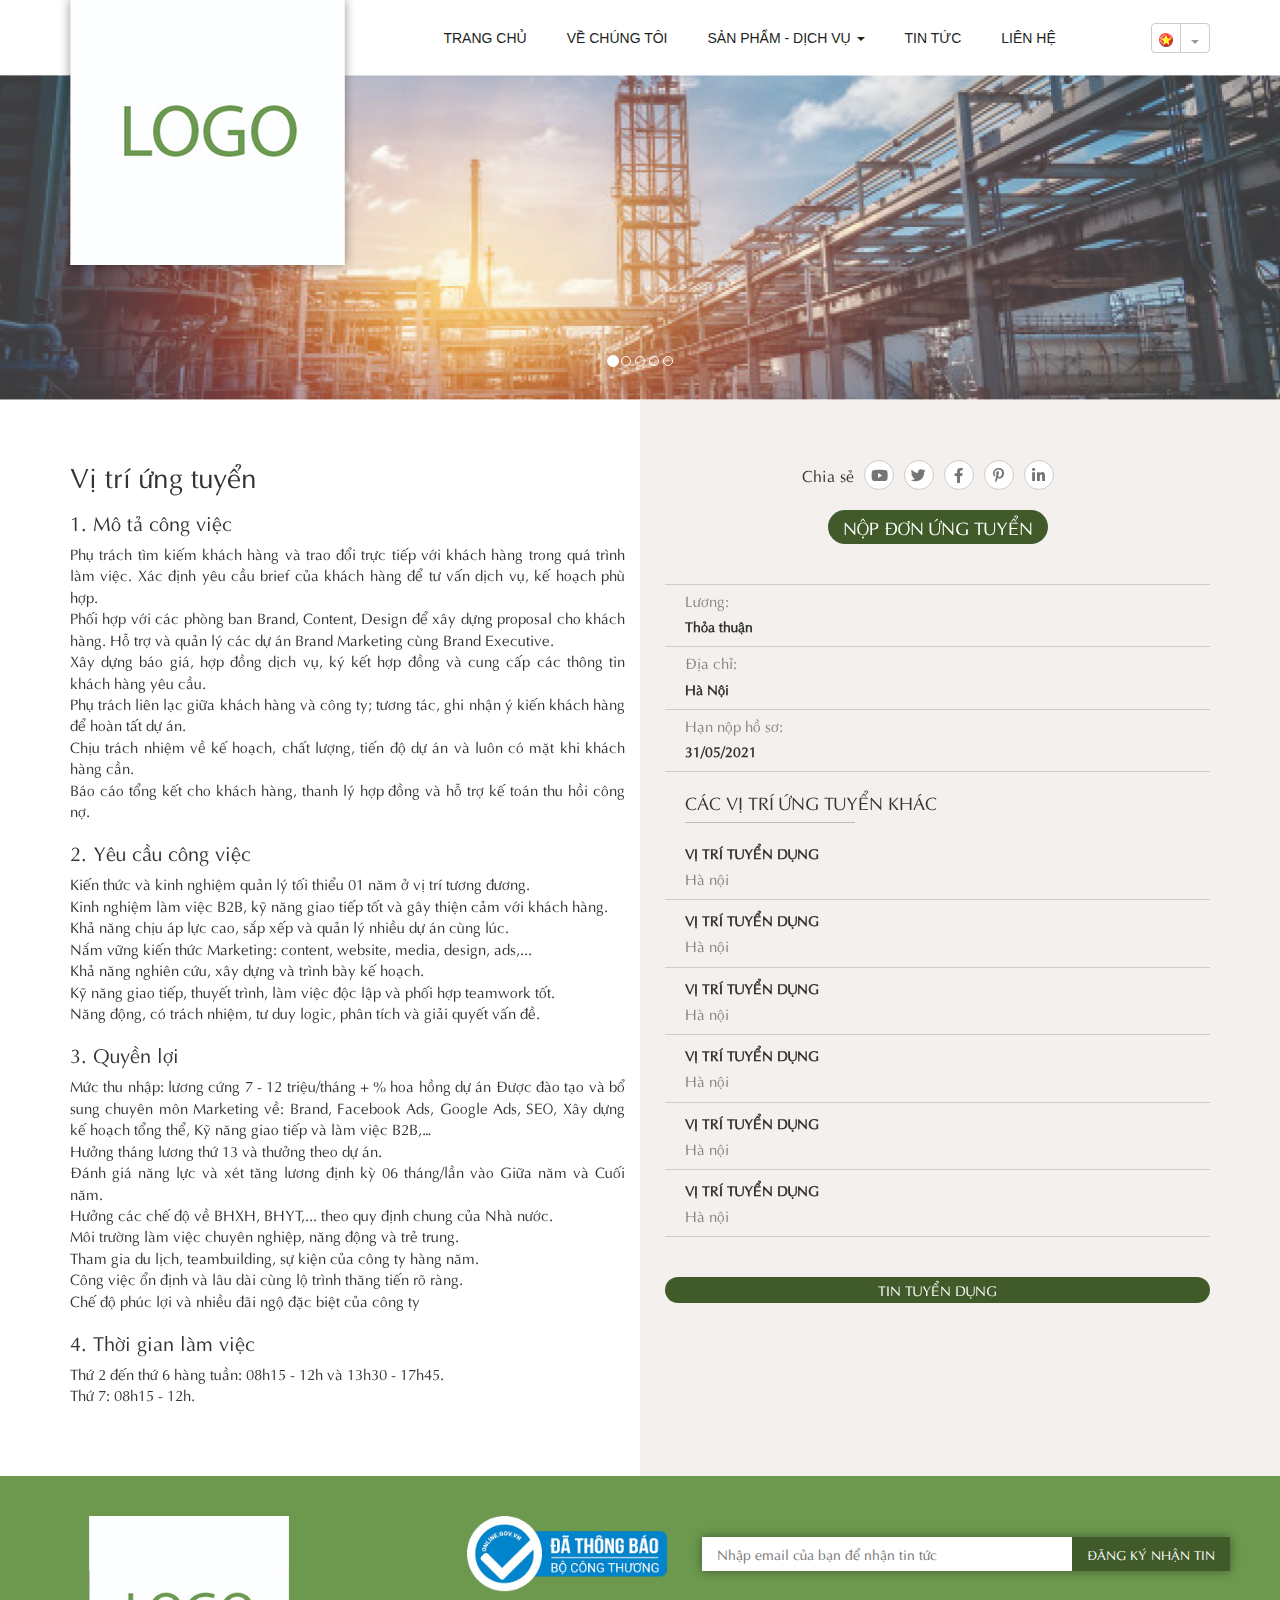
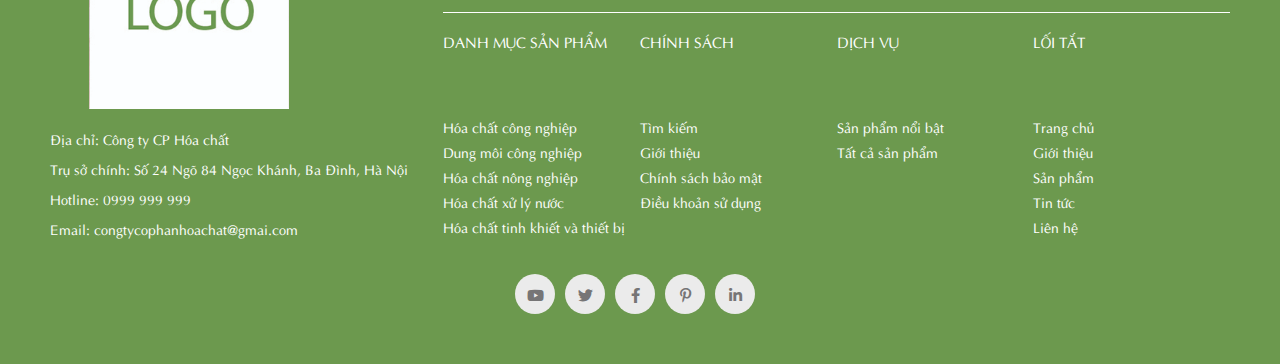
<file: recruitment-detail.html>
<!DOCTYPE html>
<html lang="en">

<head>
  <meta charset="UTF-8" />
  <meta http-equiv="X-UA-Compatible" content="IE=edge" />
  <meta name="viewport" content="width=device-width, initial-scale=1.0" />
  <title>Chi tiết tuyển dụng</title>
  <link rel="stylesheet" href="https://pro.fontawesome.com/releases/v5.10.0/css/all.css" />
  <link rel="stylesheet" href="assets/css/bootstrap.min.css" />
  <link rel="stylesheet" href="assets/css/style.css" />
  <link rel="stylesheet" href="assets/css/responsive.css" />
  <link rel="stylesheet" href="assets/css/animate.min.css">
  <!-- Owl Stylesheets -->
  <link rel="stylesheet" href="assets/css/owl.carousel.min.css">
  <link rel="stylesheet" href="assets/css/owl.theme.default.min.css">
</head>

<body>
  <!-- Start of Header -->
  <header class="header">
    <div class="main-nav-area">
      <div class="container">
        <nav id="main_nav" class="header-nav">
          <div class="navbar-logo">
            <div id="logo">
              <a href="#">
                <img class="logo" src="assets/img/logo.jpg" alt="logo" />
              </a>
            </div>
          </div>
          <div class="navbar-menu">
            <ul class="nav navbar-nav navbar-nav-pc">
              <li class="active nav-item">
                <a class="nav-link" href="index.html">Trang chủ</a>
              </li>
              <li class="nav-item">
                <a class="nav-link" href="about-us.html">Về chúng tôi</a>
              </li>
              <li class="dropdown nav-item">
                <a href="product.html" class="dropdown-toggle nav-link" data-toggle="dropdown" role="button"
                  aria-haspopup="true" aria-expanded="false">Sản phẩm - dịch vụ <span class="caret"></span></a>
                <ul class="dropdown-menu">
                  <li class="nav-item">
                    <a class="nav-link" href="product-detail.html">Khí NH3</a>
                  </li>
                  <li class="nav-item">
                    <a class="nav-link" href="product-detail.html">Dịch vụ NH4OH</a>
                  </li>
                  <li class="nav-item">
                    <a class="nav-link" href="product-detail.html">Dịch vụ vận tải hóa chất</a>
                  </li>
                </ul>
              </li>
              <li class="nav-item">
                <a class="nav-link" href="blog.html">Tin tức</a>
              </li>
              <li class="nav-item">
                <a class="nav-link" href="contact.html">Liên hệ</a>
              </li>
            </ul>

            <label for="nav-mobile-input" class="nav-bars-btn">
              <svg width="24" height="24" xmlns="http://www.w3.org/2000/svg" fill-rule="evenodd" clip-rule="evenodd">
                <path d="M24 18v1h-24v-1h24zm0-6v1h-24v-1h24zm0-6v1h-24v-1h24z" fill="#1040e2" />
                <path d="M24 19h-24v-1h24v1zm0-6h-24v-1h24v1zm0-6h-24v-1h24v1z" />
              </svg>
            </label>

            <!-- <label for="nav-mobile-input"></label> -->
            <input type="checkbox" hidden name="" class="nav-mobile-input" id="nav-mobile-input">

            <div class="nav-overlay"></div>

            <ul class="navbar-nav-mobile">
              <label for="nav-mobile-input" class="nav-mobile-close">
                <img src="assets/img/close-black.svg" alt="Close button">
              </label>
              <div class="nav-mobile-logo">
                <a class="nav-link" href="#">
                  <img class="logo" src="assets/img/logo.jpg" alt="logo" />
                </a>
              </div>
              <li class="active nav-item">
                <a class="nav-link" href="#">Trang chủ</a>
              </li>
              <li class="nav-item">
                <a class="nav-link" href="about-us.html">Về chúng tôi</a>
              </li>
              <li class="nav-item nav-item-sub">
                <a href="product.html" class="nav-link" data-toggle="dropdown" role="button" aria-haspopup="true"
                  aria-expanded="false">Sản phẩm - dịch vụ <span class="caret"></span></a>
                <ul class="nav-menu-sub">
                  <li class="nav-item">
                    <a class="nav-link" href="product-detail.html">Khí NH3</a>
                  </li>
                  <li class="nav-item">
                    <a class="nav-link" href="product-detail.html">Dịch vụ NH4OH</a>
                  </li>
                  <li class="nav-item">
                    <a class="nav-link" href="product-detail.html">Dịch vụ vận tải hóa chất</a>
                  </li>
                </ul>
              </li>
              <li class="nav-item">
                <a class="nav-link" href="blog.html">Tin tức</a>
              </li>
              <li class="nav-item">
                <a class="nav-link" href="contact.html">Liên hệ</a>
              </li>
            </ul>
          </div>

          <div class="navbar-language navbar-language-pc">
            <div class="btn-group">
              <button type="button" class="btn btn-default language-btn">
                <img class="icon-vietnamese-language" src="assets/img/icon-vietnamese.png" alt="icon-vietnamese" />
              </button>
              <button type="button" class="btn btn-default dropdown-toggle" data-toggle="dropdown" aria-haspopup="true"
                aria-expanded="false">
                <span class="caret"></span>
                <span class="sr-only">Toggle Dropdown</span>
              </button>
              <ul class="dropdown-menu">
                <li>
                  <a href="#"><img src="assets/img/icon-vietnamese.png" alt="" />Việt
                    Nam</a>
                </li>
                <li>
                  <a href="#"><img src="assets/img/icon-u.s.png" alt="" />English</a>
                </li>
              </ul>
            </div>
          </div>
        </nav>
      </div>
    </div>
  </header>
  <!-- End of Header -->

  <!-- Start of Slider Home -->
  <section class="slider-home">
    <div id="myCarousel" class="carousel slide" data-ride="carousel">
      <!-- Indicators -->
      <ol class="carousel-indicators">
        <li data-target="#myCarousel" data-slide-to="0" class="active"></li>
        <li data-target="#myCarousel" data-slide-to="1"></li>
        <li data-target="#myCarousel" data-slide-to="2"></li>
        <li data-target="#myCarousel" data-slide-to="3"></li>
        <li data-target="#myCarousel" data-slide-to="4"></li>
      </ol>

      <!-- Wrapper for slides -->
      <div class="carousel-inner">
        <div class="item active">
          <img src="assets/img/slide.jpg" alt="" />
        </div>

        <div class="item">
          <img src="assets/img/slide.jpg" alt="" />
        </div>

        <div class="item">
          <img src="assets/img/slide.jpg" alt="" />
        </div>

        <div class="item">
          <img src="assets/img/slide.jpg" alt="" />
        </div>

        <div class="item">
          <img src="assets/img/slide.jpg" alt="" />
        </div>
      </div>
    </div>

  </section>
  <!-- End of Main Content Wrapper -->

  <section class="container-fluid recruitment-detail-page">
    <div class="layout-background-right"></div>
    <div class="container">
      <div class="row">
        <div class="recruitment-detail-left col-xs-12 col-sm-6">
          <h3 class="recruitment-detail-title">Vị trí ứng tuyển</h3>

          <div class="recruitment-detail-content">
            <div class="recruitment-detail-content-item">
              <h4 class="recruitment-detail-content-title">
                1. Mô tả công việc
              </h4>
              <div class="recruitment-detail-content-desc">
                Phụ trách tìm kiếm khách hàng và trao đổi trực tiếp với khách hàng trong quá trình làm việc.
                Xác định yêu cầu brief của khách hàng để tư vấn dịch vụ, kế hoạch phù hợp.
                <br>
                Phối hợp với các phòng ban Brand, Content, Design để xây dựng proposal cho khách hàng.
                Hỗ trợ và quản lý các dự án Brand Marketing cùng Brand Executive.
                <br>
                Xây dựng báo giá, hợp đồng dịch vụ, ký kết hợp đồng và cung cấp các thông tin khách hàng yêu cầu.
                <br>
                Phụ trách liên lạc giữa khách hàng và công ty; tương tác, ghi nhận ý kiến khách hàng để hoàn tất dự án.
                <br>
                Chịu trách nhiệm về kế hoạch, chất lượng, tiến độ dự án và luôn có mặt khi khách hàng cần.
                <br>
                Báo cáo tổng kết cho khách hàng, thanh lý hợp đồng và hỗ trợ kế toán thu hồi công nợ.
              </div>
            </div>

            <div class="recruitment-detail-content-item">
              <h4 class="recruitment-detail-content-title">
                2. Yêu cầu công việc
              </h4>
              <div class="recruitment-detail-content-desc">
                Kiến thức và kinh nghiệm quản lý tối thiểu 01 năm ở vị trí tương đương. <br>
                Kinh nghiệm làm việc B2B, kỹ năng giao tiếp tốt và gây thiện cảm với khách hàng. <br>
                Khả năng chịu áp lực cao, sắp xếp và quản lý nhiều dự án cùng lúc. <br>
                Nắm vững kiến thức Marketing: content, website, media, design, ads,... <br>
                Khả năng nghiên cứu, xây dựng và trình bày kế hoạch. <br>
                Kỹ năng giao tiếp, thuyết trình, làm việc độc lập và phối hợp teamwork tốt. <br>
                Năng động, có trách nhiệm, tư duy logic, phân tích và giải quyết vấn đề.
              </div>
            </div>

            <div class="recruitment-detail-content-item">
              <h4 class="recruitment-detail-content-title">
                3. Quyền lợi
              </h4>
              <div class="recruitment-detail-content-desc">
                Mức thu nhập: lương cứng 7 - 12 triệu/tháng + % hoa hồng dự án
                Được đào tạo và bổ sung chuyên môn Marketing về: Brand, Facebook Ads, Google Ads, SEO, Xây dựng kế hoạch
                tổng thể, Kỹ năng giao tiếp và làm việc B2B,… <br>
                Hưởng tháng lương thứ 13 và thưởng theo dự án. <br>
                Đánh giá năng lực và xét tăng lương định kỳ 06 tháng/lần vào Giữa năm và Cuối năm. <br>
                Hưởng các chế độ về BHXH, BHYT,... theo quy định chung của Nhà nước. <br>
                Môi trường làm việc chuyên nghiệp, năng động và trẻ trung. <br>
                Tham gia du lịch, teambuilding, sự kiện của công ty hàng năm. <br>
                Công việc ổn định và lâu dài cùng lộ trình thăng tiến rõ ràng. <br>
                Chế độ phúc lợi và nhiều đãi ngộ đặc biệt của công ty
              </div>
            </div>

            <div class="recruitment-detail-content-item">
              <h4 class="recruitment-detail-content-title">
                4. Thời gian làm việc
              </h4>
              <div class="recruitment-detail-content-desc">
                Thứ 2 đến thứ 6 hàng tuần: 08h15 - 12h và 13h30 - 17h45.
                <br>
                Thứ 7: 08h15 - 12h.
              </div>
            </div>
          </div>
        </div>

        <div class="recruitment-detail-right col-xs-12 col-sm-6">
          <div class="share-social">
            <h5 class="share-social-title">Chia sẻ</h5>
            <div class="social-icons">
              <ul class="no-bullets list-unstyled">
                <li class="twitter">
                  <a title="twitter" href="#" target="_blank"><i class="fab fa-youtube"></i></a>
                </li>
                <li class="facebook">
                  <a title="facebook" href="#" target="_blank"><i class="fab fa-twitter"></i></a>
                </li>

                <li class="googleplus">
                  <a title="googleplus" href="#" target="_blank"><i class="fab fa-facebook-f"></i></a>
                </li>

                <li class="youtube">
                  <a title="youtube" href="#" target="_blank"><i class="fab fa-pinterest-p"></i></a>
                </li>

                <li class="pinterest">
                  <a title="pinterest" href="#" target="_blank"><i class="fab fa-linkedin-in"></i></a>
                </li>
              </ul>
            </div>
          </div>

          <div class="form-recruitment-wrapper">
            <form class="form-recruitment-detail" action="">
              <div class="submit-wrapper">
                <button type="submit" class="form-recruitment-detail-btn">
                  Nộp đơn ứng tuyển
                </button>
              </div>

              <div class="form-recruitment-detail-item border-top">
                <label class="title-small" for="">Lương:</label>
                <p class="content-big">Thỏa thuận</p>
              </div>

              <div class="form-recruitment-detail-item ">
                <label class="title-small" for="">Địa chỉ:</label>
                <p class="content-big">Hà Nội</p>
              </div>

              <div class="form-recruitment-detail-item">
                <label class="title-small" for="">Hạn nộp hồ sơ:</label>
                <p class="content-big">31/05/2021</p>
              </div>

              <h4 class="form-title-2">Các vị trí ứng tuyển khác</h4>

              <div class="form-recruitment-detail-item h-mb-1">
                <label class="title-big" for="">Vị trí tuyển dụng</label>
                <p class="content-small">Hà nội</p>
              </div>

              <div class="form-recruitment-detail-item h-mb-1">
                <label class="title-big" for="">Vị trí tuyển dụng</label>
                <p class="content-small">Hà nội</p>
              </div>

              <div class="form-recruitment-detail-item h-mb-1">
                <label class="title-big" for="">Vị trí tuyển dụng</label>
                <p class="content-small">Hà nội</p>
              </div>

              <div class="form-recruitment-detail-item h-mb-1">
                <label class="title-big" for="">Vị trí tuyển dụng</label>
                <p class="content-small">Hà nội</p>
              </div>

              <div class="form-recruitment-detail-item h-mb-1">
                <label class="title-big" for="">Vị trí tuyển dụng</label>
                <p class="content-small">Hà nội</p>
              </div>

              <div class="form-recruitment-detail-item h-mb-1">
                <label class="title-big" for="">Vị trí tuyển dụng</label>
                <p class="content-small">Hà nội</p>
              </div>

              <button class="btn-recruitment-news">Tin tuyển dụng</button>
            </form>
          </div>
        </div>
      </div>
    </div>
  </section>

  <!-- Start of Footer -->
  <footer>
    <div class="container footer-wrapper">
      <div class="row">
        <div class="col-xs-12 col-md-4 footer-left">
          <div class="footer-logo">
            <img src="assets/img/logo.jpg" alt="">
          </div>
          <div class="infor-website">
            <p>Địa chỉ: Công ty CP Hóa chất</p>
            <p>Trụ sở chính: Số 24 Ngõ 84 Ngọc Khánh, Ba Đình, Hà Nội</p>
            <p>Hotline: 0999 999 999</p>
            <p>Email: congtycophanhoachat@gmai.com</p>
          </div>
        </div>
        <div class="col-xs-12 col-md-8 footer-right">
          <div class="row footer-right-first">
            <div class="col-12">
              <div class="certification">
                <img src="assets/img/bo-cong-thuong.png" alt="">
              </div>

              <div class="subscribe-latest-news">
                <form class="form-subscribe-news" action="">
                  <input class="input-subscribe-news" type="text" required
                    placeholder="Nhập email của bạn để nhận tin tức">
                  <button class="btn-subscribe-news">Đăng ký nhận tin</button>
                </form>
              </div>
            </div>
          </div>
          <div class="row footer-right-last">
            <div class="footer-menu col-xs-12 col-sm-6 col-md-3">

              <h3 class='footer-title'>Danh mục sản phẩm</h3>
              <ul class="footer-nav-list no-bullets list-unstyled">
                <li class="footer-nav-item">
                  <a href="#" class="footer-nav-link">Hóa chất công nghiệp</a>
                </li>

                <li class="footer-nav-item">
                  <a href="#" class="footer-nav-link">Dung môi công nghiệp</a>
                </li>

                <li class="footer-nav-item">
                  <a href="#" class="footer-nav-link">Hóa chất nông nghiệp</a>
                </li>

                <li class="footer-nav-item">
                  <a href="#" class="footer-nav-link">Hóa chất xử lý nước</a>
                </li>

                <li class="footer-nav-item">
                  <a href="#" class="footer-nav-link">Hóa chất tinh khiết và thiết bị</a>
                </li>
              </ul>
            </div>

            <div class="footer-menu col-xs-12 col-sm-6 col-md-3">
              <h3 class='footer-title'>Chính sách</h3>

              <ul class="footer-nav-list no-bullets list-unstyled">
                <li class="footer-nav-item">
                  <a href="#" class="footer-nav-link">Tìm kiếm</a>
                </li>

                <li class="footer-nav-item">
                  <a href="#" class="footer-nav-link">Giới thiệu</a>
                </li>

                <li class="footer-nav-item">
                  <a href="#" class="footer-nav-link">Chính sách bảo mật</a>
                </li>

                <li class="footer-nav-item">
                  <a href="#" class="footer-nav-link">Điều khoản sử dụng</a>
                </li>
              </ul>
            </div>

            <div class="footer-menu col-xs-12 col-sm-6 col-md-3">
              <h3 class='footer-title'>Dịch vụ</h3>

              <ul class="footer-nav-list no-bullets list-unstyled">
                <li class="footer-nav-item">
                  <a href="#" class="footer-nav-link">Sản phẩm nổi bật</a>
                </li>

                <li class="footer-nav-item">
                  <a href="#" class="footer-nav-link">Tất cả sản phẩm</a>
                </li>
              </ul>
            </div>

            <div class="footer-menu col-xs-12 col-sm-6 col-md-3">
              <h3 class='footer-title'>Lối tắt</h3>

              <ul class="footer-nav-list no-bullets list-unstyled">
                <li class="footer-nav-item">
                  <a href="#" class="footer-nav-link">Trang chủ</a>
                </li>

                <li class="footer-nav-item">
                  <a href="#" class="footer-nav-link">Giới thiệu</a>
                </li>

                <li class="footer-nav-item">
                  <a href="#" class="footer-nav-link">Sản phẩm</a>
                </li>

                <li class="footer-nav-item">
                  <a href="#" class="footer-nav-link">Tin tức</a>
                </li>

                <li class="footer-nav-item">
                  <a href="#" class="footer-nav-link">Liên hệ</a>
                </li>
              </ul>
            </div>
          </div>
        </div>
        <div class="col-xs-12 footer-social">
          <div class="social-icons">
            <ul class="no-bullets list-unstyled">
              <li class="twitter">
                <a title="twitter" href="#" target="_blank"><i class="fab fa-youtube"></i></a>
              </li>
              <li class="facebook">
                <a title="facebook" href="#" target="_blank"><i class="fab fa-twitter"></i></a>
              </li>

              <li class="googleplus">
                <a title="googleplus" href="#" target="_blank"><i class="fab fa-facebook-f"></i></a>
              </li>

              <li class="youtube">
                <a title="youtube" href="#" target="_blank"><i class="fab fa-pinterest-p"></i></a>
              </li>

              <li class="pinterest">
                <a title="pinterest" href="#" target="_blank"><i class="fab fa-linkedin-in"></i></a>
              </li>
            </ul>
          </div>
        </div>
      </div>
    </div>
  </footer>
  <!-- End of Footer -->

  <!-- JS ======================================== -->
  <script src="assets/js/jquery-2.2.4.min.js"></script>
  <script src="assets/js/jquery.touchSwipe.min.js"></script>
  <script src="assets/js/bootstrap.min.js"></script>
  <script src="assets/js/owl.carousel.min.js"></script>
  <script src="assets/js/script.js"></script>
</body>

</html>
</file>
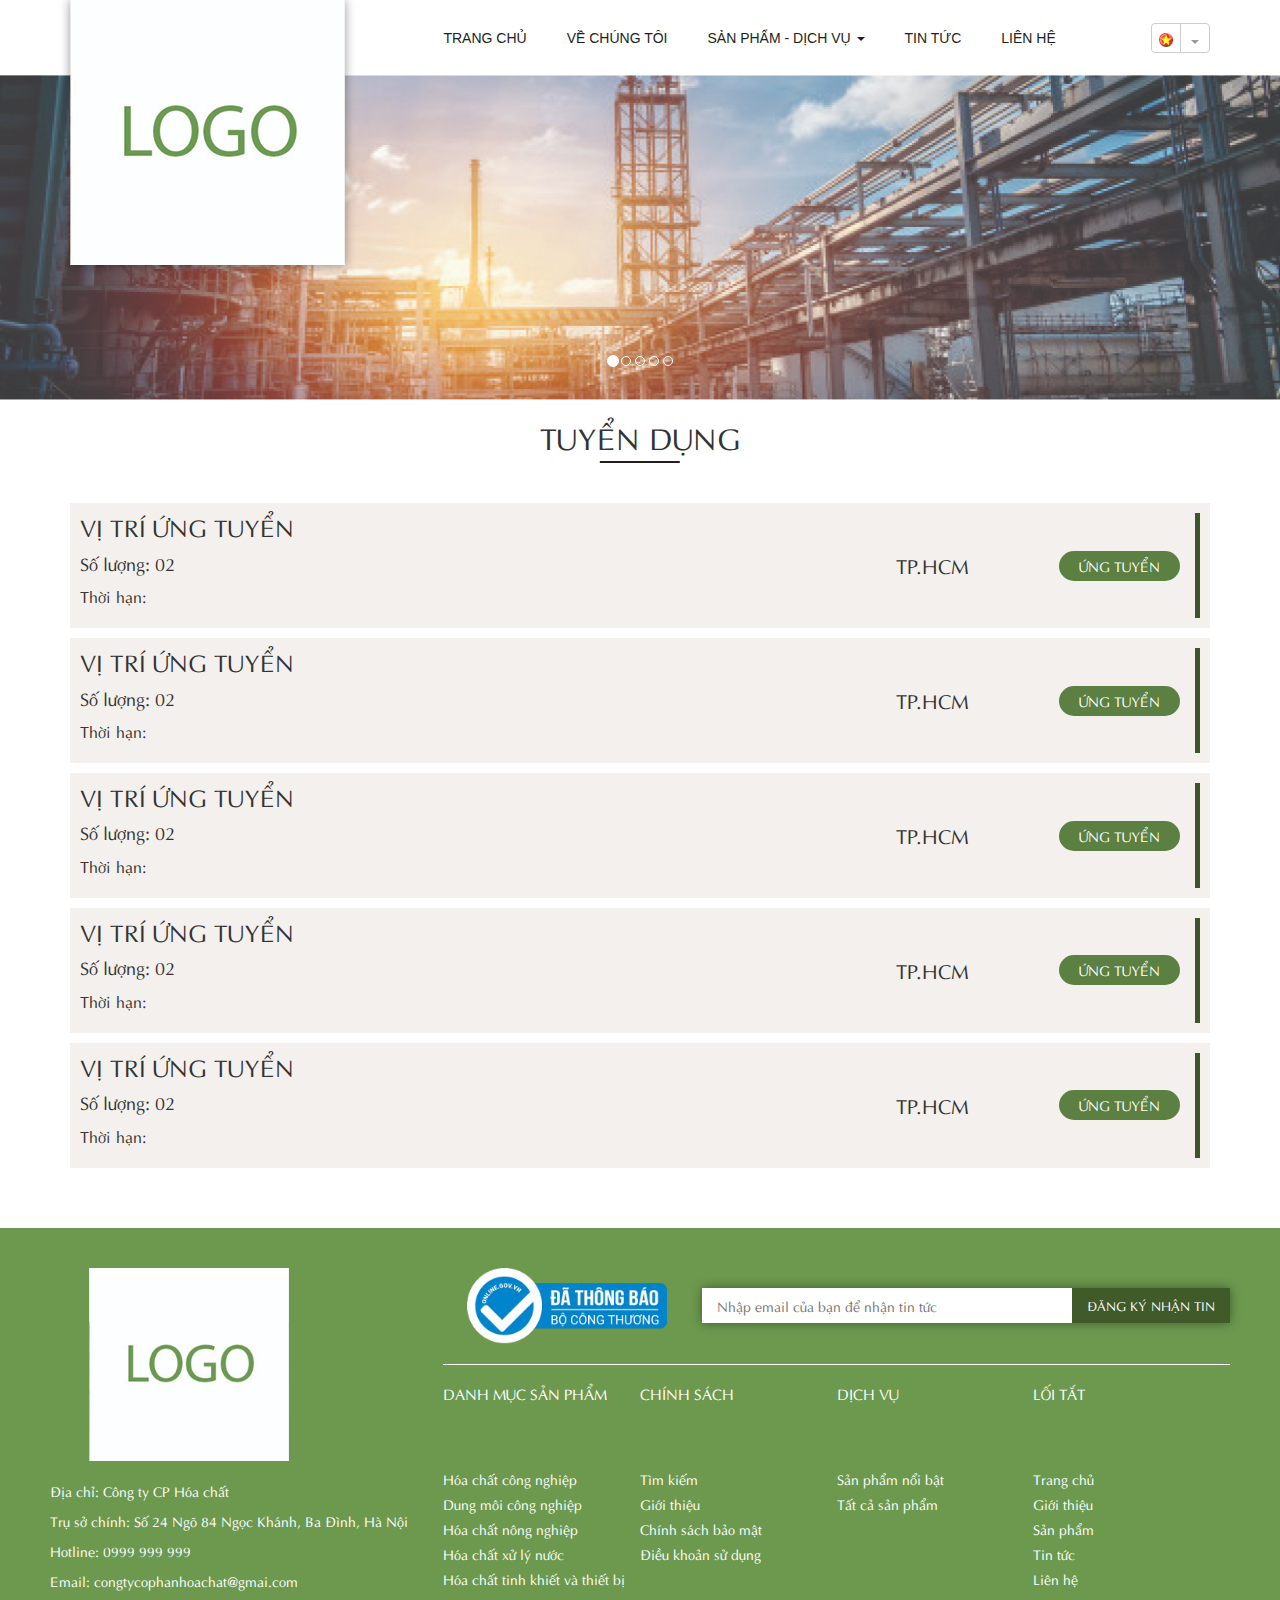
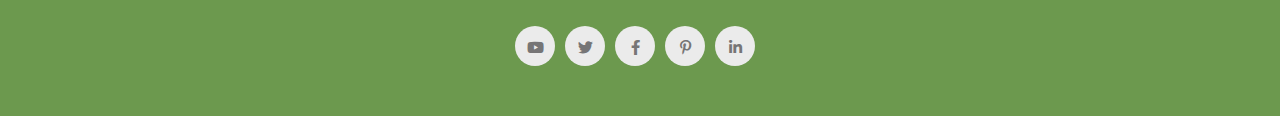
<file: recruitment.html>
<!DOCTYPE html>
<html lang="en">

<head>
  <meta charset="UTF-8" />
  <meta http-equiv="X-UA-Compatible" content="IE=edge" />
  <meta name="viewport" content="width=device-width, initial-scale=1.0" />
  <title>Tuyển dụng</title>
  <link rel="stylesheet" href="https://pro.fontawesome.com/releases/v5.10.0/css/all.css" />
  <link rel="stylesheet" href="assets/css/bootstrap.min.css" />
  <link rel="stylesheet" href="assets/css/style.css" />
  <link rel="stylesheet" href="assets/css/responsive.css" />
  <link rel="stylesheet" href="assets/css/animate.min.css">
  <!-- Owl Stylesheets -->
  <link rel="stylesheet" href="assets/css/owl.carousel.min.css">
  <link rel="stylesheet" href="assets/css/owl.theme.default.min.css">
</head>

<body>
  <!-- Start of Header -->
  <header class="header">
    <div class="main-nav-area">
      <div class="container">
        <nav id="main_nav" class="header-nav">
          <div class="navbar-logo">
            <div id="logo">
              <a href="#">
                <img class="logo" src="assets/img/logo.jpg" alt="logo" />
              </a>
            </div>
          </div>
          <div class="navbar-menu">
            <ul class="nav navbar-nav navbar-nav-pc">
              <li class="active nav-item">
                <a class="nav-link" href="index.html">Trang chủ</a>
              </li>
              <li class="nav-item">
                <a class="nav-link" href="about-us.html">Về chúng tôi</a>
              </li>
              <li class="dropdown nav-item">
                <a href="product.html" class="dropdown-toggle nav-link" data-toggle="dropdown" role="button"
                  aria-haspopup="true" aria-expanded="false">Sản phẩm - dịch vụ <span class="caret"></span></a>
                <ul class="dropdown-menu">
                  <li class="nav-item">
                    <a class="nav-link" href="product-detail.html">Khí NH3</a>
                  </li>
                  <li class="nav-item">
                    <a class="nav-link" href="product-detail.html">Dịch vụ NH4OH</a>
                  </li>
                  <li class="nav-item">
                    <a class="nav-link" href="product-detail.html">Dịch vụ vận tải hóa chất</a>
                  </li>
                </ul>
              </li>
              <li class="nav-item">
                <a class="nav-link" href="blog.html">Tin tức</a>
              </li>
              <li class="nav-item">
                <a class="nav-link" href="contact.html">Liên hệ</a>
              </li>
            </ul>

            <label for="nav-mobile-input" class="nav-bars-btn">
              <svg width="24" height="24" xmlns="http://www.w3.org/2000/svg" fill-rule="evenodd" clip-rule="evenodd">
                <path d="M24 18v1h-24v-1h24zm0-6v1h-24v-1h24zm0-6v1h-24v-1h24z" fill="#1040e2" />
                <path d="M24 19h-24v-1h24v1zm0-6h-24v-1h24v1zm0-6h-24v-1h24v1z" />
              </svg>
            </label>

            <!-- <label for="nav-mobile-input"></label> -->
            <input type="checkbox" hidden name="" class="nav-mobile-input" id="nav-mobile-input">

            <div class="nav-overlay"></div>

            <ul class="navbar-nav-mobile">
              <label for="nav-mobile-input" class="nav-mobile-close">
                <img src="assets/img/close-black.svg" alt="Close button">
              </label>
              <div class="nav-mobile-logo">
                <a class="nav-link" href="#">
                  <img class="logo" src="assets/img/logo.jpg" alt="logo" />
                </a>
              </div>
              <li class="active nav-item">
                <a class="nav-link" href="#">Trang chủ</a>
              </li>
              <li class="nav-item">
                <a class="nav-link" href="about-us.html">Về chúng tôi</a>
              </li>
              <li class="nav-item nav-item-sub">
                <a href="product.html" class="nav-link" data-toggle="dropdown" role="button" aria-haspopup="true"
                  aria-expanded="false">Sản phẩm - dịch vụ <span class="caret"></span></a>
                <ul class="nav-menu-sub">
                  <li class="nav-item">
                    <a class="nav-link" href="product-detail.html">Khí NH3</a>
                  </li>
                  <li class="nav-item">
                    <a class="nav-link" href="product-detail.html">Dịch vụ NH4OH</a>
                  </li>
                  <li class="nav-item">
                    <a class="nav-link" href="product-detail.html">Dịch vụ vận tải hóa chất</a>
                  </li>
                </ul>
              </li>
              <li class="nav-item">
                <a class="nav-link" href="blog.html">Tin tức</a>
              </li>
              <li class="nav-item">
                <a class="nav-link" href="contact.html">Liên hệ</a>
              </li>
            </ul>
          </div>

          <div class="navbar-language navbar-language-pc">
            <div class="btn-group">
              <button type="button" class="btn btn-default language-btn">
                <img class="icon-vietnamese-language" src="assets/img/icon-vietnamese.png" alt="icon-vietnamese" />
              </button>
              <button type="button" class="btn btn-default dropdown-toggle" data-toggle="dropdown" aria-haspopup="true"
                aria-expanded="false">
                <span class="caret"></span>
                <span class="sr-only">Toggle Dropdown</span>
              </button>
              <ul class="dropdown-menu">
                <li>
                  <a href="#"><img src="assets/img/icon-vietnamese.png" alt="" />Việt
                    Nam</a>
                </li>
                <li>
                  <a href="#"><img src="assets/img/icon-u.s.png" alt="" />English</a>
                </li>
              </ul>
            </div>
          </div>
        </nav>
      </div>
    </div>
  </header>
  <!-- End of Header -->

  <!-- Start of Slider Home -->
  <section class="slider-home">
    <div id="myCarousel" class="carousel slide" data-ride="carousel">
      <!-- Indicators -->
      <ol class="carousel-indicators">
        <li data-target="#myCarousel" data-slide-to="0" class="active"></li>
        <li data-target="#myCarousel" data-slide-to="1"></li>
        <li data-target="#myCarousel" data-slide-to="2"></li>
        <li data-target="#myCarousel" data-slide-to="3"></li>
        <li data-target="#myCarousel" data-slide-to="4"></li>
      </ol>

      <!-- Wrapper for slides -->
      <div class="carousel-inner">
        <div class="item active">
          <img src="assets/img/slide.jpg" alt="" />
        </div>

        <div class="item">
          <img src="assets/img/slide.jpg" alt="" />
        </div>

        <div class="item">
          <img src="assets/img/slide.jpg" alt="" />
        </div>

        <div class="item">
          <img src="assets/img/slide.jpg" alt="" />
        </div>

        <div class="item">
          <img src="assets/img/slide.jpg" alt="" />
        </div>
      </div>
    </div>

  </section>
  <!-- End of Main Content Wrapper -->

  <section class="container recruitment-page box">
    <h2 class="box-title text-center fadeInUp animated">
      <span class="box-title-sub">Tuyển dụng</span>
    </h2>

    <div class="recruitment-list-box">

      <div class="recruitment-box-item">
        <div class="recruitment-box-left">
          <h3 class="recruitment-title">Vị trí ứng tuyển</h3>
          <p class="recruitment-count">Số lượng: 02</p>
          <p class="recruitment-time">Thời hạn:</p>
        </div>

        <div class="recruitment-box-right">
          <div class="recruitment-city">
            Tp.hcm
          </div>

          <div class="recruitment-btn">
            <button type="button" class="btn btn-outline-primary">Ứng tuyển</button>
          </div>
        </div>
      </div>

      <div class="recruitment-box-item">
        <div class="recruitment-box-left">
          <h3 class="recruitment-title">Vị trí ứng tuyển</h3>
          <p class="recruitment-count">Số lượng: 02</p>
          <p class="recruitment-time">Thời hạn:</p>
        </div>

        <div class="recruitment-box-right">
          <div class="recruitment-city">
            Tp.hcm
          </div>

          <div class="recruitment-btn">
            <button type="button" class="btn btn-outline-primary">Ứng tuyển</button>
          </div>
        </div>
      </div>

      <div class="recruitment-box-item">
        <div class="recruitment-box-left">
          <h3 class="recruitment-title">Vị trí ứng tuyển</h3>
          <p class="recruitment-count">Số lượng: 02</p>
          <p class="recruitment-time">Thời hạn:</p>
        </div>

        <div class="recruitment-box-right">
          <div class="recruitment-city">
            Tp.hcm
          </div>

          <div class="recruitment-btn">
            <button type="button" class="btn btn-outline-primary">Ứng tuyển</button>
          </div>
        </div>
      </div>

      <div class="recruitment-box-item">
        <div class="recruitment-box-left">
          <h3 class="recruitment-title">Vị trí ứng tuyển</h3>
          <p class="recruitment-count">Số lượng: 02</p>
          <p class="recruitment-time">Thời hạn:</p>
        </div>

        <div class="recruitment-box-right">
          <div class="recruitment-city">
            Tp.hcm
          </div>

          <div class="recruitment-btn">
            <button type="button" class="btn btn-outline-primary">Ứng tuyển</button>
          </div>
        </div>
      </div>

      <div class="recruitment-box-item">
        <div class="recruitment-box-left">
          <h3 class="recruitment-title">Vị trí ứng tuyển</h3>
          <p class="recruitment-count">Số lượng: 02</p>
          <p class="recruitment-time">Thời hạn:</p>
        </div>

        <div class="recruitment-box-right">
          <div class="recruitment-city">
            Tp.hcm
          </div>

          <div class="recruitment-btn">
            <button type="button" class="btn btn-outline-primary">Ứng tuyển</button>
          </div>
        </div>
      </div>

    </div>
  </section>

  <!-- Start of Footer -->
  <footer>
    <div class="container footer-wrapper">
      <div class="row">
        <div class="col-xs-12 col-md-4 footer-left">
          <div class="footer-logo">
            <img src="assets/img/logo.jpg" alt="">
          </div>
          <div class="infor-website">
            <p>Địa chỉ: Công ty CP Hóa chất</p>
            <p>Trụ sở chính: Số 24 Ngõ 84 Ngọc Khánh, Ba Đình, Hà Nội</p>
            <p>Hotline: 0999 999 999</p>
            <p>Email: congtycophanhoachat@gmai.com</p>
          </div>
        </div>
        <div class="col-xs-12 col-md-8 footer-right">
          <div class="row footer-right-first">
            <div class="col-12">
              <div class="certification">
                <img src="assets/img/bo-cong-thuong.png" alt="">
              </div>

              <div class="subscribe-latest-news">
                <form class="form-subscribe-news" action="">
                  <input class="input-subscribe-news" type="text" required
                    placeholder="Nhập email của bạn để nhận tin tức">
                  <button class="btn-subscribe-news">Đăng ký nhận tin</button>
                </form>
              </div>
            </div>
          </div>
          <div class="row footer-right-last">
            <div class="footer-menu col-xs-12 col-sm-6 col-md-3">

              <h3 class='footer-title'>Danh mục sản phẩm</h3>
              <ul class="footer-nav-list no-bullets list-unstyled">
                <li class="footer-nav-item">
                  <a href="#" class="footer-nav-link">Hóa chất công nghiệp</a>
                </li>

                <li class="footer-nav-item">
                  <a href="#" class="footer-nav-link">Dung môi công nghiệp</a>
                </li>

                <li class="footer-nav-item">
                  <a href="#" class="footer-nav-link">Hóa chất nông nghiệp</a>
                </li>

                <li class="footer-nav-item">
                  <a href="#" class="footer-nav-link">Hóa chất xử lý nước</a>
                </li>

                <li class="footer-nav-item">
                  <a href="#" class="footer-nav-link">Hóa chất tinh khiết và thiết bị</a>
                </li>
              </ul>
            </div>

            <div class="footer-menu col-xs-12 col-sm-6 col-md-3">
              <h3 class='footer-title'>Chính sách</h3>

              <ul class="footer-nav-list no-bullets list-unstyled">
                <li class="footer-nav-item">
                  <a href="#" class="footer-nav-link">Tìm kiếm</a>
                </li>

                <li class="footer-nav-item">
                  <a href="#" class="footer-nav-link">Giới thiệu</a>
                </li>

                <li class="footer-nav-item">
                  <a href="#" class="footer-nav-link">Chính sách bảo mật</a>
                </li>

                <li class="footer-nav-item">
                  <a href="#" class="footer-nav-link">Điều khoản sử dụng</a>
                </li>
              </ul>
            </div>

            <div class="footer-menu col-xs-12 col-sm-6 col-md-3">
              <h3 class='footer-title'>Dịch vụ</h3>

              <ul class="footer-nav-list no-bullets list-unstyled">
                <li class="footer-nav-item">
                  <a href="#" class="footer-nav-link">Sản phẩm nổi bật</a>
                </li>

                <li class="footer-nav-item">
                  <a href="#" class="footer-nav-link">Tất cả sản phẩm</a>
                </li>
              </ul>
            </div>

            <div class="footer-menu col-xs-12 col-sm-6 col-md-3">
              <h3 class='footer-title'>Lối tắt</h3>

              <ul class="footer-nav-list no-bullets list-unstyled">
                <li class="footer-nav-item">
                  <a href="#" class="footer-nav-link">Trang chủ</a>
                </li>

                <li class="footer-nav-item">
                  <a href="#" class="footer-nav-link">Giới thiệu</a>
                </li>

                <li class="footer-nav-item">
                  <a href="#" class="footer-nav-link">Sản phẩm</a>
                </li>

                <li class="footer-nav-item">
                  <a href="#" class="footer-nav-link">Tin tức</a>
                </li>

                <li class="footer-nav-item">
                  <a href="#" class="footer-nav-link">Liên hệ</a>
                </li>
              </ul>
            </div>
          </div>
        </div>
        <div class="col-xs-12 footer-social">
          <div class="social-icons">
            <ul class="no-bullets list-unstyled">
              <li class="twitter">
                <a title="twitter" href="#" target="_blank"><i class="fab fa-youtube"></i></a>
              </li>
              <li class="facebook">
                <a title="facebook" href="#" target="_blank"><i class="fab fa-twitter"></i></a>
              </li>

              <li class="googleplus">
                <a title="googleplus" href="#" target="_blank"><i class="fab fa-facebook-f"></i></a>
              </li>

              <li class="youtube">
                <a title="youtube" href="#" target="_blank"><i class="fab fa-pinterest-p"></i></a>
              </li>

              <li class="pinterest">
                <a title="pinterest" href="#" target="_blank"><i class="fab fa-linkedin-in"></i></a>
              </li>
            </ul>
          </div>
        </div>
      </div>
    </div>
  </footer>
  <!-- End of Footer -->

  <!-- JS ======================================== -->
  <script src="assets/js/jquery-2.2.4.min.js"></script>
  <script src="assets/js/jquery.touchSwipe.min.js"></script>
  <script src="assets/js/bootstrap.min.js"></script>
  <script src="assets/js/owl.carousel.min.js"></script>
  <script src="assets/js/script.js"></script>
</body>

</html>
</file>
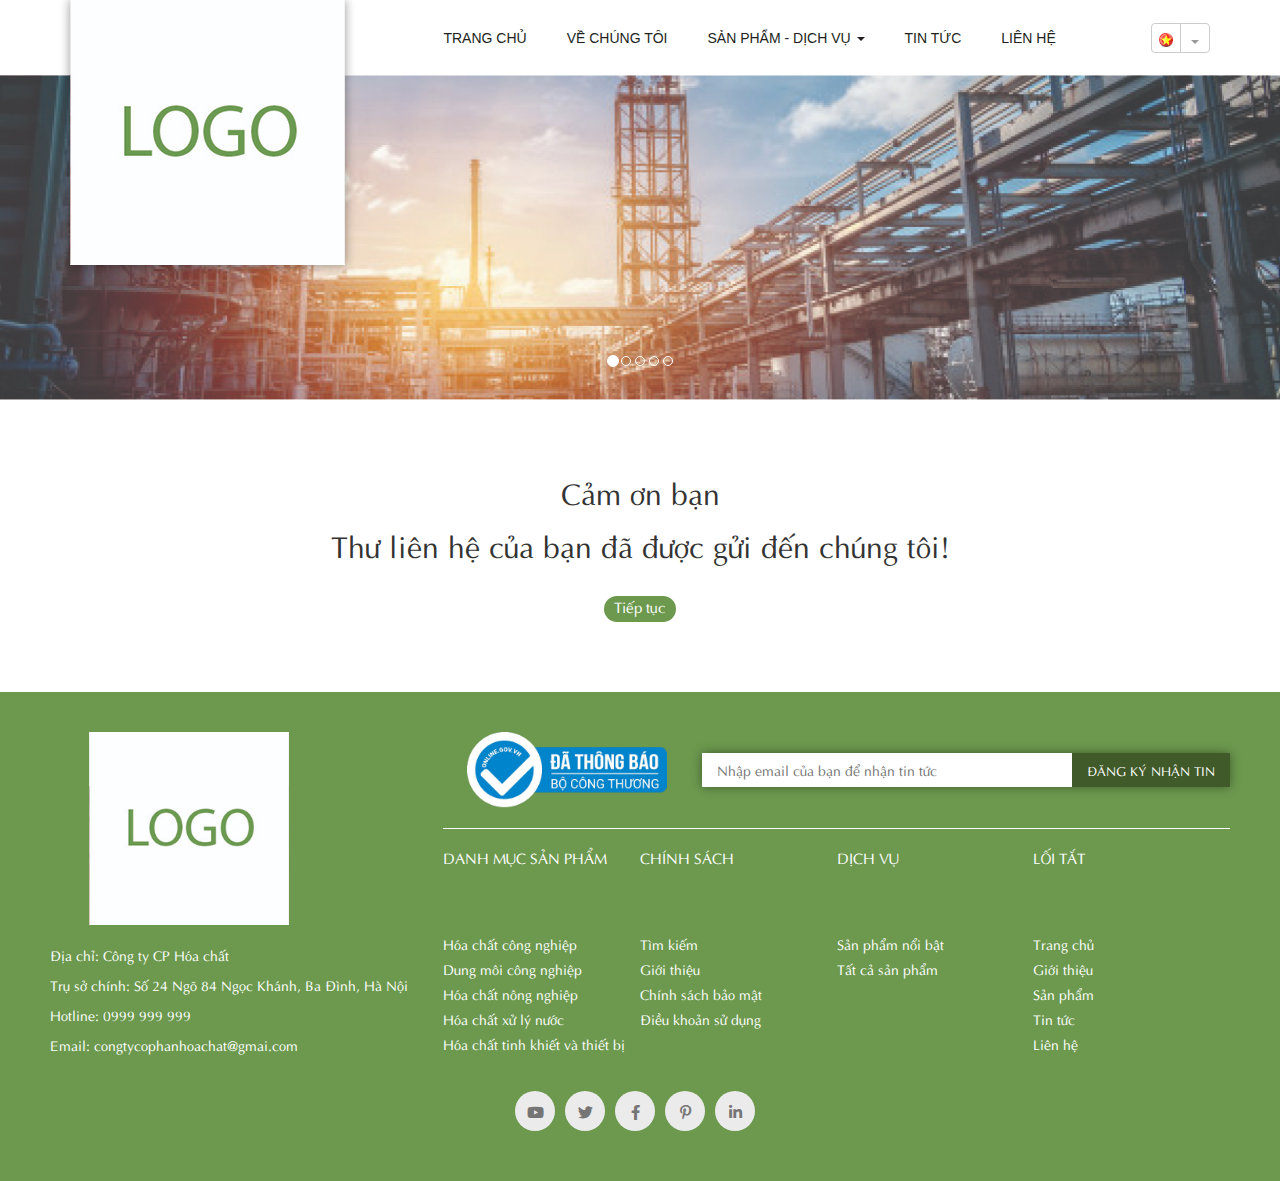
<file: thankyou.html>
<!DOCTYPE html>
<html lang="en">

<head>
  <meta charset="UTF-8" />
  <meta http-equiv="X-UA-Compatible" content="IE=edge" />
  <meta name="viewport" content="width=device-width, initial-scale=1.0" />
  <title>Document</title>
  <link rel="stylesheet" href="https://pro.fontawesome.com/releases/v5.10.0/css/all.css" />
  <link rel="stylesheet" href="assets/css/bootstrap.min.css" />
  <link rel="stylesheet" href="assets/css/style.css" />
  <link rel="stylesheet" href="assets/css/responsive.css" />
  <link rel="stylesheet" href="assets/css/animate.min.css">
  <!-- Owl Stylesheets -->
  <link rel="stylesheet" href="assets/css/owl.carousel.min.css">
  <link rel="stylesheet" href="assets/css/owl.theme.default.min.css">
</head>

<body>
  <!-- Start of Header -->
  <header class="header">
    <div class="main-nav-area">
      <div class="container">
        <nav id="main_nav" class="header-nav">
          <div class="navbar-logo">
            <div id="logo">
              <a href="#">
                <img class="logo" src="assets/img/logo.jpg" alt="logo" />
              </a>
            </div>
          </div>
          <div class="navbar-menu">
            <ul class="nav navbar-nav navbar-nav-pc">
              <li class="active nav-item">
                <a class="nav-link" href="index.html">Trang chủ</a>
              </li>
              <li class="nav-item">
                <a class="nav-link" href="about-us.html">Về chúng tôi</a>
              </li>
              <li class="dropdown nav-item">
                <a href="product.html" class="dropdown-toggle nav-link" data-toggle="dropdown" role="button"
                  aria-haspopup="true" aria-expanded="false">Sản phẩm - dịch vụ <span class="caret"></span></a>
                <ul class="dropdown-menu">
                  <li class="nav-item">
                    <a class="nav-link" href="product-detail.html">Khí NH3</a>
                  </li>
                  <li class="nav-item">
                    <a class="nav-link" href="product-detail.html">Dịch vụ NH4OH</a>
                  </li>
                  <li class="nav-item">
                    <a class="nav-link" href="product-detail.html">Dịch vụ vận tải hóa chất</a>
                  </li>
                </ul>
              </li>
              <li class="nav-item">
                <a class="nav-link" href="blog.html">Tin tức</a>
              </li>
              <li class="nav-item">
                <a class="nav-link" href="contact.html">Liên hệ</a>
              </li>
            </ul>

            <label for="nav-mobile-input" class="nav-bars-btn">
              <svg width="24" height="24" xmlns="http://www.w3.org/2000/svg" fill-rule="evenodd" clip-rule="evenodd">
                <path d="M24 18v1h-24v-1h24zm0-6v1h-24v-1h24zm0-6v1h-24v-1h24z" fill="#1040e2" />
                <path d="M24 19h-24v-1h24v1zm0-6h-24v-1h24v1zm0-6h-24v-1h24v1z" />
              </svg>
            </label>

            <!-- <label for="nav-mobile-input"></label> -->
            <input type="checkbox" hidden name="" class="nav-mobile-input" id="nav-mobile-input">

            <div class="nav-overlay"></div>

            <ul class="navbar-nav-mobile">
              <label for="nav-mobile-input" class="nav-mobile-close">
                <img src="assets/img/close-black.svg" alt="Close button">
              </label>
              <div class="nav-mobile-logo">
                <a class="nav-link" href="#">
                  <img class="logo" src="assets/img/logo.jpg" alt="logo" />
                </a>
              </div>
              <li class="active nav-item">
                <a class="nav-link" href="#">Trang chủ</a>
              </li>
              <li class="nav-item">
                <a class="nav-link" href="about-us.html">Về chúng tôi</a>
              </li>
              <li class="nav-item nav-item-sub">
                <a href="product.html" class="nav-link" data-toggle="dropdown" role="button" aria-haspopup="true"
                  aria-expanded="false">Sản phẩm - dịch vụ <span class="caret"></span></a>
                <ul class="nav-menu-sub">
                  <li class="nav-item">
                    <a class="nav-link" href="product-detail.html">Khí NH3</a>
                  </li>
                  <li class="nav-item">
                    <a class="nav-link" href="product-detail.html">Dịch vụ NH4OH</a>
                  </li>
                  <li class="nav-item">
                    <a class="nav-link" href="product-detail.html">Dịch vụ vận tải hóa chất</a>
                  </li>
                </ul>
              </li>
              <li class="nav-item">
                <a class="nav-link" href="blog.html">Tin tức</a>
              </li>
              <li class="nav-item">
                <a class="nav-link" href="contact.html">Liên hệ</a>
              </li>
            </ul>
          </div>

          <div class="navbar-language navbar-language-pc">
            <div class="btn-group">
              <button type="button" class="btn btn-default language-btn">
                <img class="icon-vietnamese-language" src="assets/img/icon-vietnamese.png" alt="icon-vietnamese" />
              </button>
              <button type="button" class="btn btn-default dropdown-toggle" data-toggle="dropdown" aria-haspopup="true"
                aria-expanded="false">
                <span class="caret"></span>
                <span class="sr-only">Toggle Dropdown</span>
              </button>
              <ul class="dropdown-menu">
                <li>
                  <a href="#"><img src="assets/img/icon-vietnamese.png" alt="" />Việt
                    Nam</a>
                </li>
                <li>
                  <a href="#"><img src="assets/img/icon-u.s.png" alt="" />English</a>
                </li>
              </ul>
            </div>
          </div>
        </nav>
      </div>
    </div>
  </header>
  <!-- End of Header -->

  <!-- Start of Slider Home -->
  <section class="slider-home">
    <div id="myCarousel" class="carousel slide" data-ride="carousel">
      <!-- Indicators -->
      <ol class="carousel-indicators">
        <li data-target="#myCarousel" data-slide-to="0" class="active"></li>
        <li data-target="#myCarousel" data-slide-to="1"></li>
        <li data-target="#myCarousel" data-slide-to="2"></li>
        <li data-target="#myCarousel" data-slide-to="3"></li>
        <li data-target="#myCarousel" data-slide-to="4"></li>
      </ol>

      <!-- Wrapper for slides -->
      <div class="carousel-inner">
        <div class="item active">
          <img src="assets/img/slide.jpg" alt="" />
        </div>

        <div class="item">
          <img src="assets/img/slide.jpg" alt="" />
        </div>

        <div class="item">
          <img src="assets/img/slide.jpg" alt="" />
        </div>

        <div class="item">
          <img src="assets/img/slide.jpg" alt="" />
        </div>

        <div class="item">
          <img src="assets/img/slide.jpg" alt="" />
        </div>
      </div>
    </div>

  </section>
  <!-- End of Main Content Wrapper -->

  <section class="container text-center thank-you-page">
    <p>Cảm ơn bạn</p>
    <p>Thư liên hệ của bạn đã được gửi đến chúng tôi!</p>
    <a href="#">Tiếp tục</a>
  </section>

  <!-- Start of Footer -->
  <footer>
    <div class="container footer-wrapper">
      <div class="row">
        <div class="col-xs-12 col-md-4 footer-left">
          <div class="footer-logo">
            <img src="assets/img/logo.jpg" alt="">
          </div>
          <div class="infor-website">
            <p>Địa chỉ: Công ty CP Hóa chất</p>
            <p>Trụ sở chính: Số 24 Ngõ 84 Ngọc Khánh, Ba Đình, Hà Nội</p>
            <p>Hotline: 0999 999 999</p>
            <p>Email: congtycophanhoachat@gmai.com</p>
          </div>
        </div>
        <div class="col-xs-12 col-md-8 footer-right">
          <div class="row footer-right-first">
            <div class="col-12">
              <div class="certification">
                <img src="assets/img/bo-cong-thuong.png" alt="">
              </div>

              <div class="subscribe-latest-news">
                <form class="form-subscribe-news" action="">
                  <input class="input-subscribe-news" type="text" required
                    placeholder="Nhập email của bạn để nhận tin tức">
                  <button class="btn-subscribe-news">Đăng ký nhận tin</button>
                </form>
              </div>
            </div>
          </div>
          <div class="row footer-right-last">
            <div class="footer-menu col-xs-12 col-sm-6 col-md-3">

              <h3 class='footer-title'>Danh mục sản phẩm</h3>
              <ul class="footer-nav-list no-bullets list-unstyled">
                <li class="footer-nav-item">
                  <a href="#" class="footer-nav-link">Hóa chất công nghiệp</a>
                </li>

                <li class="footer-nav-item">
                  <a href="#" class="footer-nav-link">Dung môi công nghiệp</a>
                </li>

                <li class="footer-nav-item">
                  <a href="#" class="footer-nav-link">Hóa chất nông nghiệp</a>
                </li>

                <li class="footer-nav-item">
                  <a href="#" class="footer-nav-link">Hóa chất xử lý nước</a>
                </li>

                <li class="footer-nav-item">
                  <a href="#" class="footer-nav-link">Hóa chất tinh khiết và thiết bị</a>
                </li>
              </ul>
            </div>

            <div class="footer-menu col-xs-12 col-sm-6 col-md-3">
              <h3 class='footer-title'>Chính sách</h3>

              <ul class="footer-nav-list no-bullets list-unstyled">
                <li class="footer-nav-item">
                  <a href="#" class="footer-nav-link">Tìm kiếm</a>
                </li>

                <li class="footer-nav-item">
                  <a href="#" class="footer-nav-link">Giới thiệu</a>
                </li>

                <li class="footer-nav-item">
                  <a href="#" class="footer-nav-link">Chính sách bảo mật</a>
                </li>

                <li class="footer-nav-item">
                  <a href="#" class="footer-nav-link">Điều khoản sử dụng</a>
                </li>
              </ul>
            </div>

            <div class="footer-menu col-xs-12 col-sm-6 col-md-3">
              <h3 class='footer-title'>Dịch vụ</h3>

              <ul class="footer-nav-list no-bullets list-unstyled">
                <li class="footer-nav-item">
                  <a href="#" class="footer-nav-link">Sản phẩm nổi bật</a>
                </li>

                <li class="footer-nav-item">
                  <a href="#" class="footer-nav-link">Tất cả sản phẩm</a>
                </li>
              </ul>
            </div>

            <div class="footer-menu col-xs-12 col-sm-6 col-md-3">
              <h3 class='footer-title'>Lối tắt</h3>

              <ul class="footer-nav-list no-bullets list-unstyled">
                <li class="footer-nav-item">
                  <a href="#" class="footer-nav-link">Trang chủ</a>
                </li>

                <li class="footer-nav-item">
                  <a href="#" class="footer-nav-link">Giới thiệu</a>
                </li>

                <li class="footer-nav-item">
                  <a href="#" class="footer-nav-link">Sản phẩm</a>
                </li>

                <li class="footer-nav-item">
                  <a href="#" class="footer-nav-link">Tin tức</a>
                </li>

                <li class="footer-nav-item">
                  <a href="#" class="footer-nav-link">Liên hệ</a>
                </li>
              </ul>
            </div>
          </div>
        </div>
        <div class="col-xs-12 footer-social">
          <div class="social-icons">
            <ul class="no-bullets list-unstyled">
              <li class="twitter">
                <a title="twitter" href="#" target="_blank"><i class="fab fa-youtube"></i></a>
              </li>
              <li class="facebook">
                <a title="facebook" href="#" target="_blank"><i class="fab fa-twitter"></i></a>
              </li>

              <li class="googleplus">
                <a title="googleplus" href="#" target="_blank"><i class="fab fa-facebook-f"></i></a>
              </li>

              <li class="youtube">
                <a title="youtube" href="#" target="_blank"><i class="fab fa-pinterest-p"></i></a>
              </li>

              <li class="pinterest">
                <a title="pinterest" href="#" target="_blank"><i class="fab fa-linkedin-in"></i></a>
              </li>
            </ul>
          </div>
        </div>
      </div>
    </div>
  </footer>
  <!-- End of Footer -->

  <!-- JS ======================================== -->
  <script src="assets/js/jquery-2.2.4.min.js"></script>
  <script src="assets/js/jquery.touchSwipe.min.js"></script>
  <script src="assets/js/bootstrap.min.js"></script>
  <script src="assets/js/owl.carousel.min.js"></script>
  <script src="assets/js/script.js"></script>
</body>

</html>
</file>
<file: assets/css/style.css>
@font-face {
  font-family: "utm-aptima";
  src: url(../fonts/UTM\ Aptima.ttf),
  url(../fonts/UTM\ AptimaBold.ttf),
  url(../fonts/UTM\ AptimaBoldItalic.ttf),
  url(../fonts/UTM\ AptimaItalic.ttf);
}

*{
  outline: none !important;
}

html, body {
  font-family: sans-serif;
  font-size: 62.5%;
  overflow-x:hidden;
}

/* Start css header
=========================================== */

.header {
  height: 75px;
  line-height: 75px;
  margin: auto;
  top: 100;
}

.main-nav-area.sticky {
 position: fixed;
    top: 0;
    left: 0;
    width: 100%;
    z-index: 9950;
    background: rgba(255, 255, 255, 0.9);
    -webkit-box-shadow: 0 8px 6px -6px rgb(0 0 0 / 10%);
    box-shadow: 0 8px 6px -6px rgb(0 0 0 / 10%);
    -webkit-animation-name: fadeInDown;
    animation-name: fadeInDown;
    -webkit-animation-duration: 2000ms;
    animation-duration: 2000ms;
    -webkit-animation-timing-function: cubic-bezier(0.2, 1, 0.22, 1);
    animation-timing-function: cubic-bezier(0.2, 1, 0.22, 1);
    -webkit-animation-delay: 0s;
    animation-delay: 0s;
    -webkit-animation-iteration-count: 1;
    animation-iteration-count: 1;
    -webkit-animation-direction: normal;
    animation-direction: normal;
    -webkit-animation-fill-mode: none;
    animation-fill-mode: none;
    -webkit-animation-play-state: running;
    animation-play-state: running;
}

#main_nav {
  display: flex;
  justify-content: space-between;
  position: relative;
}

.header .navbar-logo {
  position: absolute;
  z-index: 999;
  max-width: 275px;
  max-height: 266px;
}

.main-nav-area.sticky .navbar-logo{
  position: fixed;
  z-index: 999999999999999999999999;
}

.header .navbar-logo .logo {
  width: 100%;
  box-shadow: 0px 0px 10px rgba(0, 0, 0, 0.4);
}

.header .navbar-menu {
  display: flex;
  align-items: center;
}

.header .navbar-nav-pc .nav-link{
  font-size: 1.4rem;
  color: #231f20;
  text-transform: uppercase;
  margin: 0 0.5rem;
  background-color: transparent !important;
}

.header .navbar-nav-pc .nav-link:hover {
  color: #6C994E;
}

.header .navbar-nav-pc .nav-link::after{
  content: '';
  height: 1px;
  background: #181818;
  position: absolute;
  left: 50%;
  -webkit-transform: translateX(-50%);
  -moz-transform: translateX(-50%);
  -ms-transform: translateX(-50%);
  -o-transform: translateX(-50%);
  transform: translateX(-50%);
  bottom: -2px;
  width: 0px;
  -webkit-transition: all 0.5s ease;
  -moz-transition: all 0.5s ease;
  transition: all 0.5s ease;
}

.header .navbar-nav-pc .nav-link:hover:after {
  width: 70%;
}

.navbar-menu .navbar-nav-pc .dropdown-menu {
  box-shadow: 0px 0px 10px rgba(0, 0, 0, 0.4);
  border:none;
  border-radius: 4px !important;
  padding: 0;
  position: absolute;
  top: calc(100% + 24px);
  left: auto;
}

.navbar-menu .navbar-nav-pc .dropdown-menu .nav-item .nav-link {
  padding: 10px;
  border-bottom: 1px solid #ccc;
  margin: 0 1rem;
  text-transform: none;
}

.navbar-menu .navbar-nav-pc .dropdown-menu .nav-item:last-child .nav-link {
  border:none;
}

.navbar-menu .navbar-nav-pc .dropdown.nav-item {
  position: relative;
  display: flex;
  justify-content: center;
}

.navbar-menu .navbar-nav-pc .dropdown-menu::before {
  content: "";
  position: absolute;
  width: 0;
  height: 0;
  left: 55%;
  box-sizing: border-box;

  border: 4px solid black;
  border-color: transparent transparent #fff #fff;

  transform-origin: 0 0;
  transform: rotate(135deg);

  box-shadow: -3px 3px 3px 0 rgba(0, 0, 0, 0.1);
}

.navbar-language .btn-default {
  background-color:#fff;
  width: 30px;
  height: 30px;
  box-shadow: none !important;
}

.navbar-language .open>.dropdown-toggle.btn-default:focus,
.navbar-language .open>.dropdown-toggle.btn-default:hover {
  background-color: #F2F2F2;
  border-color: #ccc;
}

.navbar-language .open>.dropdown-toggle.language-btn:focus,
.navbar-language .open>.dropdown-toggle.language-btn:hover {
  background-color: #F2F2F2;
  border-color: #ccc;
}

.navbar-language .language-btn {
  background: #fff !important;
}

.navbar-language .language-btn {
  padding: 0;
}

.navbar-language .icon-vietnamese-language {
  width: 50%;
  object-fit: cover;
}

.navbar-language .caret {
  color: #999;
}

.navbar-language .dropdown-menu {
  padding: 0;
  right: 0;
  left: unset;
  border: 0;
  border-radius: 8px;
  box-shadow: 0px 0px 10px rgba(0, 0, 0, 0.4);
  overflow: hidden;
}

.navbar-language .dropdown-menu li {
  padding: 5px 0;
}

.navbar-language .dropdown-menu li:hover {
  background-color: #f5f5f5;
}

.navbar-language .dropdown-menu img {
  width: 15px;
  margin-right: 10px;
}


/* End css header
=========================================== */

/* Start css slider
=========================================== */

.slider-home .carousel-inner img{
  width: 100%;
  cursor: pointer;
}

/* End css slider
=========================================== */

/* Start css Product and Service */
.product-service {
  margin-top: 27px;
}

.box-title {
  text-transform: uppercase;
  font-family: "utm-aptima";
  margin-bottom: 50px;
}

.box .box-title .box-title-sub {
  position: relative;
}

.box .box-title .box-title-sub:after {
    position: absolute;
    content: '';
    width: 40%;
    height: 0;
    border-bottom: 2px solid #231f20;
    bottom: -5px;
    left: 50%;
    -webkit-transform: translateX(-50%);
    -moz-transform: translateX(-50%);
    -ms-transform: translateX(-50%);
    -o-transform: translateX(-50%);
    transform: translateX(-50%);
}

.product-service .box-content {
  display: flex;
  justify-content: space-between;
}

.product-service .box-item {
  position: relative;
  border-radius: 70px;
  content-visibility: auto;
  -webkit-transition: all 0.5s ease;
  -moz-transition: all 0.5s ease;
  transition: all 0.5s ease;
}

.product-service .box-item img{
  width: 340px;
}

.product-service .box-item .btn-box {
  position: absolute;
  top: 50%;
  left: 50%;
  padding: 18px 50px;
  background-color: transparent;
  border: 2px solid #fff;
  font-size: 1.8rem;
  color: #fff;
  text-transform: uppercase;
  border-radius: 2px;

  -webkit-transition: all 0.5s ease;
  -moz-transition: all 0.5s ease;
  transition: all 0.5s ease;

  -webkit-transform: translate(-50%, -50%);
  -moz-transform: translate(-50%, -50%);
  -ms-transform: translate(-50%, -50%);
  -o-transform: translate(-50%, -50%);
  transform: translate(-50%, -50%);
}


.product-service .box-item .btn-box:hover {
  background: #ffffff;
  color: #000000;
}

/* End css Product and Service
=========================================== */

/* Start css About Us
=========================================== */
.about-us-home {
  margin-top: 30px;
}

.about-us-home .about-us-description {
  font-family: "utm-aptima";
  font-size: 1.5rem;
}


.about-us-home .about-us-image img{
  width: 100%;
}

.about-main-content.box .box-title-sub::after{
  left:0;
  width: 80%;
  transform: translateX(0%);
  border-color: #fff;
}

.about-content-top,
.about-content-bottom {
  display: flex;
  align-items: center;
  justify-content: center;
}

.about-content-bottom {
  margin-bottom: 50px;
}

.about-content-top-right,
.about-content-bottom-left {
  background: #6c994e;
  color: #fff;
  padding: 20px 50px;
  min-height: 400px;
  width: 60%;
}

.about-content-top-right{
  margin-left: -50px;
}

.about-content-bottom-left {
  position: relative;
  z-index: 999;
  margin-right: -50px;
}

.about-content-top-right .box-title {
  margin: 0 0 30px 0;
}

.about-content-desc p{
  font-size: 1.6rem;
  font-family: "utm-aptima";
  text-align: justify;
}

.about-main-content {
  margin-top: 50px;
}

.about-content-top-left {
  width: 40%;
  height: 500px;
  background: url(../img/banner-about-1.jpg) no-repeat center / cover;
}

.about-content-bottom-right {
  width: 40%;
  height: 500px;
  background: url(../img/banner-about-2.jpg) no-repeat center / cover;
}
/* End css About Us
=========================================== */

/* Start css Infrastructure
=========================================== */
.infrastructure {
  margin-top: 130px;
  margin-bottom: 100px;
  background-color: #6c994e;
  color: #fff;
  padding-bottom: 30px;
}

.infrastructure.box .box-title .box-title-sub {
  font-size: 3.5rem;
}

.infrastructure.box .box-title .box-title-sub:after{
  width: 60%;
  border-color: #465f31;
  left: 0;
  bottom: -15px;
  transform: translateX(0%);
}

.infrastructure-desc {
  font-family: "utm-aptima";
  font-size: 1.6rem;
  text-align: justify;
  letter-spacing: 1px;
}

.infrastructure-described {
  font-size: 1.5rem;
  text-transform: uppercase;
}

.infrastructure-described svg {
  fill: #465f31;
  cursor: pointer;
}

.infrastructure-mouse {
  margin: auto;
  width: 30px;
  height: 47px;
  border: 2px solid #465f31;
  color: #324622;
  border-radius: 60px;
  font-size: 1rem;
  font-weight: bold;
  margin-bottom: 7px;
}

.infrastructure-slider-wrapper {
  position: relative;
}

.infrastructure-slider {
  display: flex;
  position: absolute;
  top: -53px;
}

.infrastructure-carousel-item {
  width: 400px;
  /* height: 500px; */
}

.infrastructure-slider.owl-carousel .owl-stage-outer {
  /* overflow: unset !important; */
  width: 1200px !important
}

.infrastructure-slider.owl-carousel .owl-stage {
  display: flex;
}

.infrastructure-slider.owl-carousel.owl-drag .owl-item {
  width: 400px !important;
  margin: 0 !important;
}

.infrastructure-slider .owl-nav,
.infrastructure-slider .owl-dots{
  display: none;
}

.infrastructure-slider-wrapper .no-js .owl-carousel,
.infrastructure-slider-wrapper .owl-carousel.owl-loaded {
  position: absolute;
}

.infrastructure-carousel-item img {
  border: 13px solid #f3f0ed;
  width: 100%;
  box-shadow: 0px 0px 10px rgba(0, 0, 0, 0.4);
}

/* End css Infrastructure
=========================================== */


/* Start css Our Partner
=========================================== */
.our-partner {
  margin-top: 50px;
}

.brand-item img{
  width: 100px;
}

/* End css Our Partner
=========================================== */


/* Start css Certificate
=========================================== */
.certificate.box-shadow {
  margin-top: 80px;
  padding-top: 20px;
  padding-bottom: 50px;
  box-shadow: 0px 0px 10px rgba(0, 0, 0, 0.4);
}

.certificate-img img {
  max-width: 100%;
}

.certificate.mb-7 {
  margin-bottom: 70px;
}
/* End css Certificate
=========================================== */

/* Start css Featured News
=========================================== */
.featured-news {
  margin-top: 30px;
  margin-bottom: 50px;
}

.featured-news.box .box-title .box-title-sub:after{
  width: 90%;
}

.featured-news-list {
  margin-bottom: 30px;
}

.featured-news-img {
  overflow: hidden;
}

.featured-news-img-link img{
  max-width: 100%;
  margin-bottom: 20px;
  -webkit-transition: 0.5s ease;
  transition: 0.5s ease;
}

.featured-news-img-link:hover img {
  -webkit-transform: scale(1.05);
  transform: scale(1.05);
}

.featured-news-title-link {
  font-size: 1.4rem;
  color: #231f20;
}

.featured-news-title-link:hover {
  text-decoration: none;
  color: #6c994e;
}

.featured-news-date {
  margin-top: 15px;
  font-size: 1.2rem;
  color: #5e6060
}

.featured-news-collection-more {
  font-size: 1.5rem;
  text-transform: uppercase;
  color: #231f20;
  margin-top: 50px;
}

.featured-news-collection-more:hover{
  text-decoration: none;
  color: #6c994e;
}

.featured-news-collection-more:hover svg {
  fill: #6c994e;
}
/* End css Feature News
=========================================== */


/* Start css Footer
=========================================== */

footer {
  font-family: "utm-aptima";
  height: 520px;
  height: fit-content;
  padding: 40px 50px;
  background-color: #6C994E;
}

.footer-wrapper {
  max-width: 1600px;
  width: 100%;
}

.footer-logo {
  margin-bottom: 20px;
}

.footer-logo img{
  width: 200px;

}

.footer-wrapper .infor-website {
  font-size: 1.4rem;
  font-weight: normal;
  color: #fff;
}

.footer-left {
  padding: 0;
}

.footer-right-first {
  padding-bottom: 20px;
  border-bottom: 1px solid #fff;
  font-size: 1.4rem;
}

.footer-right-first>div {
  display: flex;
  justify-content: flex-end;
  align-items: center;
}

.footer-right-first .certification {
  margin-right: 35px;
}

.footer-right-first .certification img{
  width: 200px;
}
.form-subscribe-news {
  display: flex;
  box-shadow: 0px 0px 10px rgba(0, 0, 0, 0.4);
}

.footer-right-first .input-subscribe-news {
  border: none;
  width: 370px;
  max-width:100%;
  padding: 7px 15px;
}

.footer-right-last {
  display: flex;
  flex-wrap: wrap;
}

.btn-subscribe-news {
  font-size: 1.3rem;
  border: none;
  padding: 8px 15px;
  background-color:#405a29;
  color: #fff;
  text-transform: uppercase;
}

.footer-menu {
  padding: 0;
}

.footer-title {
  color: #fff;
  font-size: 1.5rem;
  text-transform: uppercase;
  margin-bottom: 65px;
}

.footer-nav-link {
  color: #fff;
  font-size: 1.4rem;
  line-height: 25px;
  -webkit-transition: all .4s ease;
  -moz-transition: all .4s ease;
  -ms-transition: all .4s ease;
  -o-transition: all .4s ease;
  transition: all .4s ease;
}

.footer-nav-link:hover {
  text-decoration: none;
  color: #405929;
}

.footer-social {
  margin-top: 15px;
  display: flex;
  justify-content: center;
}

.social-icon {
  font-size: 2rem;
  width: 50px;
  height: 50px;
  background-color:#fff;
  margin: 0 5px;
}

.social-icons ul {
  display: flex;
}

.social-icons ul li {
  display: inline-block;
  margin: 10px 10px 0 0;
  position: relative;
  width: 40px;
  height: 40px;
  background: #ebebeb;
  border-radius: 50%;
}


.social-icons ul li:hover {
  background:#405929;
  -webkit-transition: all .4s ease;
  -moz-transition: all .4s ease;
  -ms-transition: all .4s ease;
  -o-transition: all .4s ease;
  transition: all .4s ease;
}

.social-icons ul li:hover a {
  color: #fff;
}

.social-icons ul li a {
  color: #767576;
  display: block;
  padding: 0 6px;
  line-height: 0;
  text-align: center;
  line-height: 40px;
  font-size: 15px;
}

/* End css Footer
=========================================== */


/* start css About Us Page
=========================================== */
.infrastructure-about-page {
  margin-bottom: 20px;
}

.infrastructure-about-page .owl-theme .owl-nav {
  display: none;
}

.infrastructure-about-page .owl-dots {
  margin-top: 40px;
}

.news-about-page {
  margin-bottom: 30px;
}

.news-about-list .news-about-item {
  padding: 10px;
  height: 480px;
  font-family: "utm-aptima";
}

.news-about-list .news-about-item > div {
  height: 100%;
  box-sizing: border-box;
  box-shadow: 0px 0px 10px rgba(0, 0, 0, 0.4);
  padding: 25px 17px;
}

.news-about-title {
  font-size: 3rem;
  text-align: center;
  margin: 10px 0 20px;
}

.news-about-desc {
  font-size: 1.6rem;
  text-align: justify;
}

.news-about-list .news-about-item img {
  width: 100%;
}

/* End css About Us Page
=========================================== */


/* Start css Product Detail Page
=========================================== */
.breadcrumb-page {
  margin-top: 40px;
}

.breadcrumb-page a{
  color: #231f20;
  font-size: 1.8rem;
}

.breadcrumb-page a:hover {
  color: #6c994e;
  text-decoration: none;
}

.breadcrumb-page span {
  font-size: 1.6rem;
  margin: 0 5px;
}

.product-detail-page {
  font-family: "utm-aptima";
}

.product-detail-content {
  margin-bottom: 70px;
}

.product-detail-title {
  border-bottom: 1px solid #bfbbbb;
  padding-bottom: 15px;
}

.product-detail-desc-short {
  margin-bottom: 20px;
}

.product-detail-img {
  margin-top: 20px;
}

.product-detail-desc-short,
.product-detail-desc {
  font-size: 1.5rem;
  text-align: justify;
}

.product-detail-right {
  margin-top: 30px;
}

.product-detail-right-box {
  box-shadow: 0px 0px 10px rgba(0, 0, 0, 0.4);
  padding: 20px 25px 100px 25px;
  position: relative;
}

.product-detail-right-title {
  margin: 0 0 30px 0;
  text-transform: uppercase;
}

.product-detail-right-item {
  font-size: 1.4rem;
  display: flex;
  justify-content: space-between;
  align-items: center;
  margin-bottom: 25px;
}

.product-detail-right-item select {
  width: 185px;
}

.product-detail-right-item select,
.product-detail-right-item input   {
  padding: 10px 5px;
}

.product-detail-right-box .btn-submit {
  position: absolute;
  bottom: 0;
  right: 0;
  left: 0;
  width: 100%;
  background: #b3b3b3;
  border: none;
  padding: 15px 0;
  color: #fff;
  font-size: 2rem;
  box-shadow: 0px 0px 10px rgba(0, 0, 0, 0.1) inset,
  0px 0px 10px rgba(0, 0, 0, 0.1);
  transition: all 0.3s ease;
  -webkit-transition: all 0.3s ease;
  -moz-transition: all 0.3s ease;
}

.product-detail-right-box .btn-submit:hover {
  background: #999;
}

.download-product-spec{
  margin-top: 5px;
}

.download-product-spec a{
  display: block;
  width: 100%;
  background: #6c994e;
  font-size: 2.2rem;
  text-transform: uppercase;
  padding: 14px 0;
  text-align: center;
  color: #fff;
  text-decoration: none;
  transition: all 0.3s ease;
  -webkit-transition: all 0.3s ease;
  -moz-transition: all 0.3s ease;
  box-shadow: 0px 0px 10px rgba(0, 0, 0, 0.4);
}

.download-product-spec a:hover {
  background-color: #405a29;
}

/* End css Product Detail Page
=========================================== */


/* Start css Product Page
=========================================== */
.product-page {
  font-family: "utm-aptima";
  margin-bottom: 70px;
}

.product-list {
  margin-top: 50px;
}

.product-title-page {
  font-size: 2rem;
  text-transform: uppercase;
}

.product-title {
  font-size: 2.4rem;
  padding-bottom: 10px;
  border-bottom: 1px solid #c9c6c5;
}

.product-item img {
  width: 230px;
}

.product-title-sub {
  font-size: 2.2rem;
  line-height: 19px;
  margin-bottom: 20px;
}

.product-desc {
  font-size: 1.6rem;
  text-align: justify;
}

.media-body {
  padding-bottom: 7px;
}

.product-more {
  font-size: 1.5rem;
  background: #6c994e;
  padding: 0 10px 5px 10px;
  border-radius: 30px;
  color: #fff !important;
  text-decoration: none !important;
  transition: all 0.3s ease;
  -webkit-transition: all 0.3s ease;
  -moz-transition: all 0.3s ease;
}

.product-more svg {
  position: relative;
  top: 2px;
  fill: #fff;
}

.product-more:hover {
  background: #5b8042;
}

.product-nav-title {
  text-transform: uppercase;
  border-bottom: 2px solid #938d8d;
  padding-bottom: 7px;
  font-size: 2rem;
}

.product-nav-list {
  list-style: none;
  font-size: 1.6rem;
  padding-left: 20px;
}

.product-nav-item {
  line-height: 30px;
}

.product-nav-link {
  color: #000;
  transition: all 0.3s ease;
  -webkit-transition: all 0.3s ease;
  -moz-transition: all 0.3s ease;
}

.product-nav-link:hover {
  color: #5b8042;
  text-decoration: none;
}

.product-nav {
  margin-bottom: 30px;
}
/* End css Product Page
=========================================== */


/* Start css Blog Detail Page
=========================================== */
.blog-detail-page {
  font-family: "utm-aptima";
  margin-top: 40px;
  margin-bottom: 70px;
}


.blog-detail-title {
  font-size: 2.5rem;
  line-height: 35px;
}

.blog-detail-date {
  font-size: 1.5rem;
  color: #4b4848;
  font-weight: bold;
  margin-bottom: 30px;
}

.blog-detail-img {
  text-align: center;
  margin-bottom: 30px;
}

.blog-detail-img img {
  width: 100%;
  max-width: 480px;
}

.blog-detail-content {
  font-size: 1.5rem;
}
/* End css Blog Detail Page
=========================================== */

/* Start css Blog Page
=========================================== */
.blog-page {
  font-family: "utm-aptima";
}

.blog-page-title {
  font-size: 6rem;
  color: #4b4848;
}


.blog-page-date {
  font-size: 3.2rem;
  line-height: 80px;
  color: #4b4848;
}

.blog-page-item a{
  text-decoration: none !important;
}

.blog-page-description {
  font-size: 2rem;
  text-align: justify;
  color: #4b4848;
}

.container-fluid.blog-page-item {
  transition: all 0.3s ease;
  -webkit-transition: all 0.3s ease;
  -moz-transition: all 0.3s ease;
  padding-top: 20px;
  padding-bottom: 50px;
}

.container-fluid.blog-page-item:hover {
  background-color: #cedbbd;
}

.blog-page-pagination {
  font-size: 2rem;
  margin-top: 20px;
  margin-bottom: 70px;
}

.blog-page-pagination ul {
  list-style: none;
  display: flex;
  padding: 0;
}

.blog-page-pagination ul li{
  width: 40px;
  height: 40px;
  border-radius: 100%;
  text-align: center;
}

.blog-page-pagination ul li+li {
  margin-left: 20px;
}

.blog-page-pagination ul li a{
  display: block;
  padding: 4px 0 0 0;
}

.blog-page-pagination .action{
  transition: all 0.3s ease;
  -webkit-transition: all 0.3s ease;
  -moz-transition: all 0.3s ease;
  background: #f0efef;
}

.blog-page-pagination .action:hover{
  background: #c4c3c3;
}

.blog-page-pagination .action a{
  color: #000;
  text-decoration: none !important;
}

.blog-page-pagination .page-x {
  transition: all 0.3s ease;
  -webkit-transition: all 0.3s ease;
  -moz-transition: all 0.3s ease;
  background: #5b8042;
}

.blog-page-pagination .page-x:hover {
  background: #405a29;
}

.blog-page-pagination .page-x a {
  color: #fff;
  height: 100%;
}

.blog-page-pagination .page-x a{
  text-decoration: none !important;
}
/* End css Blog Page
=========================================== */

/* Start css Thankyou Page
=========================================== */
.thank-you-page {
  font-family: "utm-aptima";
  font-size: 1.4rem;
  margin-top: 70px;
  margin-bottom: 70px;
}

.thank-you-page p {
  font-size: 3rem;
}

.thank-you-page a {
  margin-top: 20px;
  display: inline-block;
  font-size: 1.5rem;
  background: #6c994e;
  padding: 0 10px 5px 10px;
  border-radius: 30px;
  color: #fff !important;
  text-decoration: none !important;
  transition: all 0.3s ease;
  -webkit-transition: all 0.3s ease;
}

.thank-you-page a:hover {
  background: #405a29;
}
/* End css Thankyou Page
=========================================== */

.not-found-page {
  padding: 0;
}

/* Start css Contact Page
=========================================== */
.contact-page {
  margin-top: 20px;
  font-family: "utm-aptima";
  font-size: 1.4rem;
  margin-bottom: 70px;
}

.title-contact-page {
  font-size: 3rem;
  border-bottom: 1.7px solid #938d8d;
  padding-bottom: 10px;
}

.form-contact{
  margin-bottom: 50px;
}

.form-item {
  margin: 10px 0;
}

.form-item label {
  display: block;
  font-size: 1.8rem;
  font-weight: normal;
}

.form-item input {
  width: 95%;
  border-radius: 30px;
  border: 1px solid #8f8f8f;
  padding: 4px 15px;
}

.form-item-content input{
  width: 95%;
  border-radius: 60px;
  height: 85px;
}

.form-confirm-code {
  width: 300px;
  display: flex;
  margin: 20px 0;
}

.form-confirm-code .code {
  border: 1px solid #938d8d;
  font-weight: bold;
  width: 150px;
  position: relative;
  margin: 0 10px;
}

.form-confirm-code .code span{
  position: absolute;
  font-size: 2.2rem;
  left: 10%;
  top: -4px;
}

.form-confirm-code .load-code {
  border: 1px solid #938d8d;
  width: 60px;
  text-align: center;
  font-weight: bold;
  font-size: 1.9rem;
  padding-bottom: 5px;
}

.form-confirm-code .load-code:hover {
  background: #ccc;
}

.contact-submit {
  border: none;
  background-color: #5b8042;
  color: #fff;
  border-radius: 20px;
  padding: 5px 25px;
  transition: all 0.3s ease;
  -webkit-transition: all 0.3s ease;
  -moz-transition: all 0.3s ease;
}

.contact-submit:hover{
  background-color: #405a29;
}

.contact-nav-title {
  text-transform: uppercase;
  font-size: 2rem;
  margin-bottom: 20px;
}
/* End css Contact Page
=========================================== */

/* Start css Recruitment Page
=========================================== */
.recruitment-page {
  font-family: "utm-aptima";
  margin-bottom: 50px;
}

.recruitment-box-item::after {
  position: absolute;
  content: '';
  width: 5px;
  background: #3b5729;
  right: 10px;
  top: 10px;
  bottom: 10px;
}

.recruitment-box-item {
  position: relative;
  display: flex;
  justify-content: space-between;
  background: #f3f0ed;
  padding: 10px;
  margin-bottom: 10px;
}

.recruitment-title {
  text-transform: uppercase;
  margin: 0 0 10px 0;
}

.recruitment-count {
  font-size: 1.8rem;
}

.recruitment-time {
  font-size: 1.6rem;
}

.recruitment-box-right {
  display: flex;
  align-items: center;
  margin-right: 20px;
}

.recruitment-city {
  font-size: 2rem;
  text-transform: uppercase;
}

.recruitment-box-right div + div {
  margin-left: 90px;
}

.recruitment-btn button{
  text-transform: uppercase;
  border: none;
  background-color: #5b8042;
  color: #fff;
  border-radius: 20px;
  padding: 5px 20px;
  transition: all 0.3s ease;
  -webkit-transition: all 0.3s ease;
  -moz-transition: all 0.3s ease;
}

.recruitment-btn button:hover {
  background-color: #405a29;
  color: #fff;
}
/* End css Recruitment Page
=========================================== */


/* Start css Recruitment Detail Page
=========================================== */
.recruitment-detail-page {
  position: relative;
  font-family: "utm-aptima";
}

.layout-background-right {
  position: absolute;
  top: 0;
  bottom: 0;
  right: 0;
  width: 50%;
  background: #f3f0ed;
}

.recruitment-detail-left {
  margin-top: 40px;
  margin-bottom: 70px;
}

.recruitment-detail-title {
  font-size: 2.8rem;
}

.recruitment-detail-content-item {
  margin-top: 20px;
}

.recruitment-detail-content-title {
  font-size: 2rem;
}

.recruitment-detail-content-desc {
  font-size: 1.5rem;
  text-align: justify;
}

.recruitment-detail-right {
  margin-top: 50px;
  font-size: 1.4rem;
}

.share-social {
  display: flex;
  align-items: center;
  justify-content: center;
}

.share-social .social-icons ul li{
  border: 1px solid #ccc;
  background: #fff;
  width: 30px;
  height: 30px;
}

.share-social .social-icons ul li:hover {
  background: #405929;
}

.share-social .social-icons ul li a {
  line-height: 26px;
}

.share-social-title {
  margin-right: 10px;
  font-size: 1.6rem;
}

.form-recruitment-detail-btn{
  background: #405a29;
  color: #fff;
  padding: 4px 15px;
  font-size: 1.8rem;
  text-transform: uppercase;
  border: none;
  border-radius: 30px;
  font-weight: normal;
  margin-bottom: 40px;
}

.submit-wrapper {
  text-align: center;
  margin-top: 10px;
}

.form-recruitment-wrapper {
  padding-left: 10px;
}

.form-recruitment-detail-item.border-top{
  border-top: 1px solid #ccc;
}

.form-recruitment-detail-item {
  border-bottom: 1px solid #ccc;
  padding-left: 20px;
}

.form-recruitment-detail-item .content-big {
  font-weight: bold;
}

.form-recruitment-detail-item .content-small {
  color: #848484;
  font-size: 1.5rem;
}

.title-small {
  font-weight: normal;
  color: #848484;
  margin-top: 5px;
  font-size: 1.5rem;
}

.title-big {
  text-transform: uppercase;
  font-weight: 2rem;
}

.form-title-2 {
  text-transform: uppercase;
  margin: 20px 0 20px 20px;
}

.form-title-2::after {
  content: "";
  width: 170px;
  height: 1px;
  background:#bcbcbc;
  display: block;
  margin-top: 10px;
}

.h-mb-1 {
  margin-bottom: 10px;
}

.btn-recruitment-news {
  margin-top: 30px;
  background: #405a29;
  color: #fff;
  border-radius: 20px;
  width: 100%;
  text-transform: uppercase;
  border: none;
  padding: 3px 0;
}

/* End css Recruitment Detail Page
=========================================== */
</file>
<file: assets/css/responsive.css>
/* PC */
@media (min-width: 1200px) {
  /* Start responsive Footer */
  .footer-logo {
    margin-left: 10%;
  }
  /* End responsive Footer */

  /* Start responsive Navbar */
  .navbar-menu {
    margin-left: 31%;
  }

  .nav-bars-btn {
    display: none;
  }

  .navbar-nav-mobile {
    display: none;
  }
  /* End responsive Navbar */
}

/* Tablet */

@media only screen and (min-width: 992px) and (max-width: 1199px) {
  .about-content-top {
    margin-bottom: 40px;
  }

  /* Start responsive Navbar */
  .navbar-logo {
    width: 220px;
  }

  .nav-mobile-input:checked ~ .nav-overlay {
    display: block;
  }

  .nav-mobile-input:checked ~ .navbar-nav-mobile {
    transform: translateX(0%);
    opacity: 1;
  }

  .navbar-menu {
    margin-left: auto;
  }

  .navbar-nav-pc {
    display: none;
  }

  .navbar-language-pc {
    display: none;
  }

  .nav-bars-btn {
    display: block;
    cursor: pointer;
  }

  .nav-overlay {
    position: fixed;
    top: 0;
    right: 0;
    bottom: 0;
    left: 0;
    background-color: rgba(0, 0, 0, 0.3);
    z-index: 9999999;
    display: none;
  }

  .navbar-nav-mobile {
    box-shadow: 0px 0px 10px rgba(0, 0, 0, 0.4);
    position: fixed;
    top: 0;
    right: 0;
    bottom: 0;
    width: 320px;
    max-width: 100%;
    background: #fff;
    z-index: 99999999;
    padding: 0;
    margin: 0;
    opacity: 0;
    transform: translateX(102%);
    transition: transform linear 0.2s, opacity linear 0.2s;
    -webkit-transition: transform linear 0.2s, opacity linear 0.2s;
    -moz-transition: transform linear 0.2s, opacity linear 0.2s;
  }

  .navbar-nav-mobile .dropdown.nav-item {
    display: block;
  }

  .navbar-nav-mobile .nav-item {
    padding: 0 30px;
    list-style: none;
    line-height: 35px;
  }

  .navbar-nav-mobile .nav-link {
    text-decoration: none;
    font-size: 1.4rem;
    color: #333;
  }

  .navbar-nav-mobile .nav-link:hover {
    color: #6c994e;
  }

  .navbar-nav-mobile .nav-menu-sub {
    display: none;
  }

  .nav-item-sub.open .nav-menu-sub {
    display: block;
    padding: 0;
  }

  .nav-mobile-logo {
    padding-left: 5px;
    border-bottom: 1px solid #ccc;
    margin-bottom: 20px;
  }

  .navbar-nav-mobile .logo {
    box-shadow: 0px 0px 10px rgba(0, 0, 0, 0.4);
    width: 70px;
  }

  .nav-mobile-close {
    display: block;
  }

  .nav-mobile-close img{
    width: 16px;
    position: absolute;
    top: 16px;
    right: 18px;
    cursor: pointer;
  }

  /* End responsive Navbar */

  /* Start responsive Product Service */
  .product-service .box-content {
    flex-wrap: wrap;
    justify-content: center;
  }

  .product-service .box-content .box-item:first-child {
    margin-right: 20px;
  }

  .product-service .box-content .box-item:nth-child(2) {
    margin-left: 20px;
  }

  .product-service .box-content .box-item:last-child {
    margin-top: 40px;
  }
  /* End responsive Product Service */

  /* Start responsive Infrastructure */
  .infrastructure-slider {
    top: -45px;
  }
  /* End responsive Infrastructure */

  .product-desc {
    overflow: hidden;
    text-overflow: ellipsis;
    -webkit-line-clamp: 5;
    -webkit-box-orient: vertical;
     display: -webkit-box;
  }
}

/* Mobile */
@media only screen and (min-width: 768px) and (max-width: 991px) {
  .infrastructure-carousel-item {
    width: 242px;
  }

  .infrastructure {
    margin-top: 50px;
    margin-bottom: 50px;
  }

  .about-content-top {
    margin-bottom: 50px;
  }
  /* Start responsive Navbar */
  .nav-mobile-input:checked ~ .nav-overlay {
    display: block;
  }

  .nav-mobile-input:checked ~ .navbar-nav-mobile {
    transform: translateX(0%);
    opacity: 1;
  }

  .navbar-menu {
    margin-left: auto;
  }

  .navbar-nav-pc {
    display: none;
  }

  .navbar-language-pc {
    display: none;
  }

  .nav-bars-btn {
    display: block;
    cursor: pointer;
  }

  .nav-overlay {
    position: fixed;
    top: 0;
    right: 0;
    bottom: 0;
    left: 0;
    background-color: rgba(0, 0, 0, 0.3);
    z-index: 9999999;
    display: none;
  }

  .navbar-nav-mobile {
    box-shadow: 0px 0px 10px rgba(0, 0, 0, 0.4);
    position: fixed;
    top: 0;
    right: 0;
    bottom: 0;
    width: 320px;
    max-width: 100%;
    background: #fff;
    z-index: 99999999;
    padding: 0;
    margin: 0;
    opacity: 0;
    transform: translateX(102%);
    transition: transform linear 0.2s, opacity linear 0.2s;
    -webkit-transition: transform linear 0.2s, opacity linear 0.2s;
    -moz-transition: transform linear 0.2s, opacity linear 0.2s;
  }

  .navbar-nav-mobile .dropdown.nav-item {
    display: block;
  }

  .navbar-nav-mobile .nav-item {
    padding: 0 30px;
    list-style: none;
    line-height: 35px;
  }

  .navbar-nav-mobile .nav-link {
    text-decoration: none;
    font-size: 1.4rem;
    color: #333;
  }

  .navbar-nav-mobile .nav-link:hover {
    color: #6c994e;
  }

  .navbar-nav-mobile .nav-menu-sub {
    display: none;
  }

  .nav-item-sub.open .nav-menu-sub {
    display: block;
    padding: 0;
  }

  .nav-mobile-logo {
    padding-left: 5px;
    border-bottom: 1px solid #ccc;
    margin-bottom: 20px;
  }

  .navbar-nav-mobile .logo {
    box-shadow: 0px 0px 10px rgba(0, 0, 0, 0.4);
    width: 70px;
  }

  .nav-mobile-close {
    display: block;
  }

  .nav-mobile-close img{
    width: 16px;
    position: absolute;
    top: 16px;
    right: 18px;
    cursor: pointer;
  }

  /* End responsive Navbar */

  /* Start responsive Header */
  .navbar-logo {
    width: 200px;
  }
  /* End responsive Header */

  /* Start responsive Infrastructure */
  .infrastructure-slider {
    position: relative;
    top: unset;
    height: 310px;
  }

  .infrastructure-slider-wrapper .owl-carousel.owl-loaded {
    position: relative !important;
    height: 100%;
  }

  .infrastructure-slider.owl-carousel .owl-stage-outer {
    overflow: unset !important;
  }

  .infrastructure-content-left {
    margin-bottom: 30px;
  }

  .infrastructure.box .box-title {
    text-align: center;
  }

  .infrastructure.box .box-title .box-title-sub br {
    display: none;
  }

  .infrastructure.box .box-title .box-title-sub:after {
    width: 40%;
    left: 50%;
    -webkit-transform: translateX(-40%);
    -moz-transform: translateX(-40%);
    -ms-transform: translateX(-40%);
    -o-transform: translateX(-40%);
    transform: translateX(-40%);
  }

  /* End responsive Infrastructure */

  /* Start responsive Product Service */

  .product-service .box-content {
    display: block;
  }

  .product-service .box-content .box-item {
    margin-bottom: 20px;
  }

  /* End responsive Product Service */

  .brand-item {
    margin-bottom: 30px;
  }

  /* Start responsive Footer */

  .footer-logo {
    margin-left: unset;
  }

  .footer-left {
    display: flex;
    align-items: center;
    justify-content: space-around;
  }
  /* End responsive Footer */

  .product-desc {
    overflow: hidden;
    text-overflow: ellipsis;
    -webkit-line-clamp: 5;
    -webkit-box-orient: vertical;
     display: -webkit-box;
  }
}

/* Mobile */
@media (max-width: 767px) {
  .infrastructure-carousel-item {
    width: 242px;
  }

  .infrastructure {
    margin-top: 50px;
    margin-bottom: 50px;
  }

  .product-desc {
    overflow: hidden;
    text-overflow: ellipsis;
    -webkit-line-clamp: 5;
    -webkit-box-orient: vertical;
     display: -webkit-box;
  }

  .navbar-logo {
    width: 150px;
  }

  /* Start responsive Navbar */
  .nav-mobile-input:checked ~ .nav-overlay {
    display: block;
  }

  .nav-mobile-input:checked ~ .navbar-nav-mobile {
    transform: translateX(0%);
    opacity: 1;
  }

  .navbar-menu {
    margin-left: auto;
  }

  .navbar-nav-pc {
    display: none;
  }

  .navbar-language-pc {
    display: none;
  }

  .nav-bars-btn {
    display: block;
    cursor: pointer;
  }

  .nav-overlay {
    position: fixed;
    top: 0;
    right: 0;
    bottom: 0;
    left: 0;
    background-color: rgba(0, 0, 0, 0.3);
    z-index: 9999999;
    display: none;
  }

  .navbar-nav-mobile {
    box-shadow: 0px 0px 10px rgba(0, 0, 0, 0.4);
    position: fixed;
    top: 0;
    right: 0;
    bottom: 0;
    width: 320px;
    max-width: 100%;
    background: #fff;
    z-index: 99999999;
    padding: 0;
    margin: 0;
    opacity: 0;
    transform: translateX(102%);
    transition: transform linear 0.2s, opacity linear 0.2s;
    -webkit-transition: transform linear 0.2s, opacity linear 0.2s;
    -moz-transition: transform linear 0.2s, opacity linear 0.2s;
  }

  .navbar-nav-mobile .dropdown.nav-item {
    display: block;
  }

  .navbar-nav-mobile .nav-item {
    padding: 0 30px;
    list-style: none;
    line-height: 35px;
  }

  .navbar-nav-mobile .nav-link {
    text-decoration: none;
    font-size: 1.4rem;
    color: #333;
  }

  .navbar-nav-mobile .nav-link:hover {
    color: #6c994e;
  }

  .navbar-nav-mobile .nav-menu-sub {
    display: none;
  }

  .nav-item-sub.open .nav-menu-sub {
    display: block;
    padding: 0;
  }

  .nav-mobile-logo {
    padding-left: 5px;
    border-bottom: 1px solid #ccc;
    margin-bottom: 20px;
  }

  .navbar-nav-mobile .logo {
    box-shadow: 0px 0px 10px rgba(0, 0, 0, 0.4);
    width: 70px;
  }

  .nav-mobile-close {
    display: block;
  }

  .nav-mobile-close img{
    width: 16px;
    position: absolute;
    top: 16px;
    right: 18px;
    cursor: pointer;
  }

  /* End responsive Navbar */

  /* Start responsive Infrastructure */
  .infrastructure-slider {
    position: relative;
    top: unset;
  }

  .infrastructure-slider-wrapper .owl-carousel.owl-loaded {
    position: relative !important;
  }

  .infrastructure-carousel-item:nth-of-type(2) {
    display: none;
  }

  .infrastructure-content-left {
    margin-bottom: 30px;
  }

  .infrastructure.box .box-title {
    text-align: center;
  }

  /* End responsive Infrastructure */

  /* Start responsive Product Service */
  .product-service .box-content {
    display: block;
  }

  .product-service .box-content .box-item {
    margin-bottom: 20px;
  }

  /* End responsive Product Service */

  .about-us-home .about-us-description {
    margin-bottom: 20px;
  }

  .brand-item {
    margin-bottom: 30px;
  }

  /* Start responsive Footer */

  .footer-right-first > div {
    flex-wrap: wrap;
    justify-content: center;
  }

  .footer-right-first .certification {
    margin: 20px 0;
  }

  .footer-right-first .input-subscribe-news {
    width: 100%;
  }
  /* End responsive Footer */


  /* start responsive About Us Page
  =========================================== */

  .news-about-list .news-about-item {
    height: auto;
  }
   /* End responsive About Us Page
  =========================================== */

  .layout-background-right  {
    background: #fff;
  }

  .recruitment-detail-right {
    background: #f3f0ed;
    padding-bottom: 70px;
    padding-top: 50px;
  }

  .about-content-top {
    flex-direction: column;
  }

  .about-content-top-left {
    width: 100%;
  }

  .about-content-top-right {
    width: 80%;
    margin: 0;
    margin-top: -100px;
  }

  .about-content-top-right p {
    overflow: hidden;
    text-overflow: ellipsis;
    -webkit-line-clamp: 12;
    -webkit-box-orient: vertical;
     display: -webkit-box;
  }

  .about-content-bottom {
    flex-direction: column-reverse;
    margin-top: 70px;
  }

  .about-content-bottom-right {
    width: 100%;
  }

  .about-content-bottom-left {
    width: 80%;
    margin: 0;
    margin-top: -100px;
  }

  .about-content-bottom-left p {
    overflow: hidden;
    text-overflow: ellipsis;
    -webkit-line-clamp: 12;
    -webkit-box-orient: vertical;
     display: -webkit-box;
  }

}

@media (max-width: 559px) {
  .product-title-sub {
    margin-top: 20px;
  }

  .product-page .media-left {
    display: flex;
    justify-content: center;
  }

  .navbar-logo {
    width: 100px;
  }

  /* Start responsive Navbar */
  .nav-mobile-input:checked ~ .nav-overlay {
    display: block;
  }

  .nav-mobile-input:checked ~ .navbar-nav-mobile {
    transform: translateX(0%);
    opacity: 1;
  }

  .navbar-menu {
    margin-left: auto;
  }

  .navbar-nav-pc {
    display: none;
  }

  .navbar-language-pc {
    display: none;
  }

  .nav-bars-btn {
    display: block;
    cursor: pointer;
  }

  .nav-overlay {
    position: fixed;
    top: 0;
    right: 0;
    bottom: 0;
    left: 0;
    background-color: rgba(0, 0, 0, 0.3);
    z-index: 9999999;
    display: none;
  }

  .navbar-nav-mobile {
    box-shadow: 0px 0px 10px rgba(0, 0, 0, 0.4);
    position: fixed;
    top: 0;
    right: 0;
    bottom: 0;
    width: 320px;
    max-width: 100%;
    background: #fff;
    z-index: 99999999;
    padding: 0;
    margin: 0;
    opacity: 0;
    transform: translateX(102%);
    transition: transform linear 0.2s, opacity linear 0.2s;
    -webkit-transition: transform linear 0.2s, opacity linear 0.2s;
    -moz-transition: transform linear 0.2s, opacity linear 0.2s;
  }

  .navbar-nav-mobile .dropdown.nav-item {
    display: block;
  }

  .navbar-nav-mobile .nav-item {
    padding: 0 30px;
    list-style: none;
    line-height: 35px;
  }

  .navbar-nav-mobile .nav-link {
    text-decoration: none;
    font-size: 1.4rem;
    color: #333;
  }

  .navbar-nav-mobile .nav-link:hover {
    color: #6c994e;
  }

  .navbar-nav-mobile .nav-menu-sub {
    display: none;
  }

  .nav-item-sub.open .nav-menu-sub {
    display: block;
    padding: 0;
  }

  .nav-mobile-logo {
    padding-left: 5px;
    border-bottom: 1px solid #ccc;
    margin-bottom: 20px;
  }

  .navbar-nav-mobile .logo {
    box-shadow: 0px 0px 10px rgba(0, 0, 0, 0.4);
    width: 70px;
  }

  .nav-mobile-close {
    display: block;
  }

  .nav-mobile-close img{
    width: 16px;
    position: absolute;
    top: 16px;
    right: 18px;
    cursor: pointer;
  }
  /* End responsive Navbar */

  .recruitment-box-item {
    display: block;
  }
}

@media (max-width: 392px) {
  .our-partner.box .box-title .box-title-sub:after {
    width: 80%;
    left: 100%;
  }
}

@keyframes fadeInDown {
  0% {
     opacity: 0;
     transform: translateY(-20px);
  }
  100% {
     opacity: 1;
     transform: translateY(0);
  }
}
</file>
